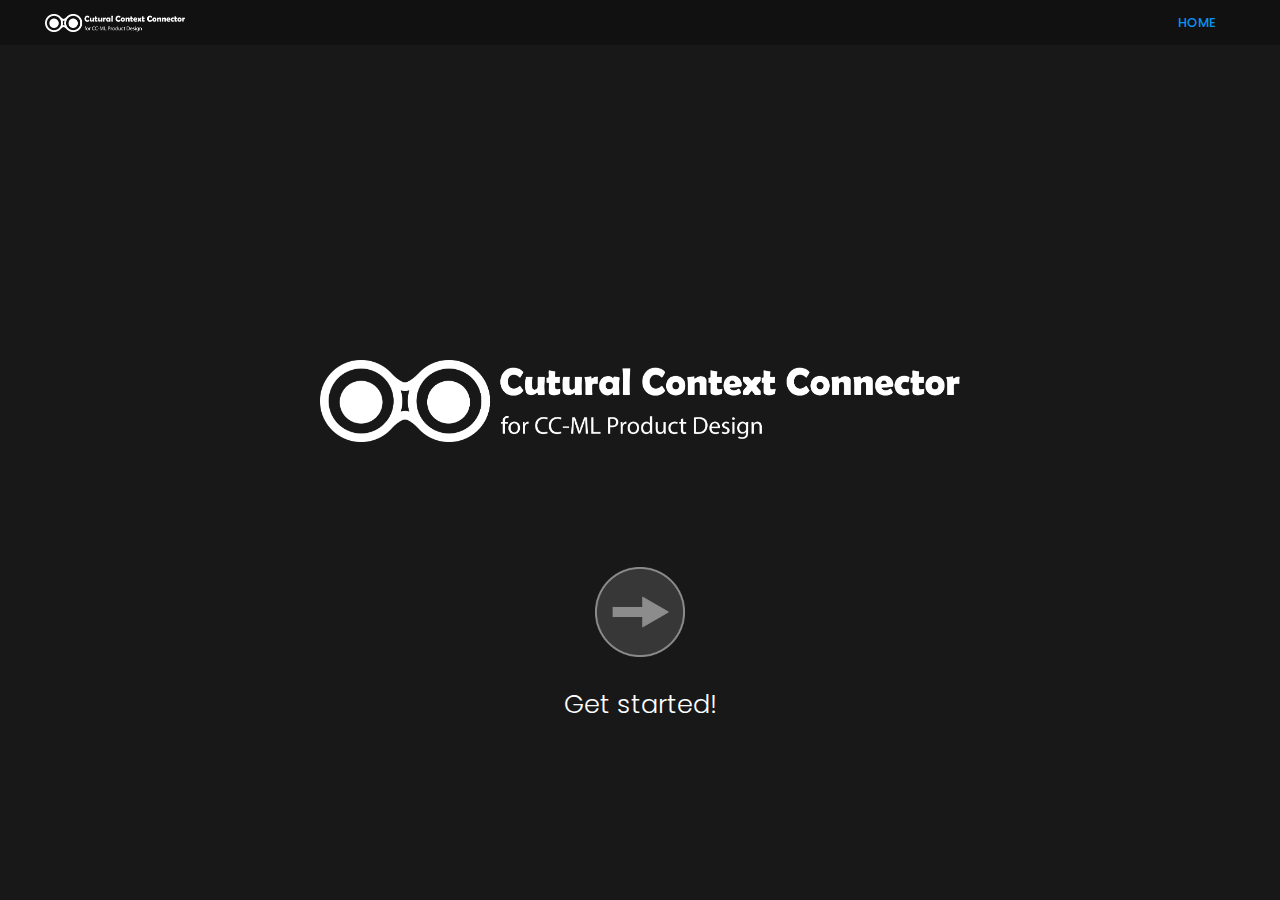
<file: index.html>
<!DOCTYPE html>
	<html lang="zxx" class="no-js">
	<head>
		<!-- Mobile Specific Meta -->
		<meta name="viewport" content="width=device-width, initial-scale=1, shrink-to-fit=no">
		<!-- Favicon-->
		<link rel="shortcut icon" href="img/logo_chrome.png">
		<link rel="apple-touch-icon" href="img/icon.png">
		<!-- Author Meta -->
		<meta name="author" content="colorlib">
		<!-- Meta Description -->
		<meta name="description" content="">
		<!-- Meta Keyword -->
		<meta name="keywords" content="">
		<!-- meta character set -->
		<meta charset="UTF-8">
		<!-- Site Title -->
		<title>CuturalContextConnector</title>

		<link href="https://fonts.googleapis.com/css?family=Poppins:100,200,400,300,500,600,700" rel="stylesheet">
			<!--
			CSS
			============================================= -->
			<link rel="stylesheet" href="css/bootstrap.css">
			<link rel="stylesheet" href="css/main.css">
		</head>
		<body>
		  <header id="header">
		    <div class="nav-menu-container">

			      <div class = "logo" id="logo">
			        <a href="index.html"><img src="img/logo.png" alt="" title="" /></a>
			      </div>

				  <div  class="nav-menu-text">
			      <nav id="nav-menu-container">
			        <ul class="nav-menu">
			          <li><a href="index.html">Home</a></li>
					  <!-- <li class="menu-has-children"><a href="step1.html">step1</a> -->
						<!-- <ul>
									 <li><a href="blog-contents-sikao.html">模块1-1</a></li>
									 <li><a href="blog-contents-gongqing.html">模块1-2</a></li>

								 </ul> -->
								 </li>
                      <!-- <li><a href="step2.html">step2</a></li>
			          <li><a href="step3.html">step3</a></li> -->

			        </ul>
			      </nav><!-- #nav-menu-container -->
				</div>

		    </div>
		  </header><!-- #header -->

			<!-- start banner Area -->
			<section class="banner-area">

				<div class = "log-info">
					<p>
						<!-- 提示：<br><br>
						加载过慢的问题已经得到初步优化！现在基本流畅了！<br><br>
						/GQ 2021-07-18 -->

						<!-- Update log：<br>
						/0702/ Website framwork & 2 buttons of step1<br>
						/0703/ Homepage and step1 page finished<br>
						/0704/ The first level of all pages finished <br>
						/0705-0706/Step2-P page finished <br>
						/0707/ All pages finished & Call for testing. <br>
						/0718/ All pages for "C" is finished. Loading speed problem is solved.-->
					</p>
					<!-- <a href="https://www.yuque.com/ogongqingo/qnls/zso0dg" target="_blank"><p>点击跳转极速图文版</p></a> -->
				</div>

				<div class = "startpage-img">
					<img src="img/logo.png" alt="" title="">
				</div>

				<div class = "start-button">
					<div class = "startpage-info">
						<div class = "button-start">
							<a href="step1.html">
								Get started!
							</a>
						</div>
						<div class = "button-start-eng">
							<!-- <a href="step1.html">
							Get started！
						</a> -->
						</div>
					</div>

					<div class = "startpage-button">
						<a href="step1.html">
							<img src="img/start-button.png" alt="" title="">
						</a>
					</div>
				</div>



			</section>
			<!-- End banner Area -->



			<script src="js/vendor/jquery-2.2.4.min.js"></script>
			<script src="js/popper.min.js"></script>
			<script src="js/vendor/bootstrap.min.js"></script>
			<!-- <script src="https://maps.googleapis.com/maps/api/js?key=AIzaSyBhOdIF3Y9382fqJYt5I_sswSrEw5eihAA"></script> -->
  			<script src="js/easing.min.js"></script>
			<script src="js/hoverIntent.js"></script>
			<script src="js/superfish.min.js"></script>
			<script src="js/jquery.ajaxchimp.min.js"></script>
			<script src="js/jquery.magnific-popup.min.js"></script>
    		<script src="js/jquery.tabs.min.js"></script>
			<script src="js/jquery.nice-select.min.js"></script>
            <script src="js/isotope.pkgd.min.js"></script>
			<script src="js/waypoints.min.js"></script>
			<script src="js/jquery.counterup.min.js"></script>
			<script src="js/simple-skillbar.js"></script>
			<script src="js/owl.carousel.min.js"></script>
			<script src="js/mail-script.js"></script>

			<script src="js/main.js"></script>
		</body>
	</html>
</file>
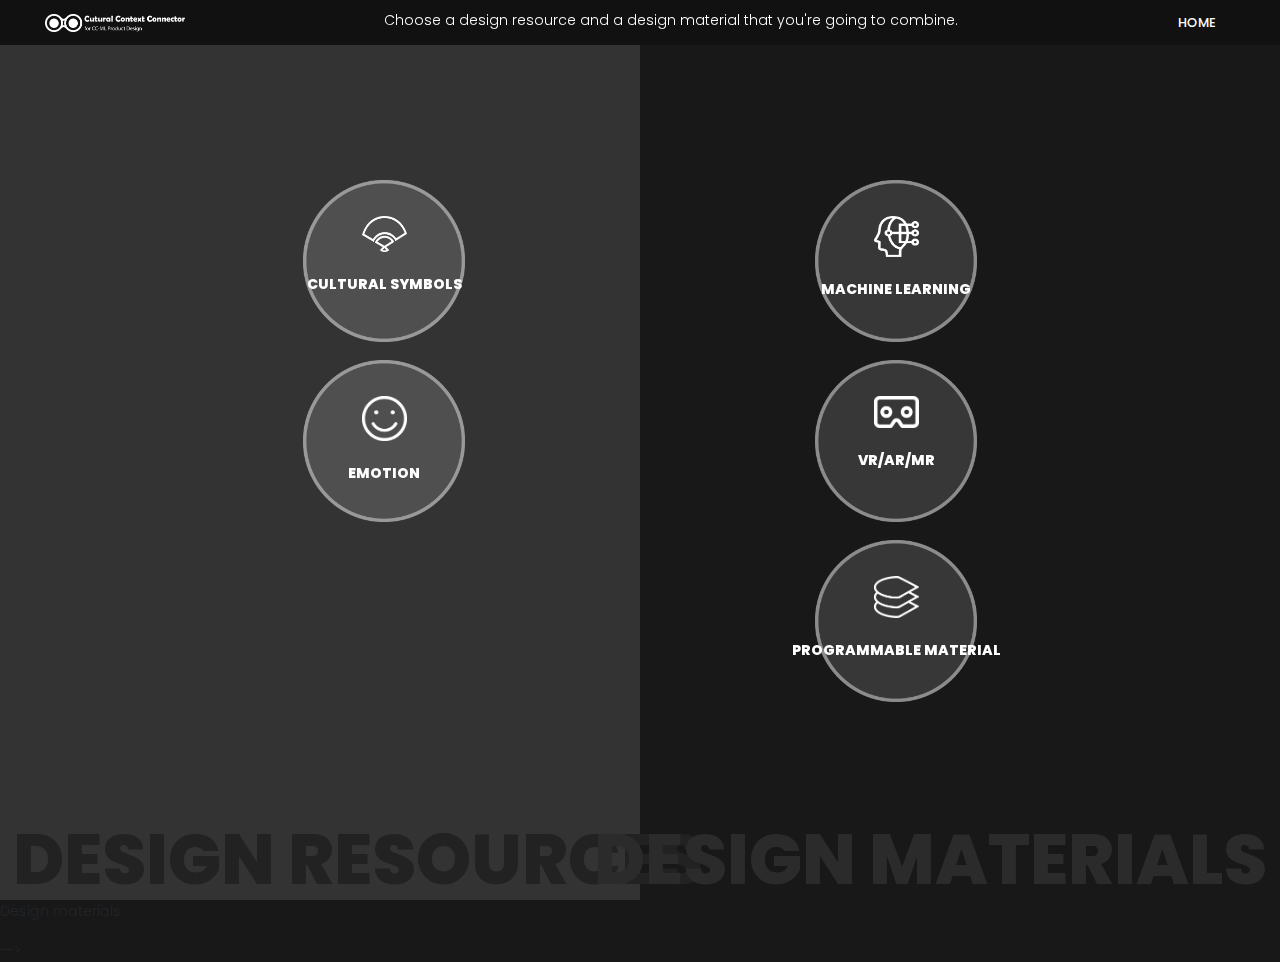
<file: step1.html>
<!DOCTYPE html>
	<html lang="zxx" class="no-js">
	<head>
		<!-- Mobile Specific Meta -->
		<meta name="viewport" content="width=device-width, initial-scale=1, shrink-to-fit=no">
		<!-- Favicon-->
		<link rel="shortcut icon" href="img/logo_chrome.png">
		<link rel="apple-touch-icon" href="img/icon.png">
		<!-- Author Meta -->
		<meta name="author" content="colorlib">
		<!-- Meta Description -->
		<meta name="description" content="">
		<!-- Meta Keyword -->
		<meta name="keywords" content="">
		<!-- meta character set -->
		<meta charset="UTF-8">
		<!-- Site Title -->
		<title>CuturalContextConnector</title>

		<link href="https://fonts.googleapis.com/css?family=Poppins:100,200,400,300,500,600,700" rel="stylesheet">
			<!--
			CSS
			============================================= -->
			<!-- <link rel="stylesheet" href="css/linearicons.css">
			<link rel="stylesheet" href="css/font-awesome.min.css"> -->
			<link rel="stylesheet" href="css/bootstrap.css">
			<!-- <link rel="stylesheet" href="css/magnific-popup.css">
			<link rel="stylesheet" href="css/jquery-ui.css">
			<link rel="stylesheet" href="css/nice-select.css">
			<link rel="stylesheet" href="css/animate.min.css">
			<link rel="stylesheet" href="css/owl.carousel.css"> -->
			<link rel="stylesheet" href="css/main.css">
		</head>
		<body>
		  <header id="header">
				<div class = "design-resources">

				</div>
		    <div class="nav-menu-container">

			      <div class = "logo" id="logo">
			        <a href="index.html"><img src="img/logo.png" alt="" title="" /></a>
			      </div>

				  <div  class="nav-menu-text">
			      <nav id="nav-menu-container">
			        <ul class="nav-menu">
						<li><a href="index.html">Home</a></li>
						<!-- <li class="menu-has-children"><a href="step1.html">step1</a> -->
						  <!-- <ul>
									   <li><a href="blog-contents-sikao.html">模块1-1</a></li>
									   <li><a href="blog-contents-gongqing.html">模块1-2</a></li>

								   </ul> -->
								   </li>
						<!-- <li><a href="step2.html">step2</a></li>
						<li><a href="step3.html">step3</a></li> -->

					  </ul>
			      </nav><!-- #nav-menu-container -->
				</div>

		    </div>
		  </header><!-- #header -->

			<!-- start banner Area -->
			<section class="banner-area">
				<div class= "line1">
					<img src = "img/line1.png" id="line1">
				</div>
				<div class="banner-area-homepage">
					<div class = "button-bro">
						<div class = "button-left">
							<div class = "button-bg">
								<a href="#">	<img src = "img/button-bg.png" alt="" title="" id="cultural-symbol"
									onClick="change_pic_left(this)"></a>
							</div>
							<div class="icon-c">
								<img src = "img/icon-c.png">
							</div>
							<div class = "button-text">
								<a href="#">Cultural symbols</a>
							</div>
							<!-- <div class = "button-text-eng">
								<a href="#">	Start from the culture symbol</a>
							</div> -->
						</div>

						<div class = "button-right">
							<div class = "button-bg">
								<a href="#"><img src = "img/button-bg.png" alt="" title="" id="ML product"
									onClick="change_pic_right(this)"></a>
							</div>
							<div class="icon-p">
								<img src = "img/icon-p.png">
							</div>
							<div class = "button-text">
								<a href="#">Machine learning</a>
							</div>
							<!-- <div class = "button-text-eng">
								<a href="#">Start from the ML product</a>

							</div> -->

						</div>
					</div>
					<div class = "button-bro-1">
						<div class = "button-left">
							<div class = "button-bg">
								<a href="#">	<img src = "img/button-bg.png" alt="" title="" id="active_pic3"
									onClick="change_pic_left(this)"></a>
							</div>
							<div class="icon-c">
								<img src = "img/icon-emo.png">
							</div>
							<div class = "button-text">
								<a href="#">Emotion</a>
							</div>
							<!-- <div class = "button-text-eng">
								<a href="#">	Start from the culture symbol</a>
							</div> -->
						</div>

						<div class = "button-right">
							<div class = "button-bg">
								<a href="#"><img src = "img/button-bg.png" alt="" title="" id="active_pic4"
									onClick="change_pic_right(this)"></a>
							</div>
							<div class="icon-p">
								<img src = "img/icon-xr.png">
							</div>
							<div class = "button-text">
								<a href="#">VR/AR/MR</a>
							</div>
							<!-- <div class = "button-text-eng">
								<a href="#">Start from the ML product</a>

							</div> -->

						</div>
					</div>
					<div class = "button-bro-2">
						<!-- <div class = "button-left">
							<div class = "button-bg">
								<a href="#">	<img src = "img/button-bg.png" alt="" title="" id="active_pic5"
									onClick="change_pic_left(this)"></a>
							</div>
							<div class="icon-c">
								<img src = "img/icon-c.png">
							</div>
							<div class = "button-text">
								<a href="#">Cultural symbols</a>
							</div> -->
							<!-- <div class = "button-text-eng">
								<a href="#">	Start from the culture symbol</a>
							</div> -->
						<!-- </div> -->

						<div class = "button-right">
							<div class = "button-bg">
								<a href="#"><img src = "img/button-bg.png" alt="" title="" id="active_pic6"
									onClick="change_pic_right(this)"></a>
							</div>
							<div class="icon-p">
								<img src = "img/icon-pm.png">
							</div>
							<div class = "button-text">
								<a href="#">Programmable material</a>
							</div>
							<!-- <div class = "button-text-eng">
								<a href="#">Start from the ML product</a>

							</div> -->

						</div>
					</div>
				</div>

					<div class = "homepage-info">
						<div class = "info-sum">
							<div class="info-stepnum">
								design resources
							</div>
							<div class="info-stepnum-r">
								design materials
							</div>
							<p>
								Choose a design resource and a design material that you're going to combine.

							</p>
							<!-- <div class = "info-sum-eng">
								Please choose a button below according to your design needs:
							</div> -->

						</div>
						<!-- <div class = "info-left">
							<p>
								Design resources<br>
							</p>
							<! <div class = "info-left-eng">
								Design a matching ML product for a cultural symbol
							</div> -->
						</div>
						<div class = "info-right">
							<p>
								Design materials<br>
							</p>
							<!-- <div class = "info-right-eng">
								Find the matching cultural symbol for a ML product
							</div> -->
						</div> -->

					</div>
					<div class = "start-button" id="startbtn">
						<div class = "startpage-info">
							<div class = "button-start">
								<a href="step2-P.html">
									Connect!
								</a>
							</div>
							<div class = "button-start-eng">
								<!-- <a href="step1.html">
								Get started！
							</a> -->
							</div>
						</div>

						<div class = "startpage-button">
							<a href="step2-P.html">
								<img src="img/start-button.png" alt="" title="">
							</a>
						</div>
					</div>
			</section>
			<!-- End banner Area -->
		<script>
			flag_left=0;
			flag_right=0;
			flag=0;

			function change_pic_left(element) {
				var imgObj = document.getElementById(element.id);
				if (imgObj.getAttribute("src", 2) == "img/button-bg.png") {
				imgObj.src = "img/button-bg-act.png";
				flag += 1;
				} else {
				imgObj.src = "img/button-bg.png";
				flag -= 1;
				}
				// if (flag == 2){
				// 	window.location.href="step2-P.html";
				// }
				if (flag == 2){
					// window.location.href="step2-P.html";
						document.getElementById("line1").style.display = "block";
						document.getElementById("startbtn").style.display = "block";
				}
				else{
						document.getElementById("line1").style.display = "none";
						document.getElementById("startbtn").style.display = "none";
				}
		}
		function change_pic_right(element) {
				var imgObj = document.getElementById(element.id);
				if (imgObj.getAttribute("src", 2) == "img/button-bg.png") {
				imgObj.src = "img/button-bg-act.png";
				flag += 1;
				} else {
				imgObj.src = "img/button-bg.png";
				flag -= 1;
				}
				if (flag == 2){
					// window.location.href="step2-P.html";
						document.getElementById("line1").style.display = "block";
						document.getElementById("startbtn").style.display = "block";
				}
				else{
						document.getElementById("line1").style.display = "none";
						document.getElementById("startbtn").style.display = "none";
				}
		}

		</script>


			<script src="js/vendor/jquery-2.2.4.min.js"></script>
			<script src="js/popper.min.js"></script>
			<script src="js/vendor/bootstrap.min.js"></script>
			<!-- <script src="https://maps.googleapis.com/maps/api/js?key=AIzaSyBhOdIF3Y9382fqJYt5I_sswSrEw5eihAA"></script> -->
  			<script src="js/easing.min.js"></script>
			<script src="js/hoverIntent.js"></script>
			<script src="js/superfish.min.js"></script>
			<script src="js/jquery.ajaxchimp.min.js"></script>
			<script src="js/jquery.magnific-popup.min.js"></script>
    		<script src="js/jquery.tabs.min.js"></script>
			<script src="js/jquery.nice-select.min.js"></script>
            <script src="js/isotope.pkgd.min.js"></script>
			<script src="js/waypoints.min.js"></script>
			<script src="js/jquery.counterup.min.js"></script>
			<script src="js/simple-skillbar.js"></script>
			<script src="js/owl.carousel.min.js"></script>
			<script src="js/mail-script.js"></script>
			<script src="js/main.js"></script>
		</body>
	</html>
</file>
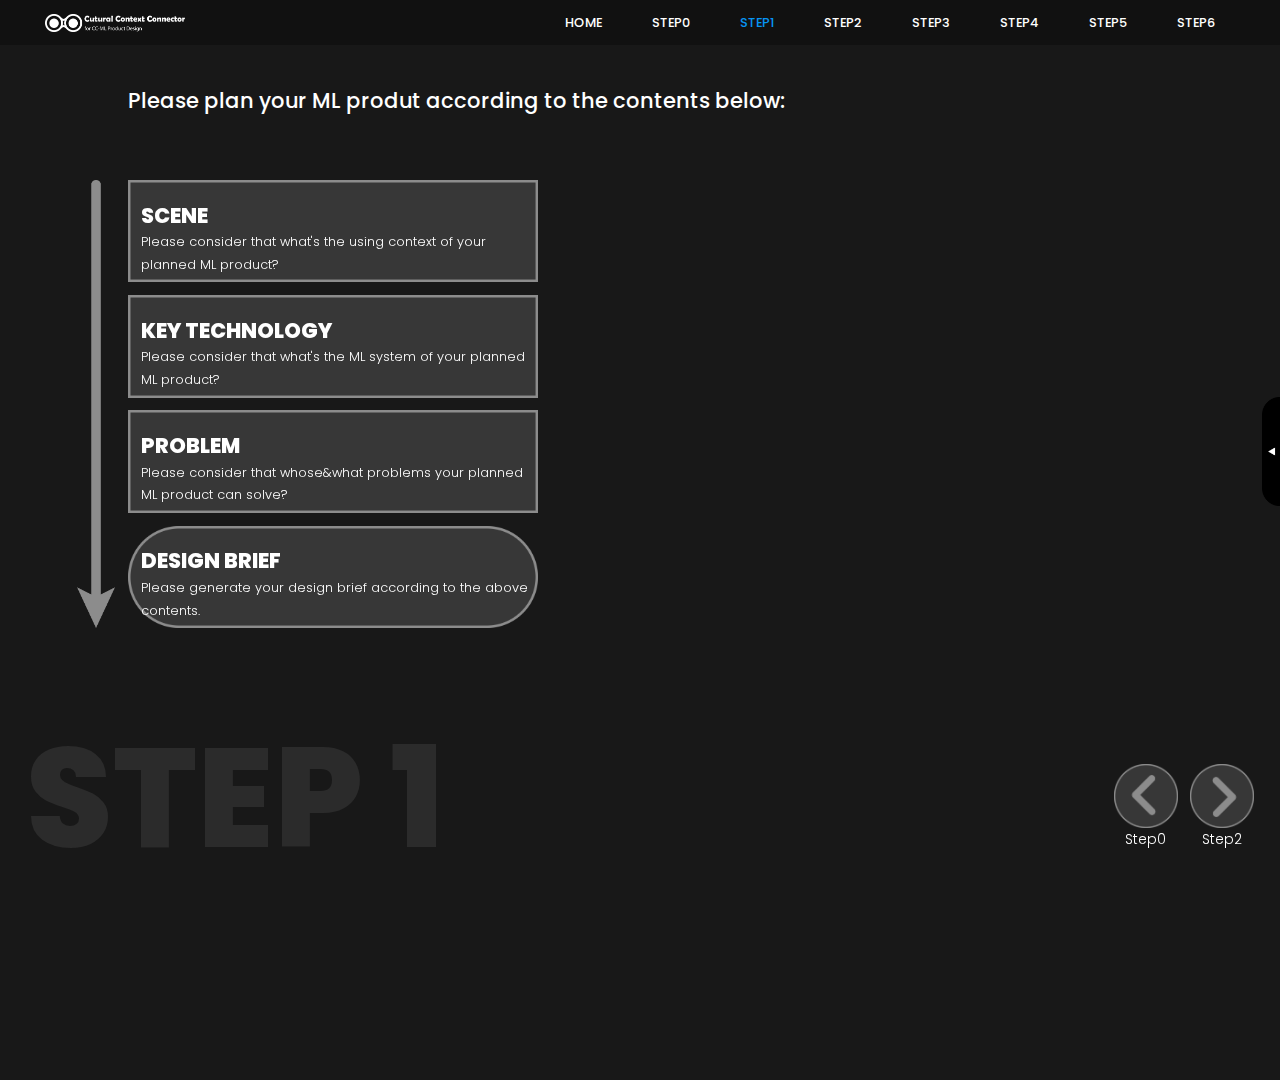
<file: step2-P.html>
<!DOCTYPE html>
	<html lang="zxx" class="no-js">
	<head>
		<!-- Mobile Specific Meta -->
		<meta name="viewport" content="width=device-width, initial-scale=1, shrink-to-fit=no">
		<!-- Favicon-->
		<link rel="shortcut icon" href="img/logo_chrome.png">
		<link rel="apple-touch-icon" href="img/icon.png">
		<!-- Author Meta -->
		<meta name="author" content="colorlib">
		<!-- Meta Description -->
		<meta name="description" content="">
		<!-- Meta Keyword -->
		<meta name="keywords" content="">
		<!-- meta character set -->
		<meta charset="UTF-8">
		<!-- Site Title -->
		<title>CuturalContextConnector</title>

		<link href="https://fonts.googleapis.com/css?family=Poppins:100,200,400,300,500,600,700" rel="stylesheet">
			<!--
			CSS
			============================================= -->
			<link rel="stylesheet" href="css/bootstrap.css">
			<link rel="stylesheet" href="css/main.css">
		</head>
		<body>
		  <header id="header">
		    <div class="nav-menu-container">

			      <div class = "logo" id="logo">
			        <a href="index.html"><img src="img/logo.png" alt="" title="" /></a>
			      </div>

				  <div  class="nav-menu-text">
			      <nav id="nav-menu-container">
			        <ul class="nav-menu">
						<li><a href="index.html">Home</a></li>
						<li><a href="step1.html">step0</a></li>
						<li><a href="step2-P.html">step1</a></li>
						<li><a href="step3-P.html">step2</a></li>
						<li><a href="step4-P.html">step3</a></li>
						<li><a href="step5-P.html">step4</a></li>
						<li><a href="step6-P.html">step5</a></li>
						<li><a href="step7-P.html">step6</a></li>
					  </ul>
			      </nav><!-- #nav-menu-container -->
				</div>

		    </div>
		  </header><!-- #header -->

			<!-- start banner Area -->
			<section class="banner-area">
				<div class = "step-info">
					<div class = "info-sum">
						<div class="info-stepnum">
							step 1
						</div>
						<p>
							Please plan your ML produt according to the contents below:

						</p>
						<!-- <div class = "info-sum-eng">
							Please plan your ML produt according to the contents below:
						</div> -->

					</div>


				</div>
				<div class="banner-area-homepage">
					<div class="arrow">
						<img src="img/arrow.png"/>
					</div>

					<div class = "button-bro-s2p">

						<div class = "button-2">

							<div class = "button-bg">
								<a href="#"><img src = "img/button-s.png" alt="" title=""></a>
							</div>

							<div class = "info-2">
								<p>
									Please consider that what's the ML system of your planned ML product?
								</p>
								<!-- <div class = "info-2-eng">
									What's the ML system of your planned ML product?
								</div> -->
							</div>
							<a href="#">
								<input class = "show-hide-2" type="button" id="show-2" value = "Key technology"/>
							</a>
						</div>

						<div class = "button-1">
							<div class = "button-bg">
								<a href="#"><img src = "img/button-s.png" alt="" title=""></a>
							</div>

							<div class = "info-1">
								<p>
										Please consider that what's the using context of your planned ML product?
								</p>
								<!-- <div class = "info-1-eng">
									What's the using context of your planned ML product?
								</div> -->
							</div>
							<a href="#">
								<input class = "show-hide-1" type="button" id="show-1" value = "Scene"/>
							</a>
						</div>

						<div class = "button-3">
							<div class = "button-bg">
								<a href="#"><img src = "img/button-s.png" alt="" title=""></a>
							</div>

							<div class = "info-3">
								<p>
							Please consider that whose&what problems your planned ML product can solve?
								</p>
								<!-- <div class = "info-3-eng">
									Whose&What problems your planned ML product can solve?
								</div> -->
							</div>
							<a href="#">
								<input class = "show-hide-3" type="button" id="show-3" value = "Problem"/>
							</a>
						</div>
						<div class = "button-4">
							<div class = "button-bg">
								<a href="#"><img src = "img/button-ds.png" alt="" title=""></a>
							</div>

							<div class = "info-4">
								<p>
								Please generate your design brief according to the above contents.
								</p>
								<!-- <div class = "info-4-eng">
									Generate your design brief according to the above contents.
								</div> -->
							</div>
							<a href="#">
								<input class = "show-hide-4" type="button" id="show-4" value = "Design brief"/>
							</a>
						</div>

					</div>

				</div>
				<!-- detail area -->
				<div class = "detail-1" id = "hide-1">
					<div class = "detail-2-info"><h2>Context</h2></div>
					<div class = "focus-1-position focus-icon">
						<img src="img/focuspoint.gif">
					</div>
					<div class="step2-p-1-btn-row1">
						<div class="step2-p-1-btn">
							<div class = "step2-p-1-btnbg">
								<a href="https://baike.baidu.com/item/%E6%99%BA%E8%83%BD%E5%AE%B6%E5%B1%85/686345?fr=aladdin" target="_blank">
									<img src="img/stepDetail/step2-p-1-btnbg.png"/>
								</a>
							</div>
							<div class = "step2-p-1-btnicon">
								<img src="img/stepDetail/step2-p-1-btnicon-1.png"/>
							</div>
							<div class="step2-p-1-btninfo">
								Home
							</div>
						</div>
						<div class="step2-p-1-btn">
							<div class = "step2-p-1-btnbg">
								<a href="https://baike.baidu.com/item/%E6%99%BA%E6%85%A7%E4%BA%A4%E9%80%9A/16382912?fr=aladdin" target="_blank">
								<img src="img/stepDetail/step2-p-1-btnbg.png"/>
								</a>
							</div>
							<div class = "step2-p-1-btnicon">
								<img src="img/stepDetail/step2-p-1-btnicon-2.png"/>
							</div>
							<div class="step2-p-1-btninfo">
								Transportation
							</div>
						</div>
						<div class="step2-p-1-btn">
							<div class = "step2-p-1-btnbg">
								<a href="https://baike.baidu.com/item/%E6%99%BA%E6%85%A7%E5%8C%BB%E7%96%97" target="_blank">
								<img src="img/stepDetail/step2-p-1-btnbg.png"/>
								</a>
							</div>
							<div class = "step2-p-1-btnicon">
								<img src="img/stepDetail/step2-p-1-btnicon-3.png"/>
							</div>
							<div class="step2-p-1-btninfo">
								Medical care
							</div>
						</div>
						<div class="step2-p-1-btn">
							<div class = "step2-p-1-btnbg">
								<a href="https://baike.baidu.com/item/%E6%99%BA%E6%85%A7%E6%95%99%E8%82%B2/17858827?fr=aladdin" target="_blank">
								<img src="img/stepDetail/step2-p-1-btnbg.png"/>
								</a>
							</div>
							<div class = "step2-p-1-btnicon">
								<img src="img/stepDetail/step2-p-1-btnicon-4.png"/>
							</div>
							<div class="step2-p-1-btninfo">
							Education
							</div>
						</div>
					</div>
					<div class="step2-p-1-btn-row2">
						<div class="step2-p-1-btn">
							<div class = "step2-p-1-btnbg">
								<a href="https://baike.baidu.com/item/%E6%99%BA%E6%85%A7%E5%8A%9E%E5%85%AC" target="_blank">
								<img src="img/stepDetail/step2-p-1-btnbg.png"/>
								</a>
							</div>
							<div class = "step2-p-1-btnicon">
								<img src="img/stepDetail/step2-p-1-btnicon-5.png"/>
							</div>
							<div class="step2-p-1-btninfo">
								Office
							</div>
						</div>
						<div class="step2-p-1-btn">
							<div class = "step2-p-1-btnbg">
								<a href="https://baike.baidu.com/item/%E6%99%BA%E6%85%A7%E9%9B%B6%E5%94%AE" target="_blank">
								<img src="img/stepDetail/step2-p-1-btnbg.png"/>
								</a>
							</div>
							<div class = "step2-p-1-btnicon">
								<img src="img/stepDetail/step2-p-1-btnicon-6.png"/>
							</div>
							<div class="step2-p-1-btninfo">
								Retail
							</div>
						</div>
						<div class="step2-p-1-btn">
							<div class = "step2-p-1-btnbg">
								<a href="https://baike.baidu.com/item/%E6%99%BA%E6%85%A7%E6%9C%8D%E5%8A%A1" target="_blank">
								<img src="img/stepDetail/step2-p-1-btnbg.png"/>
								</a>
							</div>
							<div class = "step2-p-1-btnicon">
								<img src="img/stepDetail/step2-p-1-btnicon-7.png"/>
							</div>
							<div class="step2-p-1-btninfo">
							Public service
							</div>
						</div>
						<div class="step2-p-1-btn">
							<div class = "step2-p-1-btnbg">
								<a href="https://www.baidu.com/s?wd=%E6%99%BA%E8%83%BD%E4%BA%A7%E5%93%81%E4%BD%BF%E7%94%A8%E5%9C%BA%E6%99%AF&rsv_spt=1&rsv_iqid=0xbb29af130004df7d&issp=1&f=8&rsv_bp=1&rsv_idx=2&ie=utf-8&rqlang=cn&tn=baiduhome_pg&rsv_enter=1&rsv_dl=tb&rsv_btype=t&inputT=2289&rsv_t=695930gSwxYNNfN89l7zX%2FsvNDUI16p1q5niuy6orT1UoPjBuUYVOSG0EdsNk%2F8qmlkR&oq=%25E6%2599%25BA%25E8%2583%25BD%25E4%25BA%25A7%25E5%2593%2581%25E5%25BA%2594%25E7%2594%25A8&rsv_pq=a84ef57d00070534&rsv_sug3=238&rsv_sug1=164&rsv_sug7=100&rsv_sug2=0&rsv_sug4=9474" target="_blank">
									<img src="img/stepDetail/step2-p-1-btnbg.png"/>
								</a>
							</div>
							<div class = "special-icon">
								<img src="img/stepDetail/step2-p-1-btnicon-8.png"/>
							</div>

						</div>
					</div>
					<div class = "detail-1-info">
						You can refer to the above contexts for further refinement, and you can also explore other contexts<br>
						<!-- You can refer to the above contexts for further refinement, and you can also explore other contexts -->
					</div>
				</div>

				<div class = "detail-2" id = "hide-2">
					<div class = "detail-2-info"><h2>Technology</h2></div>
					<div class = "focus-2-position focus-icon">
						<img src="img/focuspoint.gif">
					</div>
					<div class = "detail-2-info">
						<!-- 在人工智能产品的技术中，机器学习技术的应用最为广泛。完整的机器学习技术可以分为6个阶段。<br> -->
						In the technology of AI products, machine learning(ML) is the most widely used. Complete ML system can be divided into the following stages.<br>
					</div>

					<div class = "detail-2-info">
						<!-- 点击可查看针对六个阶段提出的问题，请通过技术调研，结合用户体验设计的思维尽力回答以下问题，也可自行进行补充：<br> -->
						The following questions are proposed for the 6 stages of ML system. Please try your best to answer the following questions through technical research and in combination with the thinking of UX design, or you can supplement them yourself:
					</div>
					<div class="step2-p-1-btn-row1">
						<div class="step2-p-1-btn">
							<div class = "step2-p-1-btnbg">
								<a href="#">
								<img src="img/stepDetail/step2-p-1-btnbg.png"/>
								</a>
							</div>
							<div class = "step2-p-1-btnicon">
								<img src="img/stepDetail/step2-p-3-btnicon-1.png"/>
							</div>
							<input class = "show-hide-btn" type="button" id="show-2-1" value = ""/>
							<div class="step2-p-1-btninfo">
							Data collection
							</div>
							<div class="focuspoint-detail" id="hide-2-1-f">
								<img src="img/stepDetail/focuspoint-detail.png">
							</div>
						</div>
						<div class="step2-p-1-btn">
							<div class = "step2-p-1-btnbg">
								<a href="#">
								<img src="img/stepDetail/step2-p-1-btnbg.png"/>
								</a>
							</div>
							<div class = "step2-p-1-btnicon">
								<img src="img/stepDetail/step2-p-3-btnicon-2.png"/>
							</div>
							<input class = "show-hide-btn" type="button" id="show-2-2" value = ""/>
							<div class="step2-p-1-btninfo">
								Construction
							</div>
							<div class="focuspoint-detail" id="hide-2-2-f">
								<img src="img/stepDetail/focuspoint-detail.png">
							</div>
						</div>
						<div class="step2-p-1-btn">
							<div class = "step2-p-1-btnbg">
								<a href="#">
								<img src="img/stepDetail/step2-p-1-btnbg.png"/>
								</a>
							</div>
							<div class = "step2-p-1-btnicon">
								<img src="img/stepDetail/step2-p-3-btnicon-3.png"/>
							</div>
							<input class = "show-hide-btn" type="button" id="show-2-3" value = ""/>
							<div class="step2-p-1-btninfo">
								Training
							</div>
							<div class="focuspoint-detail" id="hide-2-3-f">
								<img src="img/stepDetail/focuspoint-detail.png">
							</div>
						</div>
						<div class="step2-p-1-btn">
							<div class = "step2-p-1-btnbg">
								<a href="#">
								<img src="img/stepDetail/step2-p-1-btnbg.png"/>
								</a>
							</div>
							<div class = "step2-p-1-btnicon">
								<img src="img/stepDetail/step2-p-3-btnicon-4.png"/>
							</div>
							<input class = "show-hide-btn" type="button" id="show-2-4" value = ""/>
							<div class="step2-p-1-btninfo">
								Prediction
							</div>
							<div class="focuspoint-detail" id="hide-2-4-f">
								<img src="img/stepDetail/focuspoint-detail.png">
							</div>
						</div>
						<div class="step2-p-1-btn">
							<div class = "step2-p-1-btnbg">
								<a href="#">
								<img src="img/stepDetail/step2-p-1-btnbg.png"/>
								</a>
							</div>
							<div class = "step2-p-1-btnicon">
								<img src="img/stepDetail/step2-p-3-btnicon-5.png"/>
							</div>
							<input class = "show-hide-btn" type="button" id="show-2-5" value = ""/>
							<div class="step2-p-1-btninfo">
								Performance
							</div>
							<div class="focuspoint-detail" id="hide-2-5-f">
								<img src="img/stepDetail/focuspoint-detail.png">
							</div>
						</div>
						<div class="step2-p-1-btn">
							<div class = "step2-p-1-btnbg">
								<a href="#">
								<img src="img/stepDetail/step2-p-1-btnbg.png"/>
								</a>
							</div>
							<div class = "step2-p-1-btnicon">
								<img src="img/stepDetail/step2-p-3-btnicon-6.png"/>
							</div>
							<input class = "show-hide-btn" type="button" id="show-2-6" value = ""/>
							<div class="step2-p-1-btninfo">
							Update
							</div>
							<div class="focuspoint-detail" id="hide-2-6-f">
								<img src="img/stepDetail/focuspoint-detail.png">
							</div>
						</div>
						<div class = "detail-2-info-hide" id="hide-2-1">
							<!-- 1. 该项目需要何种数据用作模型训练？（可以与模型构建的第一个问题一起考虑）<br> -->
							1. What kind of data do we need for training(Consider this with the first question in Construction)<br>
							<!-- 2. 是否有现成的数据集可以用作模型训练？<br> -->
							2. Is there any existing dataset available for training?<br>
							<!-- 3. 如果没有现成的数据集，我们如何驱动用户去为数据打标？如何将打标过程设计得更容易？<br> -->
							3. How can we drive users to annotate data if there is no existing dataset? How can we make it easy to annotate?<br>
							<!-- 4. 在该项目的场景中，数据收集是否存在隐私、法律或社会伦理规则等问题？<br> -->
							4. Can the scenario be used for collecting data because of privacy, laws and social rules?
						</div>

						<div class = "detail-2-info-hide" id="hide-2-2">
						<!-- 1. 该项目希望机器学习系统完成何种任务？是否有现成的机器学习模型能够完成所需任务？<br> -->
						1. What kind of task do we expect the ML to complete? Is there any ML model feasible for completing the required tasks?<br>
						<!-- 2. 现成的机器学习模型是否适合运行在产品应用的平台上？该模型是否需要和诸如互联网、GPU等外部资源合作？<br> -->
						2. Is there any ML model suitable for the platform on which the applicaiton will run? Does the model need to work with external resource like the internet,GPU,etc.?<br>
						<!-- 3. 现成的机器学习模型是否适合现成的数据集？如果不适合，是否需要寻找新的机器学习模型或新的数据集？<br> -->
						3. Is there any ML model suitable for the available dataset? If not, should we seek for new ML models or new datasets?
						</div>
						<div class = "detail-2-info-hide" id="hide-2-3">
							<!-- 我们如何获得足够的计算资源和模型训练的时间？（例如在线训练机器学习模型）<br> -->
							How can we get sufficient computing resource and time for training?E.g., train the model in another server that has powerful computing ability through the Internet, etc.
						</div>
						<div class = "detail-2-info-hide" id="hide-2-4">
							<!-- 1. 我们的计算资源能否支持实时反馈？如果不行，我们如何获得额外的计算资源？（例如网络）<br> -->
							1. Does the available computing resource support real-time feedback? If not, how can we get extra computing resource?<br>
							<!-- 2. 我们如何确保当我们模型的正确率和用户体验不佳时用户会继续使用我们的产品？（容错问题）<br> -->
							2. How can we ensure that user will continue using the product even when the model is not specially trained for current scenario(correct rate and UX will be not suitable enough)?<br>
							<!-- 3. 在该项目的场景中我们如何获得用于模型推断的稳定数据输入？如何处理噪声？<br> -->
							3. How can we get stable input for prediction in current scenario? How can we deal with noise, etc.?
						</div>
						<div class = "detail-2-info-hide" id="hide-2-5">
							<!-- 我们的机器学习系统在给予反馈时是否需要表现得像一个人类？这与产品外观、社会影响和任务种类等是否有关？<br> -->
							Does the ML system need to act like a human? Is it related to appearance, social impact and task types, etc.?
						</div>
						<div class = "detail-2-info-hide" id="hide-2-6">
							<!-- 1. 我们的机器学习模型、数据集和计算资源是否能支持迭代训练？如果不行，我们如何进行模型的重训练？（例如借助其他服务器）<br> -->
							1. Do the current ML model, dataset, computing resource support the iterative training? If not, how can we conduct the retraining? E.g., in another server.<br>
							<!-- 2. 重训练模型时我们应该遵循何种策略？（在用户使用过程中的何时开始训练？何时结束训练？由谁设置？由谁选择训练的数据？）<br> -->
							2. What kind of strategy should we follow to retrain the model? (When to start training? When to quit the training?)
						</div>
					</div>
				</div>

				<div class = "detail-3" id = "hide-3">
					<div class = "detail-2-info"><h2>Problems</h2></div>
					<div class = "focus-3-position focus-icon">
						<img src="img/focuspoint.gif">
					</div>
					<div class="step2-p-1-btn">
						<div class = "step2-p-1-btnbg">
							<a href="#">
							<img src="img/stepDetail/step2-p-1-btnbg.png"/>
							</a>
						</div>
						<div class = "step2-p-1-btnicon">
							<img src="img/stepDetail/step2-p-2-btnicon-1.png"/>
						</div>
						<div class="step2-p-1-btninfo">
							User
						</div>
					</div>
					<div class="step2-p-1-btn">
						<div class = "step2-p-1-btnbg">
							<a href="#">
							<img src="img/stepDetail/step2-p-1-btnbg.png"/>
							</a>
						</div>
						<div class = "step2-p-1-btnicon">
							<img src="img/stepDetail/step2-p-2-btnicon-2.png"/>
						</div>
						<div class="step2-p-1-btninfo">
							Pain point
						</div>
					</div>
					<div class="step2-p-1-btn">
						<div class = "step2-p-1-btnbg">
							<a href="#">
							<img src="img/stepDetail/step2-p-1-btnbg.png"/>
							</a>
						</div>
						<div class = "step2-p-1-btnicon">
							<img src="img/stepDetail/step2-p-2-btnicon-3.png"/>
						</div>
						<div class="step2-p-1-btninfo">
							Competitive Analysis
						</div>
					</div>
					<div class = "detail-2-info-hide">
						<!-- 根据您的构想细化上述内容。详细内容待更新。	<br> -->
						<!-- To be continued. -->
					</div>
				</div>

				<div class = "detail-4" id = "hide-4">
					<div class="generate">
						<a href="inProgress.html" target="_blank"><img src="img/stepDetail/icon-generate.png"></a>
					</div>
					<div class = "focus-4-position focus-icon">
						<img src="img/focuspoint.gif">
					</div>
					<div class = "detail-2-info">
						<h2>Design Brief</h2>
						<h6>-</h6>
						<h4>A description of the target user</h4>
						<!-- <h6>A description of the target user</h6> -->
						<div class="step2-p-4-input-box">
							<textarea  cols="20" rows="2" placeholder="Info"></textarea>
						</div>
						<h4>A definition of the problem to be solved [who] need(s) [what] because [why]</h4>
						<!-- <h6>A definition of the problem to be solved [who] need(s) [what] because [why]</h6> -->
						<div class="step2-p-4-input-box">
							<textarea  cols="20" rows="2" placeholder="Info"></textarea>
						</div>
						<h4>A description of how existing products are used and why they fail to address the problem</h4>
						<!-- <h6>A description of how existing products are used and why they fail to address the problem</h6> -->
						<div class="step2-p-4-input-box">
							<textarea  cols="20" rows="2" placeholder="Info"></textarea>
						</div>
						<h4>A list of all the requirements for the proposed design</h4>
						<!-- <h6>A list of all the requirements for the proposed design</h6> -->
					</div>
					<div class="step2-p-1-btn">
						<div class = "step2-p-1-btnbg">
							<a href="#">
							<img src="img/stepDetail/step2-p-1-btnbg.png"/>
							</a>
						</div>
						<div class = "step2-p-1-btnicon">
							<img src="img/stepDetail/step2-p-4-btnicon-1.png"/>
						</div>
						<div class="step2-p-1-btninfo">
						Cost
						</div>
					</div>
					<div class="step2-p-1-btn">
						<div class = "step2-p-1-btnbg">
							<a href="#">
							<img src="img/stepDetail/step2-p-1-btnbg.png"/>
							</a>
						</div>
						<div class = "step2-p-1-btnicon">
							<img src="img/stepDetail/step2-p-4-btnicon-2.png"/>
						</div>
						<div class="step2-p-1-btninfo">
						Product Form
						</div>
					</div>
					<div class="step2-p-1-btn">
						<div class = "step2-p-1-btnbg">
							<a href="#">
							<img src="img/stepDetail/step2-p-1-btnbg.png"/>
							</a>
						</div>
						<div class = "step2-p-1-btnicon">
							<img src="img/stepDetail/step2-p-4-btnicon-3.png"/>
						</div>
						<div class="step2-p-1-btninfo">
							Aesthetics Style
						</div>
					</div>
					<div class="step2-p-1-btn">
						<div class = "step2-p-1-btnbg">
							<a href="#">
							<img src="img/stepDetail/step2-p-1-btnbg.png"/>
							</a>
						</div>
						<div class = "step2-p-1-btnicon">
							<img src="img/stepDetail/step2-p-4-btnicon-4.png"/>
						</div>
						<div class="step2-p-1-btninfo">
							Technology
						</div>
					</div>
					<div class="step2-p-1-btn">
						<div class = "step2-p-1-btnbg">
							<a href="#">
							<img src="img/stepDetail/step2-p-1-btnbg.png"/>
							</a>
						</div>
						<div class = "step2-p-1-btnicon">
							<img src="img/stepDetail/step2-p-4-btnicon-5.png"/>
						</div>
						<div class="step2-p-1-btninfo">
							Environment
						</div>
					</div>
					<!-- <div class = "detail-4-info-hide">
						根据您的构想选择并细化上述设计资源，也可自行补充。
					</div> -->

				</div>
				<div class="draw-box">
					<div class="draw-btndiv" >
						<div class="draw-btn" id="btn-show">
							<img src="img/draw-btn.png">
						</div>
							<input class = "draw-btn-input" type="button" id="show-123" value = "" />
					</div>

					<div class="draw-box-outdiv" id="panel">
						<div class="draw-box-panel">
							<div class="check-list">
								<h4>Design outcoms list<br></h4>
								<h6>-</h6>
								Step1 / Design brief<br>
							</div>
						</div>
					</div>
					<div class="draw-btndiv" id="btn-hide">
						<div class="draw-btn-2">
							<img src="img/draw-btn-2.png">
						</div>
							<input class = "draw-btn-input-2" type="button" id="hide-box" value = "" />
					</div>
				</div>
			<!-- front-back icon area -->
				<div class = "front-back">
					<div class="front">
						<a href="step3-P.html">
							<img src="img/front.png">
						</a>
						<div class = "front-info">
							Step2
						</div>
					</div>
					<div class="back">
						<a href="step1.html">
							<img src="img/back.png">
						</a>
						<div class = "front-info">
							Step0
						</div>
					</div>
				</div>

			</section>
			<!-- End banner Area -->

			<script type = "text/javascript">


				window.onload = function(){
					document.getElementById("show-1").onclick = function(){

						document.getElementById("hide-1").style.display = "block";
						document.getElementById("hide-2").style.display = "none";
						document.getElementById("hide-3").style.display = "none";
						document.getElementById("hide-4").style.display = "none";
					}
					document.getElementById("show-2").onclick = function(){
						document.getElementById("hide-2").style.display = "block";
						document.getElementById("hide-1").style.display = "none";
						document.getElementById("hide-3").style.display = "none";
						document.getElementById("hide-4").style.display = "none";
					}
					document.getElementById("show-3").onclick = function(){
						document.getElementById("hide-3").style.display = "block";
						document.getElementById("hide-2").style.display = "none";
						document.getElementById("hide-1").style.display = "none";
						document.getElementById("hide-4").style.display = "none";
					}
					document.getElementById("show-4").onclick = function(){
						document.getElementById("hide-4").style.display = "block";
						document.getElementById("hide-2").style.display = "none";
						document.getElementById("hide-1").style.display = "none";
						document.getElementById("hide-3").style.display = "none";
					}
					document.getElementById("show-2-1").onclick = function(){
						document.getElementById("hide-2-1").style.display = "block";
						document.getElementById("hide-2-1-f").style.display = "block";
						document.getElementById("hide-2-2-f").style.display = "none";
						document.getElementById("hide-2-3-f").style.display = "none";
						document.getElementById("hide-2-4-f").style.display = "none";
						document.getElementById("hide-2-5-f").style.display = "none";
						document.getElementById("hide-2-6-f").style.display = "none";
						document.getElementById("hide-2-2").style.display = "none";
						document.getElementById("hide-2-3").style.display = "none";
						document.getElementById("hide-2-4").style.display = "none";
						document.getElementById("hide-2-5").style.display = "none";
						document.getElementById("hide-2-6").style.display = "none";
					}
					document.getElementById("show-2-2").onclick = function(){
						document.getElementById("hide-2-2").style.display = "block";
						document.getElementById("hide-2-2-f").style.display = "block";
						document.getElementById("hide-2-1-f").style.display = "none";
						document.getElementById("hide-2-3-f").style.display = "none";
						document.getElementById("hide-2-4-f").style.display = "none";
						document.getElementById("hide-2-5-f").style.display = "none";
						document.getElementById("hide-2-6-f").style.display = "none";
						document.getElementById("hide-2-1").style.display = "none";
						document.getElementById("hide-2-3").style.display = "none";
						document.getElementById("hide-2-4").style.display = "none";
						document.getElementById("hide-2-5").style.display = "none";
						document.getElementById("hide-2-6").style.display = "none";
					}
					document.getElementById("show-2-3").onclick = function(){
						document.getElementById("hide-2-3").style.display = "block";
						document.getElementById("hide-2-3-f").style.display = "block";
						document.getElementById("hide-2-2-f").style.display = "none";
						document.getElementById("hide-2-1-f").style.display = "none";
						document.getElementById("hide-2-4-f").style.display = "none";
						document.getElementById("hide-2-5-f").style.display = "none";
						document.getElementById("hide-2-6-f").style.display = "none";
						document.getElementById("hide-2-2").style.display = "none";
						document.getElementById("hide-2-1").style.display = "none";
						document.getElementById("hide-2-4").style.display = "none";
						document.getElementById("hide-2-5").style.display = "none";
						document.getElementById("hide-2-6").style.display = "none";
					}
					document.getElementById("show-2-4").onclick = function(){
						document.getElementById("hide-2-4").style.display = "block";
						document.getElementById("hide-2-4-f").style.display = "block";
						document.getElementById("hide-2-2-f").style.display = "none";
						document.getElementById("hide-2-3-f").style.display = "none";
						document.getElementById("hide-2-1-f").style.display = "none";
						document.getElementById("hide-2-5-f").style.display = "none";
						document.getElementById("hide-2-6-f").style.display = "none";
						document.getElementById("hide-2-2").style.display = "none";
						document.getElementById("hide-2-3").style.display = "none";
						document.getElementById("hide-2-1").style.display = "none";
						document.getElementById("hide-2-5").style.display = "none";
						document.getElementById("hide-2-6").style.display = "none";
					}
					document.getElementById("show-2-5").onclick = function(){
						document.getElementById("hide-2-5").style.display = "block";
						document.getElementById("hide-2-5-f").style.display = "block";
						document.getElementById("hide-2-2-f").style.display = "none";
						document.getElementById("hide-2-3-f").style.display = "none";
						document.getElementById("hide-2-4-f").style.display = "none";
						document.getElementById("hide-2-1-f").style.display = "none";
						document.getElementById("hide-2-6-f").style.display = "none";
						document.getElementById("hide-2-2").style.display = "none";
						document.getElementById("hide-2-3").style.display = "none";
						document.getElementById("hide-2-4").style.display = "none";
						document.getElementById("hide-2-1").style.display = "none";
						document.getElementById("hide-2-6").style.display = "none";
					}
					document.getElementById("show-2-6").onclick = function(){
						document.getElementById("hide-2-6").style.display = "block";
						document.getElementById("hide-2-6-f").style.display = "block";
						document.getElementById("hide-2-2-f").style.display = "none";
						document.getElementById("hide-2-3-f").style.display = "none";
						document.getElementById("hide-2-4-f").style.display = "none";
						document.getElementById("hide-2-5-f").style.display = "none";
						document.getElementById("hide-2-1-f").style.display = "none";
						document.getElementById("hide-2-2").style.display = "none";
						document.getElementById("hide-2-3").style.display = "none";
						document.getElementById("hide-2-4").style.display = "none";
						document.getElementById("hide-2-5").style.display = "none";
						document.getElementById("hide-2-1").style.display = "none";
					}
					document.getElementById("show-123").onclick = function(){
						document.getElementById("panel").style.display = "block";
						document.getElementById("btn-hide").style.display = "block";
						document.getElementById("btn-show").style.display = "none";
					}
					document.getElementById("hide-box").onclick = function(){
						document.getElementById("panel").style.display = "none";
						document.getElementById("btn-hide").style.display = "none";
						document.getElementById("btn-show").style.display = "block";
					}
				}
			</script>

			<script src="js/vendor/jquery-2.2.4.min.js"></script>
			<script src="js/popper.min.js"></script>
			<script src="js/vendor/bootstrap.min.js"></script>
			<!-- <script src="https://maps.googleapis.com/maps/api/js?key=AIzaSyBhOdIF3Y9382fqJYt5I_sswSrEw5eihAA"></script> -->
  			<script src="js/easing.min.js"></script>
			<script src="js/hoverIntent.js"></script>
			<script src="js/superfish.min.js"></script>
			<script src="js/jquery.ajaxchimp.min.js"></script>
			<script src="js/jquery.magnific-popup.min.js"></script>
    		<script src="js/jquery.tabs.min.js"></script>
			<script src="js/jquery.nice-select.min.js"></script>
            <script src="js/isotope.pkgd.min.js"></script>
			<script src="js/waypoints.min.js"></script>
			<script src="js/jquery.counterup.min.js"></script>
			<script src="js/simple-skillbar.js"></script>
			<script src="js/owl.carousel.min.js"></script>
			<script src="js/mail-script.js"></script>
			<script src="js/main.js"></script>
		</body>
	</html>
</file>
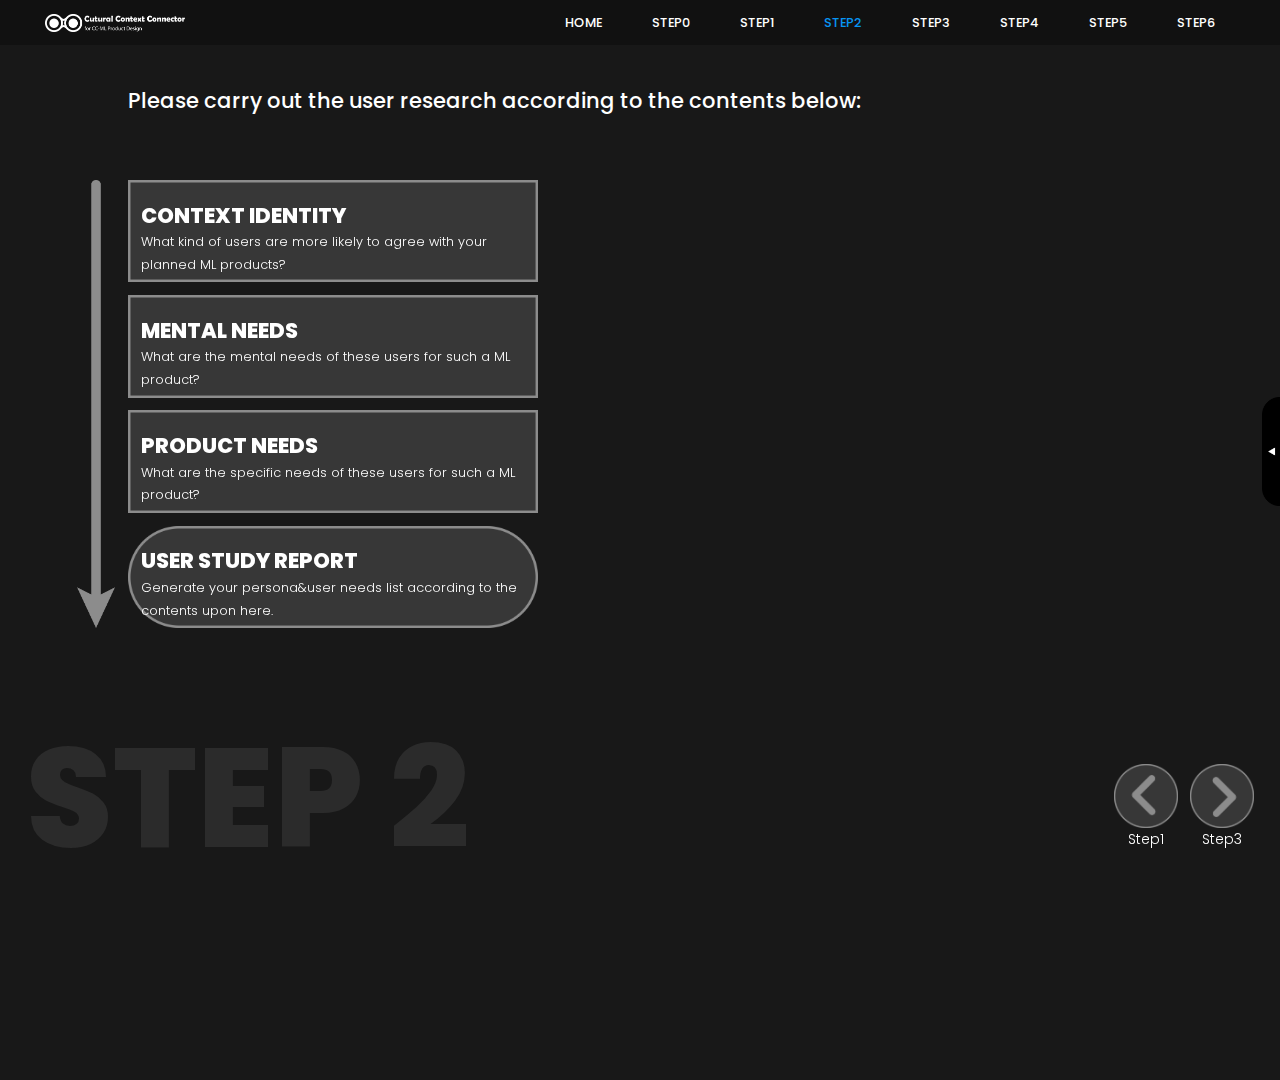
<file: step3-P.html>
<!DOCTYPE html>
	<html lang="zxx" class="no-js">
	<head>
		<!-- Mobile Specific Meta -->
		<meta name="viewport" content="width=device-width, initial-scale=1, shrink-to-fit=no">
		<!-- Favicon-->
		<link rel="shortcut icon" href="img/logo_chrome.png">
		<link rel="apple-touch-icon" href="img/icon.png">
		<!-- Author Meta -->
		<meta name="author" content="colorlib">
		<!-- Meta Description -->
		<meta name="description" content="">
		<!-- Meta Keyword -->
		<meta name="keywords" content="">
		<!-- meta character set -->
		<meta charset="UTF-8">
		<!-- Site Title -->
		<title>CuturalContextConnector</title>

		<link href="https://fonts.googleapis.com/css?family=Poppins:100,200,400,300,500,600,700" rel="stylesheet">
			<!--
			CSS
			============================================= -->
			<link rel="stylesheet" href="css/bootstrap.css">
			<link rel="stylesheet" href="css/main.css">
		</head>
		<body>
		  <header id="header">
		    <div class="nav-menu-container">

			      <div class = "logo" id="logo">
			        <a href="index.html"><img src="img/logo.png" alt="" title="" /></a>
			      </div>

				  <div  class="nav-menu-text">
			      <nav id="nav-menu-container">
			        <ul class="nav-menu">
						<li><a href="index.html">Home</a></li>
						<li><a href="step1.html">step0</a></li>
						<li><a href="step2-P.html">step1</a></li>
						<li><a href="step3-P.html">step2</a></li>
						<li><a href="step4-P.html">step3</a></li>
						<li><a href="step5-P.html">step4</a></li>
						<li><a href="step6-P.html">step5</a></li>
						<li><a href="step7-P.html">step6</a></li>

					  </ul>
			      </nav><!-- #nav-menu-container -->
				</div>

		    </div>
		  </header><!-- #header -->

			<!-- start banner Area -->
			<section class="banner-area">
				<div class = "step-info">
					<div class = "info-sum">
						<div class="info-stepnum">
							step 2
						</div>
						<p>
							Please carry out the user research according to the contents below:

						</p>
						<!-- <div class = "info-sum-eng">
							Please carry out the user research according to the contents below:
						</div> -->

					</div>


				</div>
				<div class="banner-area-homepage">
					<div class="arrow">
						<img src="img/arrow.png"/>
					</div>

					<div class = "button-bro-s2p">

						<div class = "button-1">

							<div class = "button-bg">
								<a href="#"><img src = "img/button-s.png" alt="" title=""></a>
							</div>

							<div class = "info-1">
								<p>
										What kind of users are more likely to agree with your planned ML products?
								</p>
								<!-- <div class = "info-1-eng">
									What kind of users are more likely to agree with your planned ML products?
								</div> -->
							</div>
							<a href="#">
								<input class = "show-hide-1" type="button" id="show-1" value = "context identity"/>
							</a>
						</div>

						<div class = "button-2">
							<div class = "button-bg">
								<a href="#"><img src = "img/button-s.png" alt="" title=""></a>
							</div>

							<div class = "info-2">
								<p>
										What are the mental needs of these users for such a ML product?
								</p>
								<!-- <div class = "info-2-eng">
									What are the mental needs of these users for such a ML product?
								</div> -->
							</div>
							<a href="#">
								<input class = "show-hide-2" type="button" id="show-2" value = "Mental needs"/>
							</a>
						</div>

						<div class = "button-3">
							<div class = "button-bg">
								<a href="#"><img src = "img/button-s.png" alt="" title=""></a>
							</div>

							<div class = "info-3">
								<p>
						What are the specific needs of these users for such a ML product?
								</p>
								<!-- <div class = "info-3-eng">
									What are the specific needs of these users for such a ML product?
								</div> -->
							</div>
							<a href="#">
								<input class = "show-hide-3" type="button" id="show-3" value = "Product needs"/>
							</a>
						</div>
						<div class = "button-4">
							<div class = "button-bg">
								<a href="#"><img src = "img/button-ds.png" alt="" title=""></a>
							</div>

							<div class = "info-4">
								<p>
									Generate your persona&user needs list according to the contents upon here.
								</p>
								<!-- <div class = "info-4-eng">
									Generate your persona&user needs list according to the contents upon here.
								</div> -->
							</div>
							<a href="#">
								<input class = "show-hide-4" type="button" id="show-4" value = "User study report"/>
							</a>
						</div>

					</div>

				</div>

				<div class = "detail-1 step2-p-1-btn-row1" id = "hide-1">
					<div class = "detail-2-info"><h2>Context identity</h2></div>
					<div class = "focus-1-position focus-icon">
						<img src="img/focuspoint.gif">
					</div>
					<div class = "detail-2-info">
						Investigate the following questions through user study (questionnaires, interviews, empathy maps, etc.), and you can also supplement on this basis:
					</div>
					<div class="step2-p-1-btn">
						<div class = "step2-p-1-btnbg">
							<a href="#">
							<img src="img/stepDetail/step2-p-1-btnbg.png"/>
							</a>
						</div>
						<div class = "step2-p-1-btnicon">
							<img src="img/stepDetail/step2-p-3-btnicon-1.png"/>
						</div>
						<input class = "show-hide-btn" type="button" id="show-3-1" value = ""/>
						<div class="step2-p-1-btninfo">
							Cognitive
						</div>
						<div class="focuspoint-detail" id="hide-3-1-f">
							<img src="img/stepDetail/focuspoint-detail.png">
						</div>
					</div>
					<div class="step2-p-1-btn">
						<div class = "step2-p-1-btnbg">
							<a href="#">
							<img src="img/stepDetail/step2-p-1-btnbg.png"/>
							</a>
						</div>
						<div class = "step2-p-1-btnicon">
							<img src="img/stepDetail/step2-p-3-btnicon-2.png"/>
						</div>
						<input class = "show-hide-btn" type="button" id="show-3-2" value = ""/>
						<div class="step2-p-1-btninfo">
							Affective
						</div>
						<div class="focuspoint-detail" id="hide-3-2-f">
							<img src="img/stepDetail/focuspoint-detail.png">
						</div>
					</div>
					<div class="step2-p-1-btn">
						<div class = "step2-p-1-btnbg">
							<a href="#">
							<img src="img/stepDetail/step2-p-1-btnbg.png"/>
							</a>
						</div>
						<div class = "step2-p-1-btnicon">
							<img src="img/stepDetail/step2-p-3-btnicon-3.png"/>
						</div>
						<input class = "show-hide-btn" type="button" id="show-3-3" value = ""/>
						<div class="step2-p-1-btninfo">
							Perceptual
						</div>
						<div class="focuspoint-detail" id="hide-3-3-f">
							<img src="img/stepDetail/focuspoint-detail.png">
						</div>
					</div>
					<div class="step2-p-1-btn">
						<div class = "step2-p-1-btnbg">
							<a href="#">
							<img src="img/stepDetail/step2-p-1-btnbg.png"/>
							</a>
						</div>
						<div class = "step2-p-1-btnicon">
							<img src="img/stepDetail/step2-p-3-btnicon-4.png"/>
						</div>
						<input class = "show-hide-btn" type="button" id="show-3-4" value = ""/>
						<div class="step2-p-1-btninfo">
							Affective
						</div>
						<div class="focuspoint-detail" id="hide-3-4-f">
							<img src="img/stepDetail/focuspoint-detail.png">
						</div>
					</div>
					<div class = "detail-2-info-hide" id="hide-3-1">
						1. Have the users ever used such ML products? <br><br>
						2. Have the users ever used such ML products? <br><br>
						3. What are the performance of such products do users pay more attention to?<br><br>
						4. How often do users see or hear others talking about such ML products in the media?
					</div>
					<div class = "detail-2-info-hide" id="hide-3-2">
						How often do users see or hear others talking about such ML products in the media?
					</div>
					<div class = "detail-2-info-hide" id="hide-3-3">
						1.How often do users see or hear others talking about such ML products in the media?<br><br>
						2. Do users want to join online communities related to such ML products or participate in the topic discussions?
					</div>
					<div class = "detail-2-info-hide" id="hide-3-4">
						1. Do users want to join online communities related to such ML products or participate in the topic discussions?<br><br>
						2. Do users want to join online communities related to such ML products or participate in the topic discussions?
					</div>
				</div>
				<div class = "detail-2" id = "hide-2">
					<div class = "detail-2-info"><h2>Mental needs</h2></div>
					<div class = "focus-2-position focus-icon">
						<img src="img/focuspoint.gif">
					</div>
					<div class = "detail-2-info">
						Investigate users through user study (questionnaires, interviews, empathy maps, etc.), and find three of the following eight mental needs that the users need most:
					</div>
					<div class="step2-p-1-btn-row1">
					<div class="step2-p-1-btn">
						<div class = "step2-p-1-btnbg">
							<a href="#">
							<img src="img/stepDetail/step2-p-1-btnbg.png"/>
							</a>
						</div>
						<div class = "step2-p-1-btnicon">
							<img src="img/stepDetail/step2-p-3-btnicon-1.png"/>
						</div>
						<input class = "show-hide-btn" type="button" id="show-3-2-1" value = ""/>
						<div class="step2-p-1-btninfo">
							Emotion
						</div>
						<div class="focuspoint-detail" id="hide-3-2-1-f">
							<img src="img/stepDetail/focuspoint-detail.png">
						</div>
					</div>
					<div class="step2-p-1-btn">
						<div class = "step2-p-1-btnbg">
							<a href="#">
							<img src="img/stepDetail/step2-p-1-btnbg.png"/>
							</a>
						</div>
						<div class = "step2-p-1-btnicon">
							<img src="img/stepDetail/step2-p-3-btnicon-2.png"/>
						</div>
						<input class = "show-hide-btn" type="button" id="show-3-2-2" value = ""/>
						<div class="step2-p-1-btninfo">
							Belonging
						</div>
						<div class="focuspoint-detail" id="hide-3-2-2-f">
							<img src="img/stepDetail/focuspoint-detail.png">
						</div>
					</div>
					<div class="step2-p-1-btn">
						<div class = "step2-p-1-btnbg">
							<a href="#">
							<img src="img/stepDetail/step2-p-1-btnbg.png"/>
							</a>
						</div>
						<div class = "step2-p-1-btnicon">
							<img src="img/stepDetail/step2-p-3-btnicon-3.png"/>
						</div>
						<input class = "show-hide-btn" type="button" id="show-3-2-2" value = ""/>
						<div class="step2-p-1-btninfo">
							Friendship
						</div>
						<div class="focuspoint-detail" id="hide-3-2-2-f">
							<img src="img/stepDetail/focuspoint-detail.png">
						</div>
					</div>
					<div class="step2-p-1-btn">
						<div class = "step2-p-1-btnbg">
							<a href="#">
							<img src="img/stepDetail/step2-p-1-btnbg.png"/>
							</a>
						</div>
						<div class = "step2-p-1-btnicon">
							<img src="img/stepDetail/step2-p-3-btnicon-4.png"/>
						</div>
						<input class = "show-hide-btn" type="button" id="show-3-2-2" value = ""/>
						<div class="step2-p-1-btninfo">
							Family
						</div>
						<div class="focuspoint-detail" id="hide-3-2-2-f">
							<img src="img/stepDetail/focuspoint-detail.png">
						</div>
					</div>
					</div>
					<div class="step2-p-1-btn-row2">
					<div class="step2-p-1-btn">
						<div class = "step2-p-1-btnbg">
							<a href="#">
							<img src="img/stepDetail/step2-p-1-btnbg.png"/>
							</a>
						</div>
						<div class = "step2-p-1-btnicon">
							<img src="img/stepDetail/step2-p-3-btnicon-5.png"/>
						</div>
						<input class = "show-hide-btn" type="button" id="show-3-2-2" value = ""/>
						<div class="step2-p-1-btninfo">
							Self-esteem
						</div>
						<div class="focuspoint-detail" id="hide-3-2-2-f">
							<img src="img/stepDetail/focuspoint-detail.png">
						</div>
					</div>
					<div class="step2-p-1-btn">
						<div class = "step2-p-1-btnbg">
							<a href="#">
							<img src="img/stepDetail/step2-p-1-btnbg.png"/>
							</a>
						</div>
						<div class = "step2-p-1-btnicon">
							<img src="img/stepDetail/step2-p-3-btnicon-6.png"/>
						</div>
						<input class = "show-hide-btn" type="button" id="show-3-2-2" value = ""/>
						<div class="step2-p-1-btninfo">
							Confidence
						</div>
						<div class="focuspoint-detail" id="hide-3-2-2-f">
							<img src="img/stepDetail/focuspoint-detail.png">
						</div>
					</div>
					<div class="step2-p-1-btn">
						<div class = "step2-p-1-btnbg">
							<a href="#">
							<img src="img/stepDetail/step2-p-1-btnbg.png"/>
							</a>
						</div>
						<div class = "step2-p-1-btnicon">
							<img src="img/stepDetail/step2-p-3-btnicon-7.png"/>
						</div>
						<input class = "show-hide-btn" type="button" id="show-3-2-2" value = ""/>
						<div class="step2-p-1-btninfo">
							Achievement
						</div>
						<div class="focuspoint-detail" id="hide-3-2-2-f">
							<img src="img/stepDetail/focuspoint-detail.png">
						</div>
					</div>
					<div class="step2-p-1-btn">
						<div class = "step2-p-1-btnbg">
							<a href="#">
							<img src="img/stepDetail/step2-p-1-btnbg.png"/>
							</a>
						</div>
						<div class = "step2-p-1-btnicon">
							<img src="img/stepDetail/step2-p-3-btnicon-8.png"/>
						</div>
						<input class = "show-hide-btn" type="button" id="show-3-2-2" value = ""/>
						<div class="step2-p-1-btninfo">
							Respect
						</div>
						<div class="focuspoint-detail" id="hide-3-2-2-f">
							<img src="img/stepDetail/focuspoint-detail.png">
						</div>
					</div>
					</div>
					<!-- <div class = "detail-2-info-hide" id="hide-3-2-1">
						1. 用户是否存在情感方面的需求？<br><br>
						2. 用户是否存在归属方面的需求？<br><br>
						3. 用户是否存在友谊方面的需求？<br><br>
						4. 用户是否存在家庭方面的需求？
					</div>
					<div class = "detail-2-info-hide" id="hide-3-2-2">
						1. 用户是否存在自尊方面的需求？<br><br>
						2. 用户是否存在自信方面的需求？<br><br>
						3. 用户是否存在成就方面的需求？<br><br>
						4. 用户是否存在他人尊重方面的需求？
					</div> -->
				</div>
				</div>
				<div class = "detail-3" id = "hide-3">
					<div class = "detail-2-info"><h2>Product needs</h2></div>
					<div class = "focus-3-position focus-icon">
						<img src="img/focuspoint.gif">
					</div>
					<div class = "detail-2-info">
					Use user study (questionnaires, interviews, empathy maps, etc.) to investigate the needs of users for this ML product at the artefact level, behavior level, and spiritual levels:
					</div>
					<div class="step2-p-1-btn">
						<div class = "step2-p-1-btnbg">
							<a href="#">
							<img src="img/stepDetail/step2-p-1-btnbg.png"/>
							</a>
						</div>
						<div class = "step2-p-1-btnicon">
							<img src="img/stepDetail/step2-p-3-btnicon-1.png"/>
						</div>
						<input class = "show-hide-btn" type="button" id="show-3-3-1" value = ""/>
						<div class="step2-p-1-btninfo">
							Artifact level
						</div>
						<div class="focuspoint-detail" id="hide-3-3-1-f">
							<img src="img/stepDetail/focuspoint-detail.png">
						</div>
					</div>
					<div class="step2-p-1-btn">
						<div class = "step2-p-1-btnbg">
							<a href="#">
							<img src="img/stepDetail/step2-p-1-btnbg.png"/>
							</a>
						</div>
						<div class = "step2-p-1-btnicon">
							<img src="img/stepDetail/step2-p-3-btnicon-2.png"/>
						</div>
						<input class = "show-hide-btn" type="button" id="show-3-3-2" value = ""/>
						<div class="step2-p-1-btninfo">
							Behavior level
						</div>
						<div class="focuspoint-detail" id="hide-3-3-2-f">
							<img src="img/stepDetail/focuspoint-detail.png">
						</div>
					</div>
					<div class="step2-p-1-btn">
						<div class = "step2-p-1-btnbg">
							<a href="#">
							<img src="img/stepDetail/step2-p-1-btnbg.png"/>
							</a>
						</div>
						<div class = "step2-p-1-btnicon">
							<img src="img/stepDetail/step2-p-3-btnicon-3.png"/>
						</div>
						<input class = "show-hide-btn" type="button" id="show-3-3-3" value = ""/>
						<div class="step2-p-1-btninfo">
							Spiritual level
						</div>
						<div class="focuspoint-detail" id="hide-3-3-3-f">
							<img src="img/stepDetail/focuspoint-detail.png">
						</div>
					</div>
					<div class = "detail-2-info-hide" id="hide-3-3-1">
						1. What is the user's demand for the appearance of the product? <br><br>
						2. What is the user's demand for product materials? <br><br>
						3. What is the user's demand for product anthropomorphization?
					</div>
					<div class = "detail-2-info-hide" id="hide-3-3-2">
						1. What is the users' demand for the instructions of the product?<br><br>
						2. What is the users' demand for the instructions of the product?<br><br>
						3. What is the users' demand for the learning ability of the ML system? <br><br>
						4. What is the users' demand for the interactive capabilities of the ML system?
					</div>
					<div class = "detail-2-info-hide" id="hide-3-3-3">
						1. What is the users' demand for the interactive capabilities of the ML system? 	<br><br>
						2. What is the users' demand for the degree of anthropomorphization that ML system performed?<br><br>
						3. What is the users' demand for the degree of anthropomorphization that ML system performed?
					</div>
				</div>
				<div class = "detail-4" id = "hide-4">
					<div class="generate">
						<a href="inProgress.html" target="_blank"><img src="img/stepDetail/icon-generate.png"></a>
					</div>
					<div class = "focus-4-position focus-icon">
						<img src="img/focuspoint.gif">
					</div>
					<div class = "detail-2-info">
						<h2>User study report</h2>
						<h6>-</h6>
						<h4>Study process</h4>
						<div class="step2-p-4-input-box">
							<textarea  cols="20" rows="2" placeholder="Info"></textarea>
						</div>
						<h4>Persona</h4>
						<!-- <h6>Persona</h6> -->
						<div class="step2-p-4-input-box">
							<textarea  cols="20" rows="2" placeholder="Info"></textarea>
						</div>
						<h4>User needs</h4>
						<!-- <h6>User needs</h6> -->
						<h5>-Mental needs</h5>
						<!-- <h6>Key mental needs</h6> -->
						<div class="step2-p-4-input-box-s">
							<input  type="text" value="" placeholder="Mental needs 1">
						</div>
						<div class="step2-p-4-input-box-s">
							<input  type="text" placeholder="Mental needs 2">
						</div>
						<div class="step2-p-4-input-box">
							<input  type="text" placeholder="Mental needs 3">
						</div>
						<h5>-Artefact level</h5>
						<!-- <h6>Intuition level needs</h6> -->
						<div class="step2-p-4-input-box">
							<textarea  cols="20" rows="2" placeholder="Info"></textarea>
						</div>
						<h5>-Behavior level</h5>
						<!-- <h6>Behavioral level needs</h6> -->
						<div class="step2-p-4-input-box">
							<textarea  cols="20" rows="2" placeholder="Info"></textarea>
						</div>
						<h5>-Spiritual level</h5>
						<!-- <h6>Reflection level needs</h6> -->
						<div class="step2-p-4-input-box">
							<textarea  cols="20" rows="2" placeholder="Info"></textarea>
						</div>
					</div>
				</div>

				<div class="draw-box">
					<div class="draw-btndiv" >
						<div class="draw-btn" id="btn-show">
							<img src="img/draw-btn.png">
						</div>
							<input class = "draw-btn-input" type="button" id="show-123" value = "" />
					</div>

					<div class="draw-box-outdiv" id="panel">
						<div class="draw-box-panel">
							<div class="check-list">
								<h3>Design outcomes list<br></h3>
								<h6>-</h6>
								Step1 / Design brief<br>
								Step2 / User study report<br>
							</div>
						</div>
					</div>
					<div class="draw-btndiv" id="btn-hide">
						<div class="draw-btn-2">
							<img src="img/draw-btn-2.png">
						</div>
							<input class = "draw-btn-input-2" type="button" id="hide-box" value = "" />
					</div>
				</div>

				<div class = "front-back">
					<div class="front">
						<a href="step4-P.html">
							<img src="img/front.png">
						</a>
						<div class = "front-info">
							Step3
						</div>
					</div>
					<div class="back">
						<a href="step2-P.html">
							<img src="img/back.png">
						</a>
						<div class = "front-info">
							Step1
						</div>
					</div>
				</div>

			</section>
			<!-- End banner Area -->

			<script type = "text/javascript">
				window.onload = function(){
					document.getElementById("show-1").onclick = function(){
						document.getElementById("hide-1").style.display = "block";
						document.getElementById("hide-2").style.display = "none";
						document.getElementById("hide-3").style.display = "none";
						document.getElementById("hide-4").style.display = "none";
					}
					document.getElementById("show-2").onclick = function(){
						document.getElementById("hide-2").style.display = "block";
						document.getElementById("hide-1").style.display = "none";
						document.getElementById("hide-3").style.display = "none";
						document.getElementById("hide-4").style.display = "none";
					}
					document.getElementById("show-3").onclick = function(){
						document.getElementById("hide-3").style.display = "block";
						document.getElementById("hide-2").style.display = "none";
						document.getElementById("hide-1").style.display = "none";
						document.getElementById("hide-4").style.display = "none";
					}
					document.getElementById("show-4").onclick = function(){
						document.getElementById("hide-4").style.display = "block";
						document.getElementById("hide-2").style.display = "none";
						document.getElementById("hide-1").style.display = "none";
						document.getElementById("hide-3").style.display = "none";
					}
					document.getElementById("show-3-1").onclick = function(){
						document.getElementById("hide-3-1").style.display = "block";
						document.getElementById("hide-3-1-f").style.display = "block";
						document.getElementById("hide-3-2-f").style.display = "none";
						document.getElementById("hide-3-3-f").style.display = "none";
						document.getElementById("hide-3-4-f").style.display = "none";
						document.getElementById("hide-3-2").style.display = "none";
						document.getElementById("hide-3-3").style.display = "none";
						document.getElementById("hide-3-4").style.display = "none";

					}
					document.getElementById("show-3-2").onclick = function(){
						document.getElementById("hide-3-2").style.display = "block";
						document.getElementById("hide-3-2-f").style.display = "block";
						document.getElementById("hide-3-1-f").style.display = "none";
						document.getElementById("hide-3-3-f").style.display = "none";
						document.getElementById("hide-3-4-f").style.display = "none";
						document.getElementById("hide-3-1").style.display = "none";
						document.getElementById("hide-3-3").style.display = "none";
						document.getElementById("hide-3-4").style.display = "none";

					}
					document.getElementById("show-3-3").onclick = function(){
						document.getElementById("hide-3-3").style.display = "block";
						document.getElementById("hide-3-3-f").style.display = "block";
						document.getElementById("hide-3-2-f").style.display = "none";
						document.getElementById("hide-3-1-f").style.display = "none";
						document.getElementById("hide-3-4-f").style.display = "none";
						document.getElementById("hide-3-2").style.display = "none";
						document.getElementById("hide-3-1").style.display = "none";
						document.getElementById("hide-3-4").style.display = "none";

					}
					document.getElementById("show-3-4").onclick = function(){
						document.getElementById("hide-3-4").style.display = "block";
						document.getElementById("hide-3-4-f").style.display = "block";
						document.getElementById("hide-3-2-f").style.display = "none";
						document.getElementById("hide-3-3-f").style.display = "none";
						document.getElementById("hide-3-1-f").style.display = "none";
						document.getElementById("hide-3-2").style.display = "none";
						document.getElementById("hide-3-3").style.display = "none";
						document.getElementById("hide-3-1").style.display = "none";

					}
					document.getElementById("show-3-2-1").onclick = function(){
						document.getElementById("hide-3-2-1").style.display = "block";
						document.getElementById("hide-3-2-1-f").style.display = "block";
						document.getElementById("hide-3-2-2-f").style.display = "none";
						document.getElementById("hide-3-2-2").style.display = "none";
					}
					document.getElementById("show-3-2-2").onclick = function(){
						document.getElementById("hide-3-2-2").style.display = "block";
						document.getElementById("hide-3-2-2-f").style.display = "block";
						document.getElementById("hide-3-2-1-f").style.display = "none";
						document.getElementById("hide-3-2-1").style.display = "none";
					}
					document.getElementById("show-3-3-1").onclick = function(){
						document.getElementById("hide-3-3-1").style.display = "block";
						document.getElementById("hide-3-3-1-f").style.display = "block";
						document.getElementById("hide-3-3-2-f").style.display = "none";
						document.getElementById("hide-3-3-3-f").style.display = "none";
						document.getElementById("hide-3-3-2").style.display = "none";
						document.getElementById("hide-3-3-3").style.display = "none";
					}
					document.getElementById("show-3-3-2").onclick = function(){
						document.getElementById("hide-3-3-2").style.display = "block";
						document.getElementById("hide-3-3-2-f").style.display = "block";
						document.getElementById("hide-3-3-1-f").style.display = "none";
						document.getElementById("hide-3-3-3-f").style.display = "none";
						document.getElementById("hide-3-3-1").style.display = "none";
						document.getElementById("hide-3-3-3").style.display = "none";
					}
					document.getElementById("show-3-3-3").onclick = function(){
						document.getElementById("hide-3-3-3").style.display = "block";
						document.getElementById("hide-3-3-3-f").style.display = "block";
						document.getElementById("hide-3-3-1-f").style.display = "none";
						document.getElementById("hide-3-3-2-f").style.display = "none";
						document.getElementById("hide-3-3-1").style.display = "none";
						document.getElementById("hide-3-3-2").style.display = "none";
					}
					document.getElementById("show-123").onclick = function(){
						document.getElementById("panel").style.display = "block";
						document.getElementById("btn-hide").style.display = "block";
						document.getElementById("btn-show").style.display = "none";
					}
					document.getElementById("hide-box").onclick = function(){
						document.getElementById("panel").style.display = "none";
						document.getElementById("btn-hide").style.display = "none";
						document.getElementById("btn-show").style.display = "block";
					}
				}
			</script>

			<script src="js/vendor/jquery-2.2.4.min.js"></script>
			<script src="js/popper.min.js"></script>
			<script src="js/vendor/bootstrap.min.js"></script>
			<!-- <script src="https://maps.googleapis.com/maps/api/js?key=AIzaSyBhOdIF3Y9382fqJYt5I_sswSrEw5eihAA"></script> -->
  			<script src="js/easing.min.js"></script>
			<script src="js/hoverIntent.js"></script>
			<script src="js/superfish.min.js"></script>
			<script src="js/jquery.ajaxchimp.min.js"></script>
			<script src="js/jquery.magnific-popup.min.js"></script>
    		<script src="js/jquery.tabs.min.js"></script>
			<script src="js/jquery.nice-select.min.js"></script>
            <script src="js/isotope.pkgd.min.js"></script>
			<script src="js/waypoints.min.js"></script>
			<script src="js/jquery.counterup.min.js"></script>
			<script src="js/simple-skillbar.js"></script>
			<script src="js/owl.carousel.min.js"></script>
			<script src="js/mail-script.js"></script>
			<script src="js/main.js"></script>
		</body>
	</html>
</file>
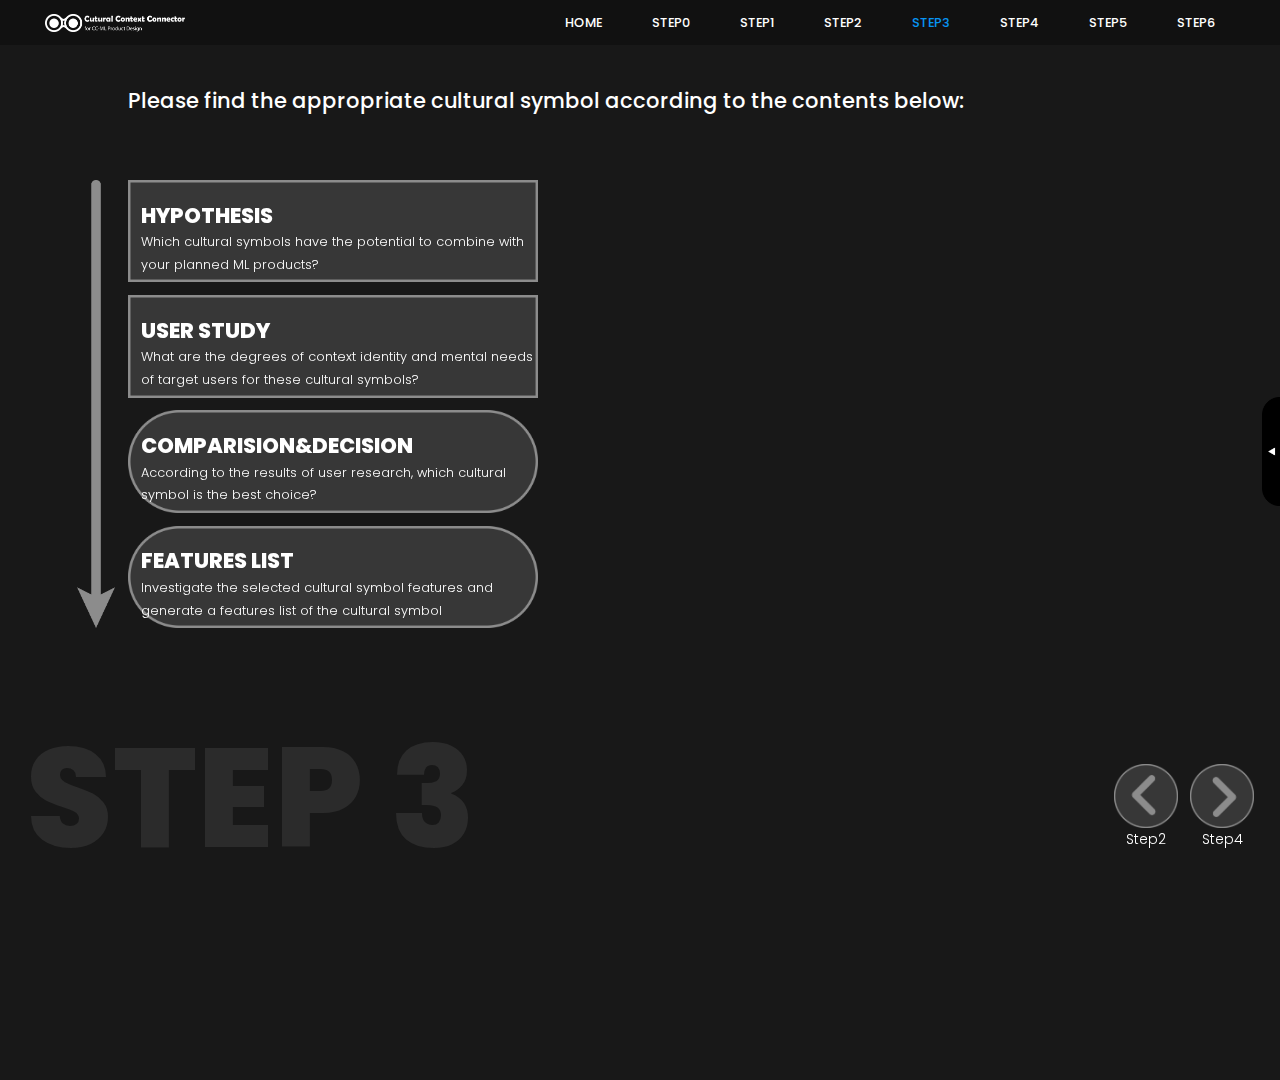
<file: step4-P.html>
<!DOCTYPE html>
	<html lang="zxx" class="no-js">
	<head>
		<!-- Mobile Specific Meta -->
		<meta name="viewport" content="width=device-width, initial-scale=1, shrink-to-fit=no">
		<!-- Favicon-->
		<link rel="shortcut icon" href="img/logo_chrome.png">
		<link rel="apple-touch-icon" href="img/icon.png">
		<!-- Author Meta -->
		<meta name="author" content="colorlib">
		<!-- Meta Description -->
		<meta name="description" content="">
		<!-- Meta Keyword -->
		<meta name="keywords" content="">
		<!-- meta character set -->
		<meta charset="UTF-8">
		<!-- Site Title -->
		<title>CuturalContextConnector</title>

		<link href="https://fonts.googleapis.com/css?family=Poppins:100,200,400,300,500,600,700" rel="stylesheet">
			<!--
			CSS
			============================================= -->
			<link rel="stylesheet" href="css/bootstrap.css">
			<link rel="stylesheet" href="css/main.css">
		</head>
		<body>
		  <header id="header">
		    <div class="nav-menu-container">

			      <div class = "logo" id="logo">
			        <a href="index.html"><img src="img/logo.png" alt="" title="" /></a>
			      </div>

				  <div  class="nav-menu-text">
			      <nav id="nav-menu-container">
			        <ul class="nav-menu">
						<li><a href="index.html">Home</a></li>
						<li><a href="step1.html">step0</a></li>
						<li><a href="step2-P.html">step1</a></li>
						<li><a href="step3-P.html">step2</a></li>
						<li><a href="step4-P.html">step3</a></li>
						<li><a href="step5-P.html">step4</a></li>
						<li><a href="step6-P.html">step5</a></li>
						<li><a href="step7-P.html">step6</a></li>

					  </ul>
			      </nav><!-- #nav-menu-container -->
				</div>

		    </div>
		  </header><!-- #header -->

			<!-- start banner Area -->
			<section class="banner-area">
				<div class = "step-info">
					<div class = "info-sum">
						<div class="info-stepnum">
							step 3
						</div>
						<p>
							Please find the appropriate cultural symbol according to the contents below:

						</p>
						<!-- <div class = "info-sum-eng">
							Please find the appropriate cultural symbol according to the contents below:
						</div> -->

					</div>


				</div>
				<div class="banner-area-homepage">
					<div class="arrow">
						<img src="img/arrow.png"/>
					</div>

					<div class = "button-bro-s2p">

						<div class = "button-1">

							<div class = "button-bg">
								<a href="#"><img src = "img/button-s.png" alt="" title=""></a>
							</div>

							<div class = "info-1">
								<p>
										Which cultural symbols have the potential to combine with your planned ML products?
								</p>
								<!-- <div class = "info-1-eng">
									Which cultural symbols have the potential to combine with your planned ML products?
								</div> -->
							</div>
							<a href="#">
								<input class = "show-hide-1" type="button" id="show-1" value = "Hypothesis"/>
							</a>
						</div>

						<div class = "button-2">
							<div class = "button-bg">
								<a href="#"><img src = "img/button-s.png" alt="" title=""></a>
							</div>

							<div class = "info-2">
								<p>
								What are the degrees of context identity and mental needs of target users for these cultural symbols?
								</p>
								<!-- <div class = "info-2-eng">
									What are the degrees of context identity and mental needs of target users for these cultural symbols?
								</div> -->
							</div>
							<a href="#">
								<input class = "show-hide-2" type="button" id="show-2" value = "User study"/>
							</a>
						</div>

						<div class = "button-3">
							<div class = "button-bg">
								<a href="#"><img src = "img/button-ds.png" alt="" title=""></a>
							</div>

							<div class = "info-3">
								<p>
										According to the results of user research, which cultural symbol is the best choice?
								</p>
								<!-- <div class = "info-3-eng">
									According to the results of user research, which cultural symbol is the best choice?
								</div> -->
							</div>
							<a href="#">
								<input class = "show-hide-3" type="button" id="show-3" value = "Comparision&Decision"/>
							</a>
						</div>
						<div class = "button-4">
							<div class = "button-bg">
								<a href="#"><img src = "img/button-ds.png" alt="" title=""></a>
							</div>

							<div class = "info-4">
								<p>
									Investigate the selected cultural symbol features and generate a features list of the cultural symbol
								</p>
								<!-- <div class = "info-4-eng">
									Investigate the selected cultural symbol features and generate a features list of the cultural symbol
								</div> -->
							</div>
							<a href="#">
								<input class = "show-hide-4" type="button" id="show-4" value = "Features list"/>
							</a>
						</div>

					</div>

				</div>

				<div class = "detail-1" id = "hide-1">
					<div class = "detail-2-info"><h2>Hypothesis</h2></div>
					<div class = "focus-1-position focus-icon">
						<img src="img/focuspoint.gif">
					</div>
					<div class = "detail-2-info">
						Select several (2-3 suggested) cultural symbols that you think have the potential to combine with your ML products from the following categories:
					</div>
					<div class = "detail-2-info">
						<h4>Material cutural symbol</h4>
						<!-- <h6>For this course</h6> -->
					</div>
					<div class="step2-p-1-btn-row1">
					<div class="step2-p-1-btn">
						<div class = "step2-p-1-btnbg">
							<a href="#">
							<img src="img/stepDetail/step2-p-1-btnbg.png"/>
							</a>
						</div>
						<div class = "step2-p-1-btnicon">
							<img src="img/stepDetail/step2-p-3-btnicon-1.png"/>
						</div>
						<div class="step2-p-1-btninfo">
							cultural relic<br>
						</div>
					</div>
					<!-- <div class="step2-p-1-btn">
						<div class = "step2-p-1-btnbg">
							<a href="#">
							<img src="img/stepDetail/step2-p-1-btnbg.png"/>
							</a>
						</div>
						<div class = "step2-p-1-btnicon">
							<img src="img/stepDetail/step2-p-3-btnicon-2.png"/>
						</div>
						<div class="step2-p-1-btninfo">
							浙江省博物馆<br>
						</div>
					</div> -->
					<!-- <div class="step2-p-1-btn">
						<div class = "step2-p-1-btnbg">
							<a href="#">
							<img src="img/stepDetail/step2-p-1-btnbg.png"/>
							</a>
						</div>
						<div class = "step2-p-1-btnicon">
							<img src="img/stepDetail/step2-p-3-btnicon-3.png"/>
						</div>
						<div class="step2-p-1-btninfo">
							百山祖国家公园<br>
						</div>
					</div> -->
				</div>
				<div class="step2-p-1-btn-row2">
					<div class = "detail-2-info">
						<h4>Intangible cultural symbols</h4>
						<!-- <h6>Intangible culture</h6> -->
					</div>
					<div class="step2-p-1-btn">
						<div class = "step2-p-1-btnbg">
							<a href="#">
								<img src="img/stepDetail/step2-p-1-btnbg.png"/>
							</a>
						</div>
						<div class = "special-icon">
							<img src="img/stepDetail/step2-p-1-btnicon-8.png"/>
						</div>
					</div>
				</div>
				<!-- <div class="step2-p-1-btn-row3">
					<div class = "detail-2-info">
						<h4>物质文化</h4>
						<h6>Material culture</h6>
					</div>
					<div class="step2-p-1-btn">
						<div class = "step2-p-1-btnbg">
							<a href="#">
								<img src="img/stepDetail/step2-p-1-btnbg.png"/>
							</a>
						</div>
						<div class = "special-icon">
							<img src="img/stepDetail/step2-p-1-btnicon-8.png"/>
						</div>
					</div>
				</div> -->
				</div>
				<div class = "detail-2" id = "hide-2">
					<div class = "detail-2-info"><h2>User study</h2></div>
					<div class = "focus-2-position focus-icon">
						<img src="img/focuspoint.gif">
					</div>
					<div class = "detail-2-info">
						Ask the following questions through user study to investigate the cultural context identity and mental needs of your target users for the three cultural symbols you have selected.
					</div>
					<div class="step2-p-1-btn-row1">
					<div class = "detail-2-info">
						<h4>Context identity</h4>
						<!-- <h6>Context identity</h6> -->
					</div>
					<div class="step2-p-1-btn">
						<div class = "step2-p-1-btnbg">
							<a href="#">
							<img src="img/stepDetail/step2-p-1-btnbg.png"/>
							</a>
						</div>
						<div class = "step2-p-1-btnicon">
							<img src="img/stepDetail/step2-p-3-btnicon-1.png"/>

						</div>

						<input class = "show-hide-btn" type="button" id="show-4-1" value = ""/>
						<div class="step2-p-1-btninfo">
							Cognitive
						</div>
						<div class="focuspoint-detail" id="hide-4-1-f">
							<img src="img/stepDetail/focuspoint-detail.png">
						</div>
					</div>
					<div class="step2-p-1-btn">
						<div class = "step2-p-1-btnbg">
							<a href="#">
							<img src="img/stepDetail/step2-p-1-btnbg.png"/>
							</a>
						</div>
						<div class = "step2-p-1-btnicon">
							<img src="img/stepDetail/step2-p-3-btnicon-2.png"/>
						</div>
						<input class = "show-hide-btn" type="button" id="show-4-2" value = ""/>
						<div class="step2-p-1-btninfo">
							Affective
						</div>
						<div class="focuspoint-detail" id="hide-4-2-f">
							<img src="img/stepDetail/focuspoint-detail.png">
						</div>
					</div>
					<div class="step2-p-1-btn">
						<div class = "step2-p-1-btnbg">
							<a href="#">
							<img src="img/stepDetail/step2-p-1-btnbg.png"/>
							</a>
						</div>
						<div class = "step2-p-1-btnicon">
							<img src="img/stepDetail/step2-p-3-btnicon-3.png"/>
						</div>
						<input class = "show-hide-btn" type="button" id="show-4-3" value = ""/>
						<div class="step2-p-1-btninfo">
							Perceptual
						</div>
						<div class="focuspoint-detail" id="hide-4-3-f">
							<img src="img/stepDetail/focuspoint-detail.png">
						</div>
					</div>
					<div class="step2-p-1-btn">
						<div class = "step2-p-1-btnbg">
							<a href="#">
							<img src="img/stepDetail/step2-p-1-btnbg.png"/>
							</a>
						</div>
						<div class = "step2-p-1-btnicon">
							<img src="img/stepDetail/step2-p-3-btnicon-4.png"/>
						</div>
						<input class = "show-hide-btn" type="button" id="show-4-4" value = ""/>
						<div class="step2-p-1-btninfo">
							Affective
						</div>
						<div class="focuspoint-detail" id="hide-4-4-f">
							<img src="img/stepDetail/focuspoint-detail.png">
						</div>
					</div>
					<div class="detail-2-info-hide-1">
						<div class = "detail-2-info-hide" id="hide-4-1">
							1. How well do users know about traditional activities? <br><br>
							2. How well do users know about cultural characteristics?  <br><br>
							3. How often users see or hear others talk about this cultural symbol in the media？
						</div>
						<div class = "detail-2-info-hide" id="hide-4-2">
					Can the culture represented by this cultural symbol bring a pleasant emotional experience to users?
						</div>
						<div class = "detail-2-info-hide" id="hide-4-3">
							1. How much do users like this cultural symbol?  <br><br>
							2. Do users want to join the online community related to this cultural symbol and participate in topic discussions?
						</div>
						<div class = "detail-2-info-hide" id="hide-4-4">
							1. Do users want to introduce this cultural symbol to people who don't know it?<br><br>
							2. Do users want to buy the cultural and creative products related to this cultural symbol? And how many times have they purchased?
						</div>
					</div>
				</div>
					<div class="step2-p-1-btn-row4">
						<div class = "detail-2-info">
							<h4>Mental needs</h4>
							<!-- <h6>Mental needs</h6> -->
						</div>
						<div class="step2-p-1-btn-row1">
							<div class="step2-p-1-btn">
								<div class = "step2-p-1-btnbg">
									<a href="#">
									<img src="img/stepDetail/step2-p-1-btnbg.png"/>
									</a>
								</div>
								<div class = "step2-p-1-btnicon">
									<img src="img/stepDetail/step2-p-3-btnicon-1.png"/>
								</div>
								<input class = "show-hide-btn" type="button" id="show-3-2-1" value = ""/>
								<div class="step2-p-1-btninfo">
									Emotion
								</div>
								<div class="focuspoint-detail" id="hide-3-2-1-f">
									<img src="img/stepDetail/focuspoint-detail.png">
								</div>
							</div>
							<div class="step2-p-1-btn">
								<div class = "step2-p-1-btnbg">
									<a href="#">
									<img src="img/stepDetail/step2-p-1-btnbg.png"/>
									</a>
								</div>
								<div class = "step2-p-1-btnicon">
									<img src="img/stepDetail/step2-p-3-btnicon-2.png"/>
								</div>
								<input class = "show-hide-btn" type="button" id="show-3-2-2" value = ""/>
								<div class="step2-p-1-btninfo">
									Belonging
								</div>
								<div class="focuspoint-detail" id="hide-3-2-2-f">
									<img src="img/stepDetail/focuspoint-detail.png">
								</div>
							</div>
							<div class="step2-p-1-btn">
								<div class = "step2-p-1-btnbg">
									<a href="#">
									<img src="img/stepDetail/step2-p-1-btnbg.png"/>
									</a>
								</div>
								<div class = "step2-p-1-btnicon">
									<img src="img/stepDetail/step2-p-3-btnicon-3.png"/>
								</div>
								<input class = "show-hide-btn" type="button" id="show-3-2-2" value = ""/>
								<div class="step2-p-1-btninfo">
									Friendship
								</div>
								<div class="focuspoint-detail" id="hide-3-2-2-f">
									<img src="img/stepDetail/focuspoint-detail.png">
								</div>
							</div>
							<div class="step2-p-1-btn">
								<div class = "step2-p-1-btnbg">
									<a href="#">
									<img src="img/stepDetail/step2-p-1-btnbg.png"/>
									</a>
								</div>
								<div class = "step2-p-1-btnicon">
									<img src="img/stepDetail/step2-p-3-btnicon-4.png"/>
								</div>
								<input class = "show-hide-btn" type="button" id="show-3-2-2" value = ""/>
								<div class="step2-p-1-btninfo">
									Family
								</div>
								<div class="focuspoint-detail" id="hide-3-2-2-f">
									<img src="img/stepDetail/focuspoint-detail.png">
								</div>
							</div>
							</div>
							<div class="step2-p-1-btn-row2">
							<div class="step2-p-1-btn">
								<div class = "step2-p-1-btnbg">
									<a href="#">
									<img src="img/stepDetail/step2-p-1-btnbg.png"/>
									</a>
								</div>
								<div class = "step2-p-1-btnicon">
									<img src="img/stepDetail/step2-p-3-btnicon-5.png"/>
								</div>
								<input class = "show-hide-btn" type="button" id="show-3-2-2" value = ""/>
								<div class="step2-p-1-btninfo">
								Self-esteem
								</div>
								<div class="focuspoint-detail" id="hide-3-2-2-f">
									<img src="img/stepDetail/focuspoint-detail.png">
								</div>
							</div>
							<div class="step2-p-1-btn">
								<div class = "step2-p-1-btnbg">
									<a href="#">
									<img src="img/stepDetail/step2-p-1-btnbg.png"/>
									</a>
								</div>
								<div class = "step2-p-1-btnicon">
									<img src="img/stepDetail/step2-p-3-btnicon-6.png"/>
								</div>
								<input class = "show-hide-btn" type="button" id="show-3-2-2" value = ""/>
								<div class="step2-p-1-btninfo">
								Confidence
								</div>
								<div class="focuspoint-detail" id="hide-3-2-2-f">
									<img src="img/stepDetail/focuspoint-detail.png">
								</div>
							</div>
							<div class="step2-p-1-btn">
								<div class = "step2-p-1-btnbg">
									<a href="#">
									<img src="img/stepDetail/step2-p-1-btnbg.png"/>
									</a>
								</div>
								<div class = "step2-p-1-btnicon">
									<img src="img/stepDetail/step2-p-3-btnicon-7.png"/>
								</div>
								<input class = "show-hide-btn" type="button" id="show-3-2-2" value = ""/>
								<div class="step2-p-1-btninfo">
									Achievement
								</div>
								<div class="focuspoint-detail" id="hide-3-2-2-f">
									<img src="img/stepDetail/focuspoint-detail.png">
								</div>
							</div>
							<div class="step2-p-1-btn">
								<div class = "step2-p-1-btnbg">
									<a href="#">
									<img src="img/stepDetail/step2-p-1-btnbg.png"/>
									</a>
								</div>
								<div class = "step2-p-1-btnicon">
									<img src="img/stepDetail/step2-p-3-btnicon-8.png"/>
								</div>
								<input class = "show-hide-btn" type="button" id="show-3-2-2" value = ""/>
								<div class="step2-p-1-btninfo">
									Respect
								</div>
								<div class="focuspoint-detail" id="hide-3-2-2-f">
									<img src="img/stepDetail/focuspoint-detail.png">
								</div>
							</div>
							</div>
					</div>

				</div>

				<div class = "detail-3" id = "hide-3">
					<div class="generate">
						<a href="inProgress.html" target="_blank"><img src="img/stepDetail/icon-generate.png"></a>
					</div>
					<div class = "detail-2-info"><h2>Comparision&Decision</h2></div>
					<div class = "focus-3-position focus-icon">
						<img src="img/focuspoint.gif">
					</div>
					<div class = "detail-2-info">
Compare the user study results of the three cultural symbols you have selected. And choose a cultural symbol with a higher identity or a cultural symbol whose mental needs are closer to the user study results of your ML product. Then explain the reason for your decision.
					</div>
					<h4>Culture symbol 1</h4>
					<!-- <h6>Culture symbol1</h6> -->
					<div class="step2-p-4-input-box-s">
						<input  type="text" placeholder="Mental needs 1">
					</div>
					<div class="step2-p-4-input-box-s">
						<input  type="text" placeholder="Mental needs 2">
					</div>
					<div class="step2-p-4-input-box">
						<input  type="text" placeholder="Mental needs 3">
					</div>
					<div class="step2-p-4-input-box">
						<textarea  cols="20" rows="2" placeholder="Info"></textarea>
					</div>
					<h4>Culture symbol 2</h4>
					<!-- <h6>Culture symbol2</h6> -->
					<div class="step2-p-4-input-box-s">
						<input  type="text" placeholder="Mental needs 1">
					</div>
					<div class="step2-p-4-input-box-s">
						<input  type="text" placeholder="Mental needs 2">
					</div>
					<div class="step2-p-4-input-box">
						<input  type="text" placeholder="Mental needs 3">
					</div>
					<div class="step2-p-4-input-box">
						<textarea  cols="20" rows="2"  placeholder="Info"></textarea>
					</div>
					<h4>—————————————————————————</h4>
					<h4>Your ML product mental needs</h4>
					<!-- <h6>Your ML product mental needs</h6> -->
					<div class="step2-p-4-input-box-s">
						<input  type="text" disabled="disabled" placeholder="Mental needs 1">
					</div>
					<div class="step2-p-4-input-box-s">
						<input  type="text" disabled="disabled" placeholder="Mental needs 2">
					</div>
					<div class="step2-p-4-input-box">
						<input  type="text" disabled="disabled" placeholder="Mental needs 3">
					</div>



				</div>

				<div class = "detail-4" id = "hide-4">
					<div class="generate">
						<a href="inProgress.html" target="_blank"><img src="img/stepDetail/icon-generate.png"></a>
					</div>
					<div class = "detail-2-info"><h2>Feature list</h2></div>
					<div class = "focus-4-position focus-icon">
						<img src="img/focuspoint.gif">
					</div>
					<div class = "detail-2-info">
						Through further desktop study on the cultural symbols selected in the previous step, complete the list of cultural symbols characteristics.
					</div>
					<div class = "detail-2-info">
						<h5>Common mental needs</h5>
						<!-- <h6>Key mental needs</h6> -->
						<div class="step2-p-4-input-box-s">
							<input  type="text" placeholder="Mental need A">
						</div>
						<div class="step2-p-4-input-box-s">
							<input  type="text" placeholder="Mental need B">
						</div>
						<div class="step2-p-4-input-box">
							<input  type="text" placeholder="Mental need C">
						</div>
						<h5>Artefact level</h5>
						<!-- <h6>Intuition level needs</h6> -->
						<div class = "detail-2-info">
							External characteristics of cultural symbols, such as appearance, material properties, etc.
						</div>
						<div class="step2-p-4-input-box">
							<textarea  cols="20" rows="2" placeholder="Info"></textarea>
						</div>
						<h5>Behavior level</h5>
						<!-- <h6>Behavioral level needs</h6> -->
						<div class = "detail-2-info">
							Manufacturing or practical potential of cultural symbols, use methods, etc.
						</div>
						<div class="step2-p-4-input-box">
							<textarea  cols="20" rows="2" placeholder="Info"></textarea>
						</div>
						<h5>Spiritual level</h5>
						<!-- <h6>Reflection level needs</h6> -->
						<div class = "detail-2-info">
						The connotation and spirit of cultural symbols.
						</div>
						<div class="step2-p-4-input-box">
							<textarea  cols="20" rows="2" placeholder="Info"></textarea>
						</div>
					</div>
				</div>
				<div class="draw-box">
					<div class="draw-btndiv" >
						<div class="draw-btn" id="btn-show">
							<img src="img/draw-btn.png">
						</div>
							<input class = "draw-btn-input" type="button" id="show-123" value = "" />
					</div>

					<div class="draw-box-outdiv" id="panel">
						<div class="draw-box-panel">
							<div class="check-list">
								<h3>Design outcomes list<br></h3>
								<h6>-</h6>
								Step1 / Design brief<br>
								Step2 / User study report<br>
								Step3 / Cutural symbol study report<br>

							</div>
						</div>
					</div>
					<div class="draw-btndiv" id="btn-hide">
						<div class="draw-btn-2">
							<img src="img/draw-btn-2.png">
						</div>
							<input class = "draw-btn-input-2" type="button" id="hide-box" value = "" />
					</div>
				</div>
				<div class = "front-back">
					<div class="front">
						<a href="step5-P.html">
							<img src="img/front.png">
						</a>
						<div class = "front-info">
							Step4
						</div>
					</div>
					<div class="back">
						<a href="step3-P.html">
							<img src="img/back.png">
						</a>
						<div class = "front-info">
							Step2
						</div>
					</div>
				</div>

			</section>
			<!-- End banner Area -->

			<script type = "text/javascript">
				window.onload = function(){
					document.getElementById("show-1").onclick = function(){
						document.getElementById("hide-1").style.display = "block";
						document.getElementById("hide-2").style.display = "none";
						document.getElementById("hide-3").style.display = "none";
						document.getElementById("hide-4").style.display = "none";
					}
					document.getElementById("show-2").onclick = function(){
						document.getElementById("hide-2").style.display = "block";
						document.getElementById("hide-1").style.display = "none";
						document.getElementById("hide-3").style.display = "none";
						document.getElementById("hide-4").style.display = "none";
					}
					document.getElementById("show-3").onclick = function(){
						document.getElementById("hide-3").style.display = "block";
						document.getElementById("hide-2").style.display = "none";
						document.getElementById("hide-1").style.display = "none";
						document.getElementById("hide-4").style.display = "none";
					}
					document.getElementById("show-4").onclick = function(){
						document.getElementById("hide-4").style.display = "block";
						document.getElementById("hide-2").style.display = "none";
						document.getElementById("hide-1").style.display = "none";
						document.getElementById("hide-3").style.display = "none";
					}
					document.getElementById("show-4-1").onclick = function(){
						document.getElementById("hide-4-1").style.display = "block";
						document.getElementById("hide-4-1-f").style.display = "block";
						document.getElementById("hide-4-2-f").style.display = "none";
						document.getElementById("hide-4-3-f").style.display = "none";
						document.getElementById("hide-4-4-f").style.display = "none";
						document.getElementById("hide-4-2").style.display = "none";
						document.getElementById("hide-4-3").style.display = "none";
						document.getElementById("hide-4-4").style.display = "none";
					}
					document.getElementById("show-4-2").onclick = function(){
						document.getElementById("hide-4-2").style.display = "block";
						document.getElementById("hide-4-2-f").style.display = "block";
						document.getElementById("hide-4-1-f").style.display = "none";
						document.getElementById("hide-4-3-f").style.display = "none";
						document.getElementById("hide-4-4-f").style.display = "none";
						document.getElementById("hide-4-1").style.display = "none";
						document.getElementById("hide-4-3").style.display = "none";
						document.getElementById("hide-4-4").style.display = "none";
					}
					document.getElementById("show-4-3").onclick = function(){
						document.getElementById("hide-4-3").style.display = "block";
						document.getElementById("hide-4-3-f").style.display = "block";
						document.getElementById("hide-4-2-f").style.display = "none";
						document.getElementById("hide-4-1-f").style.display = "none";
						document.getElementById("hide-4-4-f").style.display = "none";
						document.getElementById("hide-4-2").style.display = "none";
						document.getElementById("hide-4-1").style.display = "none";
						document.getElementById("hide-4-4").style.display = "none";
					}
					document.getElementById("show-4-4").onclick = function(){
						document.getElementById("hide-4-4").style.display = "block";
						document.getElementById("hide-4-4-f").style.display = "block";
						document.getElementById("hide-4-2-f").style.display = "none";
						document.getElementById("hide-4-3-f").style.display = "none";
						document.getElementById("hide-4-1-f").style.display = "none";
						document.getElementById("hide-4-2").style.display = "none";
						document.getElementById("hide-4-3").style.display = "none";
						document.getElementById("hide-4-1").style.display = "none";
					}
					document.getElementById("show-123").onclick = function(){
						document.getElementById("panel").style.display = "block";
						document.getElementById("btn-hide").style.display = "block";
						document.getElementById("btn-show").style.display = "none";
					}
					document.getElementById("hide-box").onclick = function(){
						document.getElementById("panel").style.display = "none";
						document.getElementById("btn-hide").style.display = "none";
						document.getElementById("btn-show").style.display = "block";
					}
				}
			</script>

			<script src="js/vendor/jquery-2.2.4.min.js"></script>
			<script src="js/popper.min.js"></script>
			<script src="js/vendor/bootstrap.min.js"></script>
			<!-- <script src="https://maps.googleapis.com/maps/api/js?key=AIzaSyBhOdIF3Y9382fqJYt5I_sswSrEw5eihAA"></script> -->
  			<script src="js/easing.min.js"></script>
			<script src="js/hoverIntent.js"></script>
			<script src="js/superfish.min.js"></script>
			<script src="js/jquery.ajaxchimp.min.js"></script>
			<script src="js/jquery.magnific-popup.min.js"></script>
    		<script src="js/jquery.tabs.min.js"></script>
			<script src="js/jquery.nice-select.min.js"></script>
            <script src="js/isotope.pkgd.min.js"></script>
			<script src="js/waypoints.min.js"></script>
			<script src="js/jquery.counterup.min.js"></script>
			<script src="js/simple-skillbar.js"></script>
			<script src="js/owl.carousel.min.js"></script>
			<script src="js/mail-script.js"></script>
			<script src="js/main.js"></script>
		</body>
	</html>
</file>
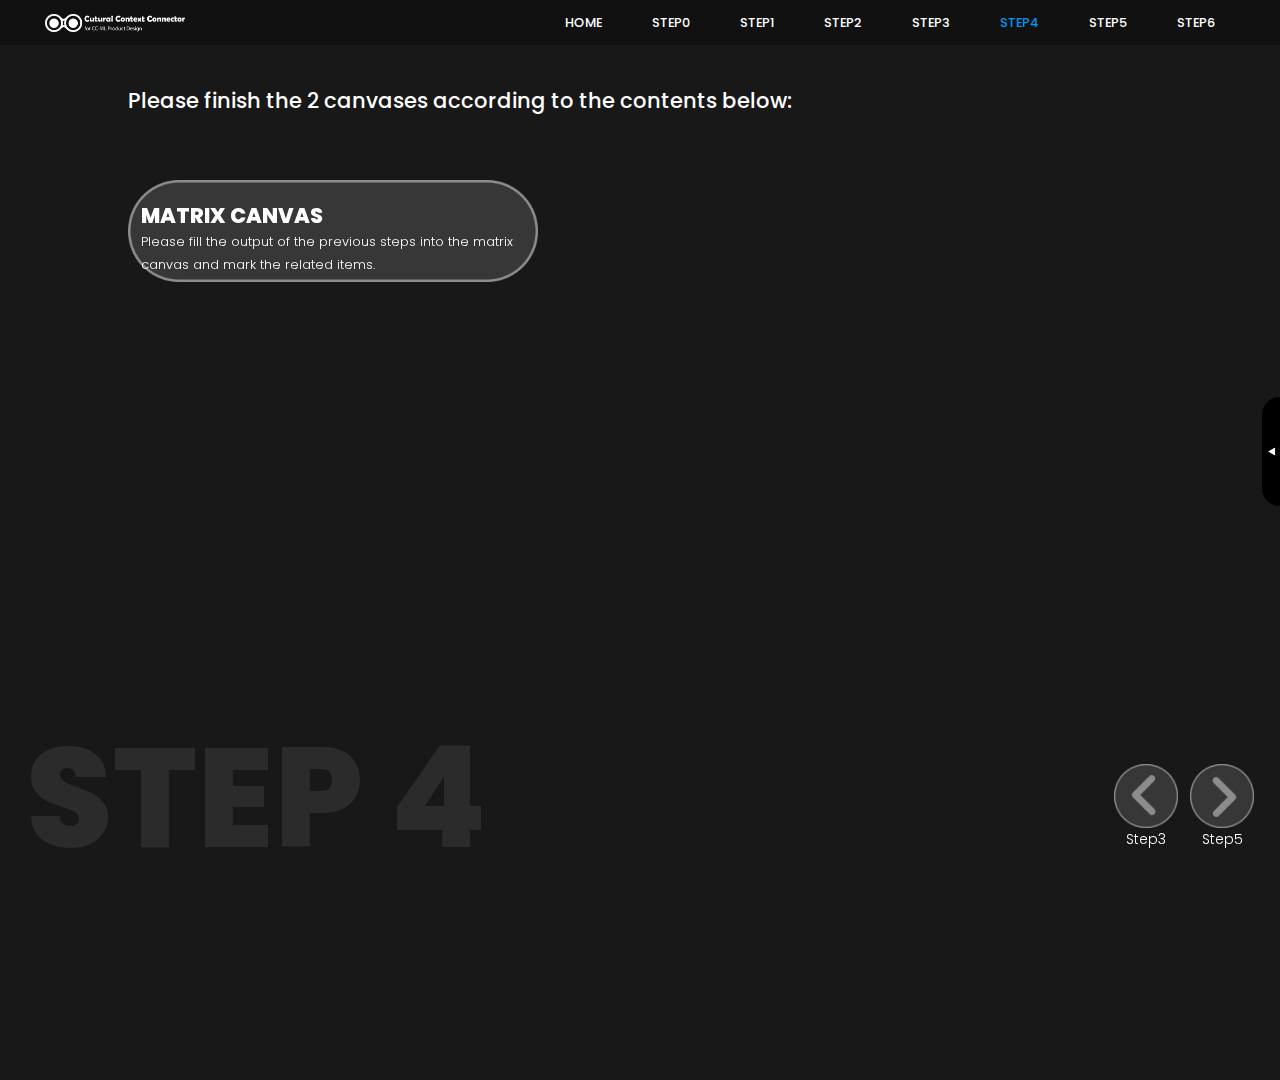
<file: step5-P.html>
<!DOCTYPE html>
	<html lang="zxx" class="no-js">
	<head>
		<!-- Mobile Specific Meta -->
		<meta name="viewport" content="width=device-width, initial-scale=1, shrink-to-fit=no">
		<!-- Favicon-->
		<link rel="shortcut icon" href="img/logo_chrome.png">
		<link rel="apple-touch-icon" href="img/icon.png">
		<!-- Author Meta -->
		<meta name="author" content="colorlib">
		<!-- Meta Description -->
		<meta name="description" content="">
		<!-- Meta Keyword -->
		<meta name="keywords" content="">
		<!-- meta character set -->
		<meta charset="UTF-8">
		<!-- Site Title -->
		<title>CuturalContextConnector</title>

		<link href="https://fonts.googleapis.com/css?family=Poppins:100,200,400,300,500,600,700" rel="stylesheet">
			<!--
			CSS
			============================================= -->
			<link rel="stylesheet" href="css/bootstrap.css">
			<link rel="stylesheet" href="css/main.css">
		</head>
		<body>
		  <header id="header">
		    <div class="nav-menu-container">

			      <div class = "logo" id="logo">
			        <a href="index.html"><img src="img/logo.png" alt="" title="" /></a>
			      </div>

				  <div  class="nav-menu-text">
			      <nav id="nav-menu-container">
			        <ul class="nav-menu">
						<li><a href="index.html">Home</a></li>
						<li><a href="step1.html">step0</a></li>
						<li><a href="step2-P.html">step1</a></li>
						<li><a href="step3-P.html">step2</a></li>
						<li><a href="step4-P.html">step3</a></li>
						<li><a href="step5-P.html">step4</a></li>
						<li><a href="step6-P.html">step5</a></li>
						<li><a href="step7-P.html">step6</a></li>
					  </ul>
			      </nav><!-- #nav-menu-container -->
				</div>

		    </div>
		  </header><!-- #header -->

			<!-- start banner Area -->
			<section class="banner-area">
				<div class = "step-info">
					<div class = "info-sum">
						<div class="info-stepnum">
							step 4
						</div>
						<p>
							Please finish the 2 canvases according to the contents below:

						</p>
						<!-- <div class = "info-sum-eng">
							Please finish the 2 canvases according to the contents below:
						</div> -->

					</div>


				</div>
				<div class="banner-area-homepage">
<!--					<div class="arrow-5">-->
<!--						<img src="img/arrow.png"/>-->
<!--					</div>-->

					<div class = "button-bro-s2p">

						<div class = "button-1">

							<div class = "button-bg">
								<a href="#"><img src = "img/button-ds.png" alt="" title=""></a>
							</div>

							<div class = "info-1">
								<p>
										Please fill the output of the previous steps into the matrix canvas and mark the related items.
								</p>
								<!-- <div class = "info-1-eng">
									Please fill the output of the previous steps into the concept matching canvas and connect them								</div> -->
							</div>
							<a href="#">
								<input class = "show-hide-1" type="button" id="show-1" value = "Matrix canvas"/>
							</a>
						</div>

<!--						<div class = "button-2">-->
<!--							<div class = "button-bg">-->
<!--								<a href="#"><img src = "img/button-ds.png" alt="" title=""></a>-->
<!--							</div>-->

<!--							<div class = "info-2">-->
<!--								<p>-->
<!--								Please sort the features of cultural symbols and fill them in the design potential canvas-->
<!--								</p>-->
<!--								&lt;!&ndash; <div class = "info-2-eng">-->
<!--									Please sort the features of cultural symbols and fill them in the matching design canvas								</div> &ndash;&gt;-->
<!--							</div>-->
<!--							<a href="#">-->
<!--								<input class = "show-hide-2" type="button" id="show-2" value = "design potential canvas"/>-->
<!--							</a>-->
<!--						</div>-->
					</div>

				</div>

				<div class = "detail-1" id = "hide-1">
					<div class="generate">
						<a href="inProgress.html" target="_blank"><img src="img/stepDetail/icon-generate.png"></a>
					</div>
					<div class = "detail-2-info"><h2>Matrix canvas</h2></div>
					<div class = "focus-1-position focus-icon">
						<img src="img/focuspoint.gif">
					</div>
					<div class = "detail-2-info">
						Please fill the corresponding position of the matrix canvas with your previous steps. And through carefully thinking, mark the related cultural symbol features and the needs of ML products.
						<h6>-</h6>
						<!-- <h4>填写说明</h4> -->
					</div>
					<!-- <div class="canvas1">
						<img src="img/stepDetail/canvas1-info.jpg">
					</div> -->
					<div class="detail-2-info">
						<h4>Example</h4>
					</div>
					<div class="canvas1">
						<img src="img/stepDetail/fig10_1.png">
					</div>
				</div>

				<div class = "detail-2" id = "hide-2">
					<div class="generate">
						<a href="inProgress.html" target="_blank"><img src="img/stepDetail/icon-generate.png"></a>
					</div>
					<div class = "detail-2-info"><h2>Design potential canvas</h2></div>
					<div class = "focus-2-position focus-icon">
						<img src="img/focuspoint.gif">
					</div>
					<div class = "detail-2-info">

					Fill in the corresponding content according to the prompt in the canvas. The cultural characteristics of the final ranking (the number of connections is biggest) and its corresponding product needs should be emphatically considered in the subsequent conceptual design.
						<h6>-</h6>
						<!-- <h4>填写说明</h4> -->
					</div>
					<!-- <div class="canvas1">
						<img src="img/stepDetail/canvas2-info.jpg">
					</div> -->
					<div class="detail-2-info">
						<h4>Example</h4>
					</div>
					<div class="canvas1">
						<img src="img/stepDetail/canvas2-eg.jpg">
					</div>
				</div>
				<div class="draw-box">
					<div class="draw-btndiv" >
						<div class="draw-btn" id="btn-show">
							<img src="img/draw-btn.png">
						</div>
							<input class = "draw-btn-input" type="button" id="show-123" value = "" />
					</div>

					<div class="draw-box-outdiv" id="panel">
						<div class="draw-box-panel">
							<div class="check-list">
								<h3>Design outcomes list<br></h3>
								<h6>-</h6>
								Step1 / Design brief<br>
								Step2 / User study report<br>
								Step3 / Cutural symbol study report<br>
								Step4 / Cultural context connecting canvas<br>
								Step4 / Design potential canvas<br>
							</div>
						</div>
					</div>
					<div class="draw-btndiv" id="btn-hide">
						<div class="draw-btn-2">
							<img src="img/draw-btn-2.png">
						</div>
							<input class = "draw-btn-input-2" type="button" id="hide-box" value = "" />
					</div>
				</div>


				<div class = "front-back">
					<div class="front">
						<a href="step6-P.html">
							<img src="img/front.png">
						</a>
						<div class = "front-info">
							Step5
						</div>
					</div>
					<div class="back">
						<a href="step4-P.html">
							<img src="img/back.png">
						</a>
						<div class = "front-info">
							Step3
						</div>
					</div>
				</div>

			</section>
			<!-- End banner Area -->

			<script type = "text/javascript">
				window.onload = function(){
					document.getElementById("show-1").onclick = function(){
						document.getElementById("hide-1").style.display = "block";
						document.getElementById("hide-2").style.display = "none";
						document.getElementById("hide-3").style.display = "none";
						document.getElementById("hide-4").style.display = "none";
					}
					document.getElementById("show-2").onclick = function(){
						document.getElementById("hide-2").style.display = "block";
						document.getElementById("hide-1").style.display = "none";
						document.getElementById("hide-3").style.display = "none";
						document.getElementById("hide-4").style.display = "none";
					}
					document.getElementById("show-123").onclick = function(){
						document.getElementById("panel").style.display = "block";
						document.getElementById("btn-hide").style.display = "block";
						document.getElementById("btn-show").style.display = "none";
					}
					document.getElementById("hide-box").onclick = function(){
						document.getElementById("panel").style.display = "none";
						document.getElementById("btn-hide").style.display = "none";
						document.getElementById("btn-show").style.display = "block";
					}
				}
			</script>

			<script src="js/vendor/jquery-2.2.4.min.js"></script>
			<script src="js/popper.min.js"></script>
			<script src="js/vendor/bootstrap.min.js"></script>
			<!-- <script src="https://maps.googleapis.com/maps/api/js?key=AIzaSyBhOdIF3Y9382fqJYt5I_sswSrEw5eihAA"></script> -->
  			<script src="js/easing.min.js"></script>
			<script src="js/hoverIntent.js"></script>
			<script src="js/superfish.min.js"></script>
			<script src="js/jquery.ajaxchimp.min.js"></script>
			<script src="js/jquery.magnific-popup.min.js"></script>
    		<script src="js/jquery.tabs.min.js"></script>
			<script src="js/jquery.nice-select.min.js"></script>
            <script src="js/isotope.pkgd.min.js"></script>
			<script src="js/waypoints.min.js"></script>
			<script src="js/jquery.counterup.min.js"></script>
			<script src="js/simple-skillbar.js"></script>
			<script src="js/owl.carousel.min.js"></script>
			<script src="js/mail-script.js"></script>
			<script src="js/main.js"></script>
		</body>
	</html>
</file>
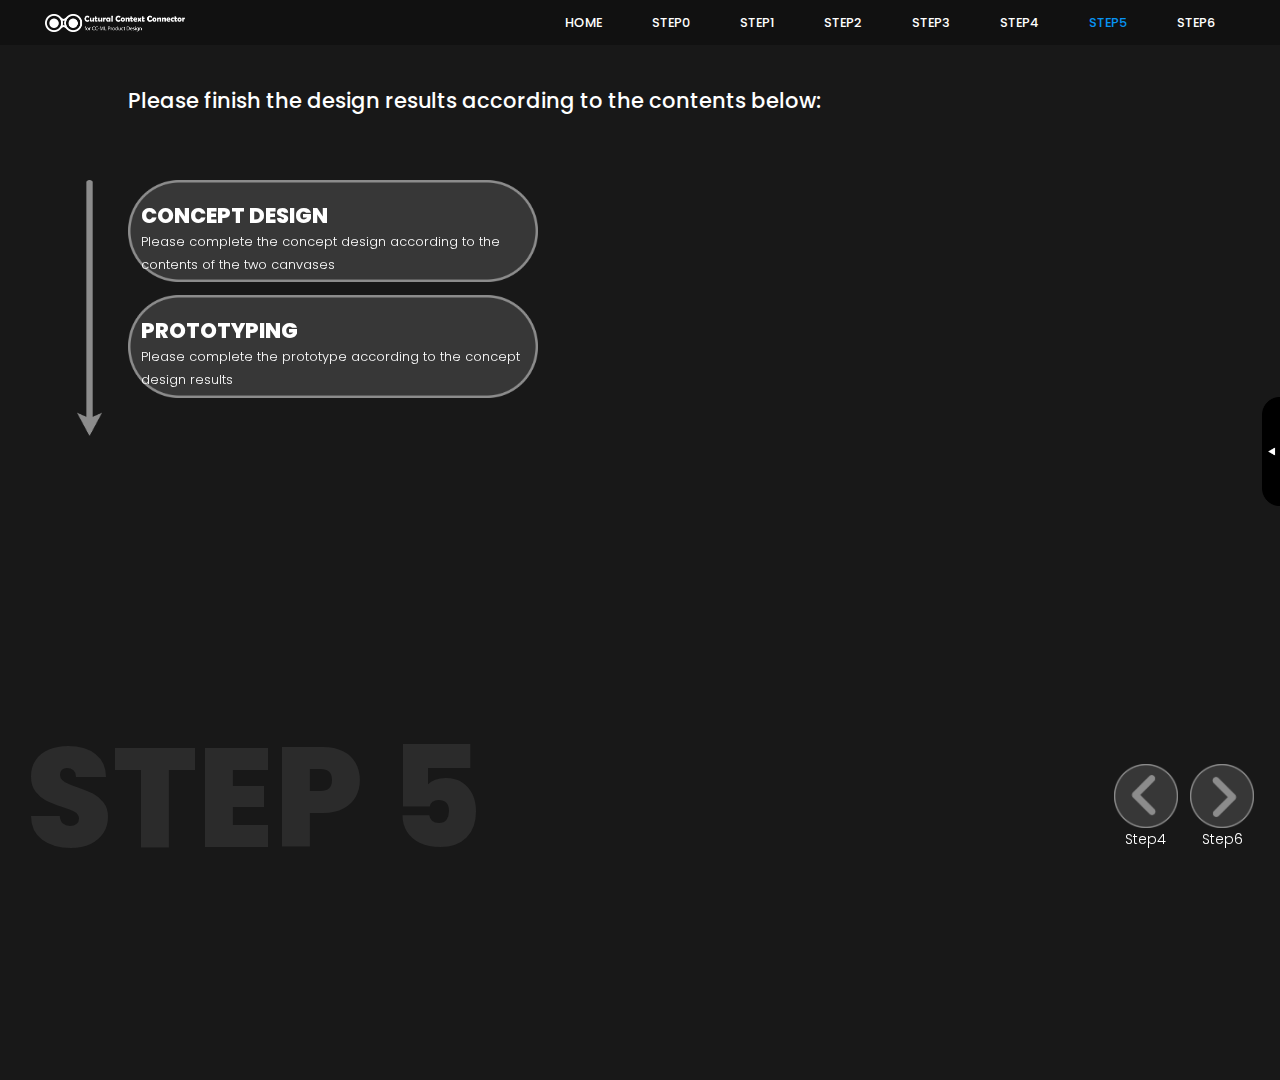
<file: step6-P.html>
<!DOCTYPE html>
	<html lang="zxx" class="no-js">
	<head>
		<!-- Mobile Specific Meta -->
		<meta name="viewport" content="width=device-width, initial-scale=1, shrink-to-fit=no">
		<!-- Favicon-->
		<link rel="shortcut icon" href="img/logo_chrome.png">
		<link rel="apple-touch-icon" href="img/icon.png">
		<!-- Author Meta -->
		<meta name="author" content="colorlib">
		<!-- Meta Description -->
		<meta name="description" content="">
		<!-- Meta Keyword -->
		<meta name="keywords" content="">
		<!-- meta character set -->
		<meta charset="UTF-8">
		<!-- Site Title -->
		<title>CuturalContextConnector</title>

		<link href="https://fonts.googleapis.com/css?family=Poppins:100,200,400,300,500,600,700" rel="stylesheet">
			<!--
			CSS
			============================================= -->
			<link rel="stylesheet" href="css/bootstrap.css">
			<link rel="stylesheet" href="css/main.css">
		</head>
		<body>
		  <header id="header">
		    <div class="nav-menu-container">

			      <div class = "logo" id="logo">
			        <a href="index.html"><img src="img/logo.png" alt="" title="" /></a>
			      </div>

				  <div  class="nav-menu-text">
			      <nav id="nav-menu-container">
			        <ul class="nav-menu">
						<li><a href="index.html">Home</a></li>
						<li><a href="step1.html">step0</a></li>
						<li><a href="step2-P.html">step1</a></li>
						<li><a href="step3-P.html">step2</a></li>
						<li><a href="step4-P.html">step3</a></li>
						<li><a href="step5-P.html">step4</a></li>
						<li><a href="step6-P.html">step5</a></li>
						<li><a href="step7-P.html">step6</a></li>
					  </ul>
			      </nav><!-- #nav-menu-container -->
				</div>

		    </div>
		  </header><!-- #header -->

			<!-- start banner Area -->
			<section class="banner-area">
				<div class = "step-info">
					<div class = "info-sum">
						<div class="info-stepnum">
							step 5
						</div>
						<p>
							Please finish the design results according to the contents below:

						</p>
						<!-- <div class = "info-sum-eng">
							Please finish the design results according to the contents below:
						</div> -->

					</div>


				</div>
				<div class="banner-area-homepage">
					<div class="arrow-5">
						<img src="img/arrow.png"/>
					</div>

					<div class = "button-bro-s2p">

						<div class = "button-1">

							<div class = "button-bg">
								<a href="#"><img src = "img/button-ds.png" alt="" title=""></a>
							</div>

							<div class = "info-1">
								<p>
										Please complete the concept design according to the contents of the two canvases
								</p>
								<!-- <div class = "info-1-eng">
									Please complete the concept design according to the contents of the two canvases								</div> -->
							</div>
							<a href="#">
								<input class = "show-hide-1" type="button" id="show-1" value = "Concept design"/>
							</a>
						</div>

						<div class = "button-2">
							<div class = "button-bg">
								<a href="#"><img src = "img/button-ds.png" alt="" title=""></a>
							</div>

							<div class = "info-2">
								<p>
									Please complete the prototype according to the concept design results
								</p>
								<!-- <div class = "info-2-eng">
									Please complete the prototype according to the concept design results								</div> -->
							</div>
							<a href="#">
								<input class = "show-hide-2" type="button" id="show-2" value = "Prototyping"/>
							</a>
						</div>



					</div>

				</div>

				<div class = "detail-1" id = "hide-1">
					<div class = "detail-2-info"><h2>Concept design</h2></div>
					<div class = "focus-1-position focus-icon">
						<img src="img/focuspoint.gif">
					</div>
					<div class = "detail-2-info">
							Please complete the concept design according to the contents of the two canvases and illustrate your ideas using two canvases。
					</div>
				</div>
				<div class = "detail-2" id = "hide-2">
					<div class = "detail-2-info"><h2>Prototyping</h2></div>
					<div class = "focus-2-position focus-icon">
						<img src="img/focuspoint.gif">
					</div>
					<div class = "detail-2-info">
						Please complete the prototype according to the concept design results
					</div>
				</div>

				<div class="draw-box">
					<div class="draw-btndiv" >
						<div class="draw-btn" id="btn-show">
							<img src="img/draw-btn.png">
						</div>
							<input class = "draw-btn-input" type="button" id="show-123" value = "" />
					</div>

					<div class="draw-box-outdiv" id="panel">
						<div class="draw-box-panel">
							<div class="check-list">
								<h3>Design outcomes list<br></h3>
								<h6>-</h6>
								Step1 / Design brief<br>
								Step2 / User study report<br>
								Step3 / Cutural symbol study report<br>
								Step4 / Cultural context connecting canvas<br>
								Step4 / Design potential canvas<br>
								Step5 / Concept design<br>
								Step5 / Prototype<br>
							</div>
						</div>
					</div>
					<div class="draw-btndiv" id="btn-hide">
						<div class="draw-btn-2">
							<img src="img/draw-btn-2.png">
						</div>
							<input class = "draw-btn-input-2" type="button" id="hide-box" value = "" />
					</div>
				</div>


				<div class = "front-back">
					<div class="front">
						<a href="step7-P.html">
							<img src="img/front.png">
						</a>
						<div class = "front-info">
							Step6
						</div>
					</div>
					<div class="back">
						<a href="step5-P.html">
							<img src="img/back.png">
						</a>
						<div class = "front-info">
							Step4
						</div>
					</div>
				</div>

			</section>
			<!-- End banner Area -->

			<script type = "text/javascript">
				window.onload = function(){
					document.getElementById("show-1").onclick = function(){
						document.getElementById("hide-1").style.display = "block";
						document.getElementById("hide-2").style.display = "none";
						document.getElementById("hide-3").style.display = "none";
						document.getElementById("hide-4").style.display = "none";
					}
					document.getElementById("show-2").onclick = function(){
						document.getElementById("hide-2").style.display = "block";
						document.getElementById("hide-1").style.display = "none";
						document.getElementById("hide-3").style.display = "none";
						document.getElementById("hide-4").style.display = "none";
					}
					document.getElementById("show-123").onclick = function(){
						document.getElementById("panel").style.display = "block";
						document.getElementById("btn-hide").style.display = "block";
						document.getElementById("btn-show").style.display = "none";
					}
					document.getElementById("hide-box").onclick = function(){
						document.getElementById("panel").style.display = "none";
						document.getElementById("btn-hide").style.display = "none";
						document.getElementById("btn-show").style.display = "block";
					}
				}
			</script>

			<script src="js/vendor/jquery-2.2.4.min.js"></script>
			<script src="js/popper.min.js"></script>
			<script src="js/vendor/bootstrap.min.js"></script>
			<!-- <script src="https://maps.googleapis.com/maps/api/js?key=AIzaSyBhOdIF3Y9382fqJYt5I_sswSrEw5eihAA"></script> -->
  			<script src="js/easing.min.js"></script>
			<script src="js/hoverIntent.js"></script>
			<script src="js/superfish.min.js"></script>
			<script src="js/jquery.ajaxchimp.min.js"></script>
			<script src="js/jquery.magnific-popup.min.js"></script>
    		<script src="js/jquery.tabs.min.js"></script>
			<script src="js/jquery.nice-select.min.js"></script>
            <script src="js/isotope.pkgd.min.js"></script>
			<script src="js/waypoints.min.js"></script>
			<script src="js/jquery.counterup.min.js"></script>
			<script src="js/simple-skillbar.js"></script>
			<script src="js/owl.carousel.min.js"></script>
			<script src="js/mail-script.js"></script>
			<script src="js/main.js"></script>
		</body>
	</html>
</file>
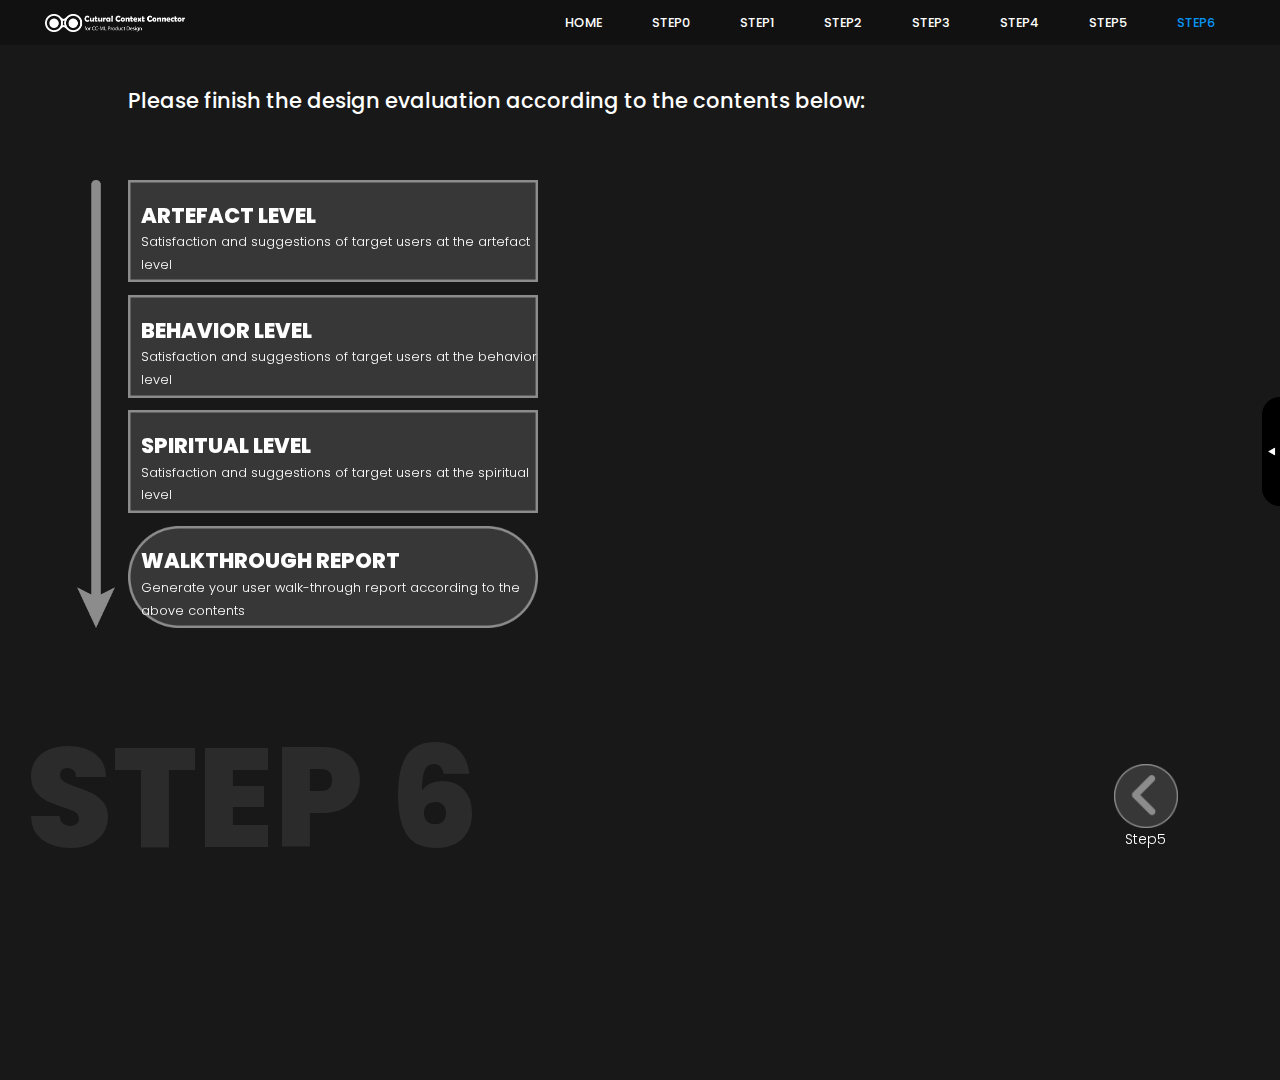
<file: step7-P.html>
<!DOCTYPE html>
	<html lang="zxx" class="no-js">
	<head>
		<!-- Mobile Specific Meta -->
		<meta name="viewport" content="width=device-width, initial-scale=1, shrink-to-fit=no">
		<!-- Favicon-->
		<link rel="shortcut icon" href="img/logo_chrome.png">
		<link rel="apple-touch-icon" href="img/icon.png">
		<!-- Author Meta -->
		<meta name="author" content="colorlib">
		<!-- Meta Description -->
		<meta name="description" content="">
		<!-- Meta Keyword -->
		<meta name="keywords" content="">
		<!-- meta character set -->
		<meta charset="UTF-8">
		<!-- Site Title -->
		<title>CuturalContextConnector</title>

		<link href="https://fonts.googleapis.com/css?family=Poppins:100,200,400,300,500,600,700" rel="stylesheet">
			<!--
			CSS
			============================================= -->
			<link rel="stylesheet" href="css/bootstrap.css">
			<link rel="stylesheet" href="css/main.css">
		</head>
		<body>
		  <header id="header">
		    <div class="nav-menu-container">

			      <div class = "logo" id="logo">
			        <a href="index.html"><img src="img/logo.png" alt="" title="" /></a>
			      </div>

				  <div  class="nav-menu-text">
			      <nav id="nav-menu-container">
			        <ul class="nav-menu">
						<li><a href="index.html">Home</a></li>
						<li><a href="step1.html">step0</a></li>
						<li><a href="step2-P.html">step1</a></li>
						<li><a href="step3-P.html">step2</a></li>
						<li><a href="step4-P.html">step3</a></li>
						<li><a href="step5-P.html">step4</a></li>
						<li><a href="step6-P.html">step5</a></li>
						<li><a href="step7-P.html">step6</a></li>
					  </ul>
			      </nav><!-- #nav-menu-container -->
				</div>

		    </div>
		  </header><!-- #header -->

			<!-- start banner Area -->
			<section class="banner-area">
				<div class = "step-info">
					<div class = "info-sum">
						<div class="info-stepnum">
							step 6
						</div>
						<p>
							Please finish the design evaluation according to the contents below:

						</p>
						<!-- <div class = "info-sum-eng">
							Please finish the design evaluation according to the contents below:
						</div> -->

					</div>


				</div>
				<div class="banner-area-homepage">
					<div class="arrow">
						<img src="img/arrow.png"/>
					</div>

					<div class = "button-bro-s2p">

						<div class = "button-1">

							<div class = "button-bg">
								<a href="#"><img src = "img/button-s.png" alt="" title=""></a>
							</div>

							<div class = "info-1">
								<p>
					Satisfaction and suggestions of target users at	the artefact level
								</p>
								<!-- <div class = "info-1-eng">
									Satisfaction and suggestions of target users at	intuition level
								</div> -->
							</div>
							<a href="#">
								<input class = "show-hide-1" type="button" id="show-1" value = "Artefact level"/>
							</a>
						</div>

						<div class = "button-2">
							<div class = "button-bg">
								<a href="#"><img src = "img/button-s.png" alt="" title=""></a>
							</div>

							<div class = "info-2">
								<p>
										Satisfaction and suggestions of target users at	the behavior level
								</p>
								<!-- <div class = "info-2-eng">
									Satisfaction and suggestions of target users at	behavioral level								</div> -->
							</div>
							<a href="#">
								<input class = "show-hide-2" type="button" id="show-2" value = "Behavior level"/>
							</a>
						</div>
						<div class = "button-3">
							<div class = "button-bg">
								<a href="#"><img src = "img/button-s.png" alt="" title=""></a>
							</div>

							<div class = "info-3">
								<p>
													Satisfaction and suggestions of target users at	the spiritual level
								</p>
								<!-- <div class = "info-3-eng">
									Satisfaction and suggestions of target users at	reflection level								</div> -->
							</div>
							<a href="#">
								<input class = "show-hide-3" type="button" id="show-3" value = "Spiritual level"/>
							</a>
						</div>
						<div class = "button-4">
							<div class = "button-bg">
								<a href="#"><img src = "img/button-ds.png" alt="" title=""></a>
							</div>

							<div class = "info-4">
								<p>
									Generate your user walk-through report according to the above contents
								</p>
								<!-- <div class = "info-4-eng">
									Generate your user walk-through report according to the above contents								</div> -->
							</div>
							<a href="#">
								<input class = "show-hide-4" type="button" id="show-4" value = "Walkthrough report"/>
							</a>
						</div>


					</div>

				</div>

				<div class = "detail-1" id = "hide-1">
					<div class = "detail-2-info"><h2>Artefact level</h2></div>
					<div class = "focus-1-position focus-icon">
						<img src="img/focuspoint.gif">
					</div>
					<div class = "detail-2-info">
						Refer to the following content for user walkthrough:
					</div>
					<div class = "detail-2-info">
						1. What are the feedbacks of the target user on the appearance of the product?<br><br>
						2. What are the feedbacks of the target user on the material of the product?<br>
					</div>
				</div>
				<div class = "detail-2" id = "hide-2">
					<div class = "detail-2-info"><h2>Behavior level</h2></div>
					<div class = "focus-2-position focus-icon">
						<img src="img/focuspoint.gif">
					</div>
					<div class = "detail-2-info">
						Refer to the following content for user walkthrough:
					</div>
					<div class = "detail-2-info">
						Design usability test according to the specific situation of the product.
					</div>
				</div>
				<div class = "detail-3" id = "hide-3">
					<div class = "detail-2-info"><h2>Spiritual level</h2></div>
					<div class = "focus-3-position focus-icon">
						<img src="img/focuspoint.gif">
					</div>
					<div class = "detail-2-info">
						Refer to the following content for user walkthrough:
					</div>
					<div class = "detail-2-info">
						1. What are the feedbacks of the target user on the cultural connotation of your product?<br><br>
						2. What are the feedbacks of the target user on the social evaluation of themselves?<br>
					</div>
				</div>
				<div class = "detail-4" id = "hide-4">
					<div class="generate">
						<a href="inProgress.html" target="_blank"><img src="img/stepDetail/icon-generate.png"></a>
					</div>
					<div class = "detail-2-info"><h2>Walkthrough report</h2></div>
					<div class = "focus-4-position focus-icon">
						<img src="img/focuspoint.gif">
					</div>
					<div class = "detail-2-info">
						<h4>Walkthrough process</h4>
						<div class="step2-p-4-input-box">
							<textarea  cols="20" rows="2" placeholder="Info"></textarea>
						</div>
						<h4>- Artefact level</h4>
						<div class="step2-p-4-input-box">
							<textarea  cols="20" rows="2" placeholder="Info"></textarea>
						</div>
						<h4>- Behavior level</h4>
						<div class="step2-p-4-input-box">
							<textarea  cols="20" rows="2" placeholder="Info"></textarea>
						</div>
						<h4>- Spiritual level</h4>
						<div class="step2-p-4-input-box">
							<textarea  cols="20" rows="2" placeholder="Info"></textarea>
						</div>
						<h4>Walkthrough results</h4>
						<div class="step2-p-4-input-box">
							<textarea  cols="20" rows="2" placeholder="Info"></textarea>
						</div>
					</div>
				</div>
				<div class="draw-box">
					<div class="draw-btndiv" >
						<div class="draw-btn" id="btn-show">
							<img src="img/draw-btn.png">
						</div>
							<input class = "draw-btn-input" type="button" id="show-123" value = "" />
					</div>

					<div class="draw-box-outdiv" id="panel">
						<div class="draw-box-panel">
							<div class="check-list">
								<h3>Design outcomes list<br></h3>
								<h6>-</h6>
								Step1 / Design brief<br>
								Step2 / User study report<br>
								Step3 / Cutural symbol study report<br>
								Step4 / Cultural context connecting canvas<br>
								Step4 / Design potential canvas<br>
								Step5 / Concept design<br>
								Step5 / Prototype<br>
								Step6 / Walkthrough report<br>
							</div>
						</div>
					</div>
					<div class="draw-btndiv" id="btn-hide">
						<div class="draw-btn-2">
							<img src="img/draw-btn-2.png">
						</div>
							<input class = "draw-btn-input-2" type="button" id="hide-box" value = "" />
					</div>
				</div>
				<div class = "front-back">

					<div class="back">
						<a href="step6-P.html">
							<img src="img/back.png">
						</a>
						<div class = "front-info">
							Step5
						</div>
					</div>
				</div>

			</section>
			<!-- End banner Area -->

			<script type = "text/javascript">
				window.onload = function(){
					document.getElementById("show-1").onclick = function(){
						document.getElementById("hide-1").style.display = "block";
						document.getElementById("hide-2").style.display = "none";
						document.getElementById("hide-3").style.display = "none";
						document.getElementById("hide-4").style.display = "none";
					}
					document.getElementById("show-2").onclick = function(){
						document.getElementById("hide-2").style.display = "block";
						document.getElementById("hide-1").style.display = "none";
						document.getElementById("hide-3").style.display = "none";
						document.getElementById("hide-4").style.display = "none";
					}
					document.getElementById("show-3").onclick = function(){
						document.getElementById("hide-3").style.display = "block";
						document.getElementById("hide-2").style.display = "none";
						document.getElementById("hide-1").style.display = "none";
						document.getElementById("hide-4").style.display = "none";
					}
					document.getElementById("show-4").onclick = function(){
						document.getElementById("hide-4").style.display = "block";
						document.getElementById("hide-2").style.display = "none";
						document.getElementById("hide-1").style.display = "none";
						document.getElementById("hide-3").style.display = "none";
					}
					document.getElementById("show-123").onclick = function(){
						document.getElementById("panel").style.display = "block";
						document.getElementById("btn-hide").style.display = "block";
						document.getElementById("btn-show").style.display = "none";
					}
					document.getElementById("hide-box").onclick = function(){
						document.getElementById("panel").style.display = "none";
						document.getElementById("btn-hide").style.display = "none";
						document.getElementById("btn-show").style.display = "block";
					}
				}
			</script>

			<script src="js/vendor/jquery-2.2.4.min.js"></script>
			<script src="js/popper.min.js"></script>
			<script src="js/vendor/bootstrap.min.js"></script>
			<!-- <script src="https://maps.googleapis.com/maps/api/js?key=AIzaSyBhOdIF3Y9382fqJYt5I_sswSrEw5eihAA"></script> -->
  			<script src="js/easing.min.js"></script>
			<script src="js/hoverIntent.js"></script>
			<script src="js/superfish.min.js"></script>
			<script src="js/jquery.ajaxchimp.min.js"></script>
			<script src="js/jquery.magnific-popup.min.js"></script>
    		<script src="js/jquery.tabs.min.js"></script>
			<script src="js/jquery.nice-select.min.js"></script>
            <script src="js/isotope.pkgd.min.js"></script>
			<script src="js/waypoints.min.js"></script>
			<script src="js/jquery.counterup.min.js"></script>
			<script src="js/simple-skillbar.js"></script>
			<script src="js/owl.carousel.min.js"></script>
			<script src="js/mail-script.js"></script>
			<script src="js/main.js"></script>
		</body>
	</html>
</file>
<file: css/main.css>
/******************************************************************
Theme Name: Personal
Description:
Author: Colorlib
Author URI:
Version: 1.0
Created:
******************************************************************/
/*------------------------------------------------------------------


-------------------------------------------------------------------*/
/*------------------------------------------------------------------
[Table of contents]

1.  Basic Styles
	1.1	Variables
	1.2	Mixins
	1.3	Flexbox
	1.4	Reset
2.  Elements
3.  Menu Style
4.  Home Page Style
5.  About Page Style
6.  Department Page Style
7.  Blog Page Style
8.  Contact Page Style
9.  Footer Style

-------------------------------------------------------------------*/
/* =================================== */
/*  Font Family and Colors Styles
/* =================================== */
/*

$primary-font	: 'Poppins', sans-serif;
---------------------------------------------

$primary-color	: rgb(7, 148, 243);
$title-color	: #222222;
$text-color		: #777777;

$white			: #fff;
$offwhite		: #f9f9ff;
$black			: #222;

*/
/* =================================== */
/*  Basic Style
/* =================================== */
::-moz-selection {
  /* Code for Firefox */
  background-color: rgb(7, 148, 243);
  color: #fff;
}

::selection {
  background-color: rgb(7, 148, 243);
  color: #fff;
}

::-webkit-input-placeholder {
  /* WebKit, Blink, Edge */
  color: #777777;
  font-weight: 300;
}

:-moz-placeholder {
  /* Mozilla Firefox 4 to 18 */
  color: #777777;
  opacity: 1;
  font-weight: 300;
}

::-moz-placeholder {
  /* Mozilla Firefox 19+ */
  color: #777777;
  opacity: 1;
  font-weight: 300;
}

:-ms-input-placeholder {
  /* Internet Explorer 10-11 */
  color: #777777;
  font-weight: 300;
}

::-ms-input-placeholder {
  /* Microsoft Edge */
  color: #777777;
  font-weight: 300;
}

body {
  background: rgb(24, 24, 24)!important;
  font-family: "Poppins", sans-serif;
  font-size: 14px;
  font-weight: 300;
  line-height: 1.625em;
  position: relative;
}

ol, ul {
  margin: 0;
  padding: 0;
  list-style: none;
}

select {
  display: block;
}

figure {
  margin: 0;
}

a {
  -webkit-transition: all 0.3s ease 0s;
  -moz-transition: all 0.3s ease 0s;
  -o-transition: all 0.3s ease 0s;
  transition: all 0.3s ease 0s;
}

iframe {
  border: 0;
}

a, a:focus, a:hover {
  text-decoration: none;
  outline: 0;
}

.btn.active.focus,
.btn.active:focus,
.btn.focus,
.btn.focus:active,
.btn:active:focus,
.btn:focus {
  text-decoration: none;
  outline: 0;
}

.card-panel {
  margin: 0;
  padding: 60px;
}

/**
 *  Typography
 *
 **/
.btn i, .btn-large i, .btn-floating i, .btn-large i, .btn-flat i {
  font-size: 1em;
  line-height: inherit;
}

.gray-bg {
  background: #f9f9ff;
}

h1, h2, h3,
h4, h5 {
  font-family: "Poppins", sans-serif;
  color: #ffffff;
  line-height: 1.2em !important;
  margin-bottom: 0;
  margin-top: 0;
  font-weight: 600;
}
h6{
  font-family: "Poppins", sans-serif;
  color: #464646;
  line-height: 1.2em !important;
  margin-bottom: 0;
  margin-top: 0;
  font-weight: 600;
}
.h1, .h2, .h3,
.h4, .h5{
  margin-bottom: 0;
  margin-top: 0;
  font-family: "Poppins", sans-serif;
  font-weight: 600;
  color: #ffffff;
}
.h6 {
  margin-bottom: 0;
  margin-top: 0;
  font-family: "Poppins", sans-serif;
  font-weight: 600;
  color: #464646;
}
h1, .h1 {
  font-size: 36px;
}

h2, .h2 {
  font-size: 30px;
}

h3, .h3 {
  font-size: 24px;
}

h4, .h4 {
  font-size: 18px;
}

h5, .h5 {
  font-size: 16px;
}

h6, .h6 {
  font-size: 14px;
}

td, th {
  border-radius: 0px;
}

/**
 * For modern browsers
 * 1. The space content is one way to avoid an Opera bug when the
 *    contenteditable attribute is included anywhere else in the document.
 *    Otherwise it causes space to appear at the top and bottom of elements
 *    that are clearfixed.
 * 2. The use of `table` rather than `block` is only necessary if using
 *    `:before` to contain the top-margins of child elements.
 */
.clear::before, .clear::after {
  content: " ";
  display: table;
}

.clear::after {
  clear: both;
}

.fz-11 {
  font-size: 11px;
}

.fz-12 {
  font-size: 12px;
}

.fz-13 {
  font-size: 13px;
}

.fz-14 {
  font-size: 14px;
}

.fz-15 {
  font-size: 15px;
}

.fz-16 {
  font-size: 16px;
}

.fz-18 {
  font-size: 18px;
}

.fz-30 {
  font-size: 30px;
}

.fz-48 {
  font-size: 48px !important;
}

.fw100 {
  font-weight: 100;
}

.fw300 {
  font-weight: 300;
}

.fw400 {
  font-weight: 400 !important;
}

.fw500 {
  font-weight: 500;
}

.f700 {
  font-weight: 700;
}

.fsi {
  font-style: italic;
}

.mt-10 {
  margin-top: 10px;
}

.mt-15 {
  margin-top: 15px;
}

.mt-20 {
  margin-top: 20px;
}

.mt-25 {
  margin-top: 25px;
}

.mt-30 {
  margin-top: 30px;
}

.mt-35 {
  margin-top: 35px;
}

.mt-40 {
  margin-top: 40px;
}

.mt-50 {
  margin-top: 50px;
}

.mt-60 {
  margin-top: 60px;
}

.mt-70 {
  margin-top: 70px;
}

.mt-80 {
  margin-top: 80px;
}

.mt-100 {
  margin-top: 100px;
}

.mt-120 {
  margin-top: 120px;
}

.mt-150 {
  margin-top: 150px;
}

.ml-0 {
  margin-left: 0 !important;
}

.ml-5 {
  margin-left: 5px !important;
}

.ml-10 {
  margin-left: 10px;
}

.ml-15 {
  margin-left: 15px;
}

.ml-20 {
  margin-left: 20px;
}

.ml-30 {
  margin-left: 30px;
}

.ml-50 {
  margin-left: 50px;
}

.mr-0 {
  margin-right: 0 !important;
}

.mr-5 {
  margin-right: 5px !important;
}

.mr-15 {
  margin-right: 15px;
}

.mr-10 {
  margin-right: 10px;
}

.mr-20 {
  margin-right: 20px;
}

.mr-30 {
  margin-right: 30px;
}

.mr-50 {
  margin-right: 50px;
}

.mb-0 {
  margin-bottom: 0px;
}

.mb-0-i {
  margin-bottom: 0px !important;
}

.mb-5 {
  margin-bottom: 5px;
}

.mb-10 {
  margin-bottom: 10px;
}

.mb-15 {
  margin-bottom: 15px;
}

.mb-20 {
  margin-bottom: 20px;
}

.mb-25 {
  margin-bottom: 25px;
}

.mb-30 {
  margin-bottom: 30px;
}

.mb-40 {
  margin-bottom: 40px;
}

.mb-50 {
  margin-bottom: 50px;
}

.mb-60 {
  margin-bottom: 60px;
}

.mb-70 {
  margin-bottom: 70px;
}

.mb-80 {
  margin-bottom: 80px;
}

.mb-90 {
  margin-bottom: 90px;
}

.mb-100 {
  margin-bottom: 100px;
}

.pt-0 {
  padding-top: 0px;
}

.pt-10 {
  padding-top: 10px;
}

.pt-15 {
  padding-top: 15px;
}

.pt-20 {
  padding-top: 20px;
}

.pt-25 {
  padding-top: 25px;
}

.pt-30 {
  padding-top: 30px;
}

.pt-40 {
  padding-top: 40px;
}

.pt-50 {
  padding-top: 50px;
}

.pt-60 {
  padding-top: 60px;
}

.pt-70 {
  padding-top: 70px;
}

.pt-80 {
  padding-top: 80px;
}

.pt-90 {
  padding-top: 90px;
}

.pt-100 {
  padding-top: 100px;
}

.pt-120 {
  padding-top: 120px;
}

.pt-150 {
  padding-top: 150px;
}

.pt-170 {
  padding-top: 170px;
}

.pb-0 {
  padding-bottom: 0px;
}

.pb-10 {
  padding-bottom: 10px;
}

.pb-15 {
  padding-bottom: 15px;
}

.pb-20 {
  padding-bottom: 20px;
}

.pb-25 {
  padding-bottom: 25px;
}

.pb-30 {
  padding-bottom: 30px;
}

.pb-40 {
  padding-bottom: 40px;
}

.pb-50 {
  padding-bottom: 50px;
}

.pb-60 {
  padding-bottom: 60px;
}

.pb-70 {
  padding-bottom: 70px;
}

.pb-80 {
  padding-bottom: 80px;
}

.pb-90 {
  padding-bottom: 90px;
}

.pb-100 {
  padding-bottom: 100px;
}

.pb-120 {
  padding-bottom: 120px;
}

.pb-150 {
  padding-bottom: 150px;
}

.pr-30 {
  padding-right: 30px;
}

.pl-30 {
  padding-left: 30px;
}

.pl-90 {
  padding-left: 90px;
}

.p-40 {
  padding: 40px;
}

.float-left {
  float: left;
}

.float-right {
  float: right;
}

.text-italic {
  font-style: italic;
}

.text-white {
  color: #fff;
}

.text-black {
  color: #000;
}

.transition {
  -webkit-transition: all 0.3s ease 0s;
  -moz-transition: all 0.3s ease 0s;
  -o-transition: all 0.3s ease 0s;
  transition: all 0.3s ease 0s;
}

.section-full {
  padding: 100px 0;
}

.section-half {
  padding: 75px 0;
}

.text-center {
  text-align: center;
}

.text-left {
  text-align: left;
}

.text-rigth {
  text-align: right;
}

.flex {
  display: -webkit-box;
  display: -webkit-flex;
  display: -moz-flex;
  display: -ms-flexbox;
  display: flex;
}

.inline-flex {
  display: -webkit-inline-box;
  display: -webkit-inline-flex;
  display: -moz-inline-flex;
  display: -ms-inline-flexbox;
  display: inline-flex;
}

.flex-grow {
  -webkit-box-flex: 1;
  -webkit-flex-grow: 1;
  -moz-flex-grow: 1;
  -ms-flex-positive: 1;
  flex-grow: 1;
}

.flex-wrap {
  -webkit-flex-wrap: wrap;
  -moz-flex-wrap: wrap;
  -ms-flex-wrap: wrap;
  flex-wrap: wrap;
}

.flex-left {
  -webkit-box-pack: start;
  -ms-flex-pack: start;
  -webkit-justify-content: flex-start;
  -moz-justify-content: flex-start;
  justify-content: flex-start;
}

.flex-middle {
  -webkit-box-align: center;
  -ms-flex-align: center;
  -webkit-align-items: center;
  -moz-align-items: center;
  align-items: center;
}

.flex-right {
  -webkit-box-pack: end;
  -ms-flex-pack: end;
  -webkit-justify-content: flex-end;
  -moz-justify-content: flex-end;
  justify-content: flex-end;
}

.flex-top {
  -webkit-align-self: flex-start;
  -moz-align-self: flex-start;
  -ms-flex-item-align: start;
  align-self: flex-start;
}

.flex-center {
  -webkit-box-pack: center;
  -ms-flex-pack: center;
  -webkit-justify-content: center;
  -moz-justify-content: center;
  justify-content: center;
}

.flex-bottom {
  -webkit-align-self: flex-end;
  -moz-align-self: flex-end;
  -ms-flex-item-align: end;
  align-self: flex-end;
}

.space-between {
  -webkit-box-pack: justify;
  -ms-flex-pack: justify;
  -webkit-justify-content: space-between;
  -moz-justify-content: space-between;
  justify-content: space-between;
}

.space-around {
  -ms-flex-pack: distribute;
  -webkit-justify-content: space-around;
  -moz-justify-content: space-around;
  justify-content: space-around;
}

.flex-column {
  -webkit-box-direction: normal;
  -webkit-box-orient: vertical;
  -webkit-flex-direction: column;
  -moz-flex-direction: column;
  -ms-flex-direction: column;
  flex-direction: column;
}

.flex-cell {
  display: -webkit-box;
  display: -webkit-flex;
  display: -moz-flex;
  display: -ms-flexbox;
  display: flex;
  -webkit-box-flex: 1;
  -webkit-flex-grow: 1;
  -moz-flex-grow: 1;
  -ms-flex-positive: 1;
  flex-grow: 1;
}

.display-table {
  display: table;
}

.light {
  color: #fff;
}

.dark {
  color: #222;
}

.relative {
  position: relative;
}

.overflow-hidden {
  overflow: hidden;
}

.overlay {
  position: absolute;
  left: 0;
  right: 0;
  top: 0;
  bottom: 0;
}

.container.fullwidth {
  width: 100%;
}

.container.no-padding {
  padding-left: 0;
  padding-right: 0;
}

.no-padding {
  padding: 0;
}

.section-bg {
  background: #f9fafc;
}

@media (max-width: 767px) {
  .no-flex-xs {
    display: block !important;
  }
}

.row.no-margin {
  margin-left: 0;
  margin-right: 0;
}

/* =================================== */
/*  Elements Page Styles
/* =================================== */
/*---------- Start Elements Page -------------*/
.whole-wrap {
  background-color: #f9f9ff;
}

.generic-banner {
  margin-top: 60px;
  background-color: rgb(7, 148, 243);
  text-align: center;
}

.generic-banner .height {
  height: 600px;
}

@media (max-width: 767.98px) {
  .generic-banner .height {
    height: 400px;
  }
}

.generic-banner .generic-banner-content h2 {
  line-height: 1.2em;
  margin-bottom: 20px;
}

@media (max-width: 991.98px) {
  .generic-banner .generic-banner-content h2 br {
    display: none;
  }
}

.generic-banner .generic-banner-content p {
  text-align: center;
  font-size: 16px;
}

@media (max-width: 991.98px) {
  .generic-banner .generic-banner-content p br {
    display: none;
  }
}

.generic-content h1 {
  font-weight: 600;
}

.about-generic-area {
  background: #fff;
}

.about-generic-area p {
  margin-bottom: 20px;
}

.white-bg {
  background: #fff;
}

.section-top-border {
  padding: 50px 0;
  border-top: 1px dotted #eee;
}

.switch-wrap {
  margin-bottom: 10px;
}

.switch-wrap p {
  margin: 0;
}

/*---------- End Elements Page -------------*/
.sample-text-area {
  background: #f9f9ff;
  padding: 100px 0 70px 0;
}

.sample-text {
  margin-bottom: 0;
}

.text-heading {
  margin-bottom: 30px;
  font-size: 24px;
}

.typo-list {
  margin-bottom: 10px;
}

@media (max-width: 767px) {
  .typo-sec {
    margin-bottom: 30px;
  }
}

@media (max-width: 767px) {
  .element-wrap {
    margin-top: 30px;
  }
}

b, sup, sub, u, del {
  color: rgb(7, 148, 243);
}

h1 {
  font-size: 36px;
}

h2 {
  font-size: 30px;
}

h3 {
  font-size: 24px;
}

h4 {
  font-size: 18px;
}

h5 {
  font-size: 16px;
}

h6 {
  font-size: 14px;
}

h1, h2, h3, h4, h5, h6 {
  line-height: 1.5em;
}

.typography h1, .typography h2, .typography h3, .typography h4, .typography h5, .typography h6 {
  color: #777777;
}

.button-area {
  background: #f9f9ff;
}

.button-area .border-top-generic {
  padding: 70px 15px;
  border-top: 1px dotted #eee;
}

.button-group-area .genric-btn {
  margin-right: 10px;
  margin-top: 10px;
}

.button-group-area .genric-btn:last-child {
  margin-right: 0;
}

.circle {
  border-radius: 20px;
}

.genric-btn {
  display: inline-block;
  outline: none;
  line-height: 40px;
  padding: 0 30px;
  font-size: .8em;
  text-align: center;
  text-decoration: none;
  font-weight: 500;
  cursor: pointer;
  -webkit-transition: all 0.3s ease 0s;
  -moz-transition: all 0.3s ease 0s;
  -o-transition: all 0.3s ease 0s;
  transition: all 0.3s ease 0s;
}

.genric-btn:focus {
  outline: none;
}

.genric-btn.e-large {
  padding: 0 40px;
  line-height: 50px;
}

.genric-btn.large {
  line-height: 45px;
}

.genric-btn.medium {
  line-height: 30px;
}

.genric-btn.small {
  line-height: 25px;
}

.genric-btn.radius {
  border-radius: 3px;
}

.genric-btn.circle {
  border-radius: 20px;
}

.genric-btn.arrow {
  display: -webkit-inline-box;
  display: -ms-inline-flexbox;
  display: inline-flex;
  -webkit-box-align: center;
  -ms-flex-align: center;
  align-items: center;
}

.genric-btn.arrow span {
  margin-left: 10px;
}

.genric-btn.default {
  color: #222222;
  background: #f9f9ff;
  border: 1px solid transparent;
}

.genric-btn.default:hover {
  border: 1px solid #f9f9ff;
  background: #fff;
}

.genric-btn.default-border {
  border: 1px solid #f9f9ff;
  background: #fff;
}

.genric-btn.default-border:hover {
  color: #222222;
  background: #f9f9ff;
  border: 1px solid transparent;
}

.genric-btn.primary {
  color: #fff;
  background: rgb(7, 148, 243);
  border: 1px solid transparent;
}

.genric-btn.primary:hover {
  color: rgb(7, 148, 243);
  border: 1px solid rgb(7, 148, 243);
  background: #fff;
}

.genric-btn.primary-border {
  color: rgb(7, 148, 243);
  border: 1px solid rgb(7, 148, 243);
  background: #fff;
}

.genric-btn.primary-border:hover {
  color: #fff;
  background: rgb(7, 148, 243);
  border: 1px solid transparent;
}

.genric-btn.success {
  color: #fff;
  background: #4cd3e3;
  border: 1px solid transparent;
}

.genric-btn.success:hover {
  color: #4cd3e3;
  border: 1px solid #4cd3e3;
  background: #fff;
}

.genric-btn.success-border {
  color: #4cd3e3;
  border: 1px solid #4cd3e3;
  background: #fff;
}

.genric-btn.success-border:hover {
  color: #fff;
  background: #4cd3e3;
  border: 1px solid transparent;
}

.genric-btn.info {
  color: #fff;
  background: #38a4ff;
  border: 1px solid transparent;
}

.genric-btn.info:hover {
  color: #38a4ff;
  border: 1px solid #38a4ff;
  background: #fff;
}

.genric-btn.info-border {
  color: #38a4ff;
  border: 1px solid #38a4ff;
  background: #fff;
}

.genric-btn.info-border:hover {
  color: #fff;
  background: #38a4ff;
  border: 1px solid transparent;
}

.genric-btn.warning {
  color: #fff;
  background: #f4e700;
  border: 1px solid transparent;
}

.genric-btn.warning:hover {
  color: #f4e700;
  border: 1px solid #f4e700;
  background: #fff;
}

.genric-btn.warning-border {
  color: #f4e700;
  border: 1px solid #f4e700;
  background: #fff;
}

.genric-btn.warning-border:hover {
  color: #fff;
  background: #f4e700;
  border: 1px solid transparent;
}

.genric-btn.danger {
  color: #fff;
  background: #f44a40;
  border: 1px solid transparent;
}

.genric-btn.danger:hover {
  color: #f44a40;
  border: 1px solid #f44a40;
  background: #fff;
}

.genric-btn.danger-border {
  color: #f44a40;
  border: 1px solid #f44a40;
  background: #fff;
}

.genric-btn.danger-border:hover {
  color: #fff;
  background: #f44a40;
  border: 1px solid transparent;
}

.genric-btn.link {
  color: #222222;
  background: #f9f9ff;
  text-decoration: underline;
  border: 1px solid transparent;
}

.genric-btn.link:hover {
  color: #222222;
  border: 1px solid #f9f9ff;
  background: #fff;
}

.genric-btn.link-border {
  color: #222222;
  border: 1px solid #f9f9ff;
  background: #fff;
  text-decoration: underline;
}

.genric-btn.link-border:hover {
  color: #222222;
  background: #f9f9ff;
  border: 1px solid transparent;
}

.genric-btn.disable {
  color: #222222, 0.3;
  background: #f9f9ff;
  border: 1px solid transparent;
  cursor: not-allowed;
}

.generic-blockquote {
  padding: 30px 50px 30px 30px;
  background: #fff;
  border-left: 2px solid rgb(7, 148, 243);
}

@media (max-width: 991px) {
  .progress-table-wrap {
    overflow-x: scroll;
  }
}

.progress-table {
  background: #fff;
  padding: 15px 0px 30px 0px;
  min-width: 800px;
}

.progress-table .serial {
  width: 11.83%;
  padding-left: 30px;
}

.progress-table .country {
  width: 28.07%;
}

.progress-table .visit {
  width: 19.74%;
}

.progress-table .percentage {
  width: 40.36%;
  padding-right: 50px;
}

.progress-table .table-head {
  display: flex;
}

.progress-table .table-head .serial, .progress-table .table-head .country, .progress-table .table-head .visit, .progress-table .table-head .percentage {
  color: #222222;
  line-height: 40px;
  text-transform: uppercase;
  font-weight: 500;
}

.progress-table .table-row {
  padding: 15px 0;
  border-top: 1px solid #edf3fd;
  display: flex;
}

.progress-table .table-row .serial, .progress-table .table-row .country, .progress-table .table-row .visit, .progress-table .table-row .percentage {
  display: flex;
  align-items: center;
}

.progress-table .table-row .country img {
  margin-right: 15px;
}

.progress-table .table-row .percentage .progress {
  width: 80%;
  border-radius: 0px;
  background: transparent;
}

.progress-table .table-row .percentage .progress .progress-bar {
  height: 5px;
  line-height: 5px;
}

.progress-table .table-row .percentage .progress .progress-bar.color-1 {
  background-color: #6382e6;
}

.progress-table .table-row .percentage .progress .progress-bar.color-2 {
  background-color: #e66686;
}

.progress-table .table-row .percentage .progress .progress-bar.color-3 {
  background-color: #f09359;
}

.progress-table .table-row .percentage .progress .progress-bar.color-4 {
  background-color: #73fbaf;
}

.progress-table .table-row .percentage .progress .progress-bar.color-5 {
  background-color: #73fbaf;
}

.progress-table .table-row .percentage .progress .progress-bar.color-6 {
  background-color: #6382e6;
}

.progress-table .table-row .percentage .progress .progress-bar.color-7 {
  background-color: #a367e7;
}

.progress-table .table-row .percentage .progress .progress-bar.color-8 {
  background-color: #e66686;
}

.single-gallery-image {
  margin-top: 30px;
  background-repeat: no-repeat !important;
  background-position: center center !important;
  background-size: cover !important;
  height: 200px;
  -webkit-transition: all 0.3s ease 0s;
  -moz-transition: all 0.3s ease 0s;
  -o-transition: all 0.3s ease 0s;
  transition: all 0.3s ease 0s;
}

.single-gallery-image:hover {
  opacity: .8;
}

.list-style {
  width: 14px;
  height: 14px;
}

.unordered-list li {
  position: relative;
  padding-left: 30px;
  line-height: 1.82em !important;
}

.unordered-list li:before {
  content: "";
  position: absolute;
  width: 14px;
  height: 14px;
  border: 3px solid rgb(7, 148, 243);
  background: #fff;
  top: 4px;
  left: 0;
  border-radius: 50%;
}

.ordered-list {
  margin-left: 30px;
}

.ordered-list li {
  list-style-type: decimal-leading-zero;
  color: rgb(7, 148, 243);
  font-weight: 500;
  line-height: 1.82em !important;
}

.ordered-list li span {
  font-weight: 300;
  color: #777777;
}

.ordered-list-alpha li {
  margin-left: 30px;
  list-style-type: lower-alpha;
  color: rgb(7, 148, 243);
  font-weight: 500;
  line-height: 1.82em !important;
}

.ordered-list-alpha li span {
  font-weight: 300;
  color: #777777;
}

.ordered-list-roman li {
  margin-left: 30px;
  list-style-type: lower-roman;
  color: rgb(7, 148, 243);
  font-weight: 500;
  line-height: 1.82em !important;
}

.ordered-list-roman li span {
  font-weight: 300;
  color: #777777;
}

.single-input {
  display: block;
  width: 100%;
  line-height: 40px;
  border: none;
  outline: none;
  background: #fff;
  padding: 0 20px;
}

.single-input:focus {
  outline: none;
}

.input-group-icon {
  position: relative;
}

.input-group-icon .icon {
  position: absolute;
  left: 20px;
  top: 0;
  line-height: 40px;
  z-index: 3;
}

.input-group-icon .icon i {
  color: #797979;
}

.input-group-icon .single-input {
  padding-left: 45px;
}

.single-textarea {
  display: block;
  width: 100%;
  line-height: 40px;
  border: none;
  outline: none;
  background: #fff;
  padding: 0 20px;
  height: 100px;
  resize: none;
}

.single-textarea:focus {
  outline: none;
}

.single-input-primary {
  display: block;
  width: 100%;
  line-height: 40px;
  border: 1px solid transparent;
  outline: none;
  background: #fff;
  padding: 0 20px;
}

.single-input-primary:focus {
  outline: none;
  border: 1px solid rgb(7, 148, 243);
}

.single-input-accent {
  display: block;
  width: 100%;
  line-height: 40px;
  border: 1px solid transparent;
  outline: none;
  background: #fff;
  padding: 0 20px;
}

.single-input-accent:focus {
  outline: none;
  border: 1px solid #eb6b55;
}

.single-input-secondary {
  display: block;
  width: 100%;
  line-height: 40px;
  border: 1px solid transparent;
  outline: none;
  background: #fff;
  padding: 0 20px;
}

.single-input-secondary:focus {
  outline: none;
  border: 1px solid #f09359;
}

.default-switch {
  width: 35px;
  height: 17px;
  border-radius: 8.5px;
  background: #fff;
  position: relative;
  cursor: pointer;
}

.default-switch input {
  position: absolute;
  left: 0;
  top: 0;
  right: 0;
  bottom: 0;
  width: 100%;
  height: 100%;
  opacity: 0;
  cursor: pointer;
}

.default-switch input + label {
  position: absolute;
  top: 1px;
  left: 1px;
  width: 15px;
  height: 15px;
  border-radius: 50%;
  background: rgb(7, 148, 243);
  -webkit-transition: all 0.2s;
  -moz-transition: all 0.2s;
  -o-transition: all 0.2s;
  transition: all 0.2s;
  box-shadow: 0px 4px 5px 0px rgba(0, 0, 0, 0.2);
  cursor: pointer;
}

.default-switch input:checked + label {
  left: 19px;
}

.single-element-widget {
  margin-bottom: 30px;
}

.primary-switch {
  width: 35px;
  height: 17px;
  border-radius: 8.5px;
  background: #fff;
  position: relative;
  cursor: pointer;
}

.primary-switch input {
  position: absolute;
  left: 0;
  top: 0;
  right: 0;
  bottom: 0;
  width: 100%;
  height: 100%;
  opacity: 0;
}

.primary-switch input + label {
  position: absolute;
  left: 0;
  top: 0;
  right: 0;
  bottom: 0;
  width: 100%;
  height: 100%;
}

.primary-switch input + label:before {
  content: "";
  position: absolute;
  left: 0;
  top: 0;
  right: 0;
  bottom: 0;
  width: 100%;
  height: 100%;
  background: transparent;
  border-radius: 8.5px;
  cursor: pointer;
  -webkit-transition: all 0.2s;
  -moz-transition: all 0.2s;
  -o-transition: all 0.2s;
  transition: all 0.2s;
}

.primary-switch input + label:after {
  content: "";
  position: absolute;
  top: 1px;
  left: 1px;
  width: 15px;
  height: 15px;
  border-radius: 50%;
  background: #fff;
  -webkit-transition: all 0.2s;
  -moz-transition: all 0.2s;
  -o-transition: all 0.2s;
  transition: all 0.2s;
  box-shadow: 0px 4px 5px 0px rgba(0, 0, 0, 0.2);
  cursor: pointer;
}

.primary-switch input:checked + label:after {
  left: 19px;
}

.primary-switch input:checked + label:before {
  background: rgb(7, 148, 243);
}

.confirm-switch {
  width: 35px;
  height: 17px;
  border-radius: 8.5px;
  background: #fff;
  position: relative;
  cursor: pointer;
}

.confirm-switch input {
  position: absolute;
  left: 0;
  top: 0;
  right: 0;
  bottom: 0;
  width: 100%;
  height: 100%;
  opacity: 0;
}

.confirm-switch input + label {
  position: absolute;
  left: 0;
  top: 0;
  right: 0;
  bottom: 0;
  width: 100%;
  height: 100%;
}

.confirm-switch input + label:before {
  content: "";
  position: absolute;
  left: 0;
  top: 0;
  right: 0;
  bottom: 0;
  width: 100%;
  height: 100%;
  background: transparent;
  border-radius: 8.5px;
  -webkit-transition: all 0.2s;
  -moz-transition: all 0.2s;
  -o-transition: all 0.2s;
  transition: all 0.2s;
  cursor: pointer;
}

.confirm-switch input + label:after {
  content: "";
  position: absolute;
  top: 1px;
  left: 1px;
  width: 15px;
  height: 15px;
  border-radius: 50%;
  background: #fff;
  -webkit-transition: all 0.2s;
  -moz-transition: all 0.2s;
  -o-transition: all 0.2s;
  transition: all 0.2s;
  box-shadow: 0px 4px 5px 0px rgba(0, 0, 0, 0.2);
  cursor: pointer;
}

.confirm-switch input:checked + label:after {
  left: 19px;
}

.confirm-switch input:checked + label:before {
  background: #4cd3e3;
}

.primary-checkbox {
  width: 16px;
  height: 16px;
  border-radius: 3px;
  background: #fff;
  position: relative;
  cursor: pointer;
}

.primary-checkbox input {
  position: absolute;
  left: 0;
  top: 0;
  right: 0;
  bottom: 0;
  width: 100%;
  height: 100%;
  opacity: 0;
}

.primary-checkbox input + label {
  position: absolute;
  left: 0;
  top: 0;
  right: 0;
  bottom: 0;
  width: 100%;
  height: 100%;
  border-radius: 3px;
  cursor: pointer;
  border: 1px solid #f1f1f1;
}

.primary-checkbox input:checked + label {
  background: url(../img/elements/primary-check.png) no-repeat center center/cover;
  border: none;
}

.confirm-checkbox {
  width: 16px;
  height: 16px;
  border-radius: 3px;
  background: #fff;
  position: relative;
  cursor: pointer;
}

.confirm-checkbox input {
  position: absolute;
  left: 0;
  top: 0;
  right: 0;
  bottom: 0;
  width: 100%;
  height: 100%;
  opacity: 0;
}

.confirm-checkbox input + label {
  position: absolute;
  left: 0;
  top: 0;
  right: 0;
  bottom: 0;
  width: 100%;
  height: 100%;
  border-radius: 3px;
  cursor: pointer;
  border: 1px solid #f1f1f1;
}

.confirm-checkbox input:checked + label {
  background: url(../img/elements/success-check.png) no-repeat center center/cover;
  border: none;
}

.disabled-checkbox {
  width: 16px;
  height: 16px;
  border-radius: 3px;
  background: #fff;
  position: relative;
  cursor: pointer;
}

.disabled-checkbox input {
  position: absolute;
  left: 0;
  top: 0;
  right: 0;
  bottom: 0;
  width: 100%;
  height: 100%;
  opacity: 0;
}

.disabled-checkbox input + label {
  position: absolute;
  left: 0;
  top: 0;
  right: 0;
  bottom: 0;
  width: 100%;
  height: 100%;
  border-radius: 3px;
  cursor: pointer;
  border: 1px solid #f1f1f1;
}

.disabled-checkbox input:disabled {
  cursor: not-allowed;
  z-index: 3;
}

.disabled-checkbox input:checked + label {
  background: url(../img/elements/disabled-check.png) no-repeat center center/cover;
  border: none;
}

.primary-radio {
  width: 16px;
  height: 16px;
  border-radius: 8px;
  background: #fff;
  position: relative;
  cursor: pointer;
}

.primary-radio input {
  position: absolute;
  left: 0;
  top: 0;
  right: 0;
  bottom: 0;
  width: 100%;
  height: 100%;
  opacity: 0;
}

.primary-radio input + label {
  position: absolute;
  left: 0;
  top: 0;
  right: 0;
  bottom: 0;
  width: 100%;
  height: 100%;
  border-radius: 8px;
  cursor: pointer;
  border: 1px solid #f1f1f1;
}

.primary-radio input:checked + label {
  background: url(../img/elements/primary-radio.png) no-repeat center center/cover;
  border: none;
}

.confirm-radio {
  width: 16px;
  height: 16px;
  border-radius: 8px;
  background: #fff;
  position: relative;
  cursor: pointer;
}

.confirm-radio input {
  position: absolute;
  left: 0;
  top: 0;
  right: 0;
  bottom: 0;
  width: 100%;
  height: 100%;
  opacity: 0;
}

.confirm-radio input + label {
  position: absolute;
  left: 0;
  top: 0;
  right: 0;
  bottom: 0;
  width: 100%;
  height: 100%;
  border-radius: 8px;
  cursor: pointer;
  border: 1px solid #f1f1f1;
}

.confirm-radio input:checked + label {
  background: url(../img/elements/success-radio.png) no-repeat center center/cover;
  border: none;
}

.disabled-radio {
  width: 16px;
  height: 16px;
  border-radius: 8px;
  background: #fff;
  position: relative;
  cursor: pointer;
}

.disabled-radio input {
  position: absolute;
  left: 0;
  top: 0;
  right: 0;
  bottom: 0;
  width: 100%;
  height: 100%;
  opacity: 0;
}

.disabled-radio input + label {
  position: absolute;
  left: 0;
  top: 0;
  right: 0;
  bottom: 0;
  width: 100%;
  height: 100%;
  border-radius: 8px;
  cursor: pointer;
  border: 1px solid #f1f1f1;
}

.disabled-radio input:disabled {
  cursor: not-allowed;
  z-index: 3;
}

.disabled-radio input:checked + label {
  background: url(../img/elements/disabled-radio.png) no-repeat center center/cover;
  border: none;
}

.default-select {
  height: 40px;
}

.default-select .nice-select {
  border: none;
  border-radius: 0px;
  height: 40px;
  background: #fff;
  padding-left: 20px;
  padding-right: 40px;
}

.default-select .nice-select .list {
  margin-top: 0;
  border: none;
  border-radius: 0px;
  box-shadow: none;
  width: 100%;
  padding: 10px 0 10px 0px;
}

.default-select .nice-select .list .option {
  font-weight: 300;
  -webkit-transition: all 0.3s ease 0s;
  -moz-transition: all 0.3s ease 0s;
  -o-transition: all 0.3s ease 0s;
  transition: all 0.3s ease 0s;
  line-height: 28px;
  min-height: 28px;
  font-size: 12px;
  padding-left: 20px;
}

.default-select .nice-select .list .option.selected {
  color: rgb(7, 148, 243);
  background: transparent;
}

.default-select .nice-select .list .option:hover {
  color: rgb(7, 148, 243);
  background: transparent;
}

.default-select .current {
  margin-right: 50px;
  font-weight: 300;
}

.default-select .nice-select::after {
  right: 20px;
}

@media (max-width: 991px) {
  .left-align-p p {
    margin-top: 20px;
  }
}

.form-select {
  height: 40px;
  width: 100%;
}

.form-select .nice-select {
  border: none;
  border-radius: 0px;
  height: 40px;
  background: #fff !important;
  padding-left: 45px;
  padding-right: 40px;
  width: 100%;
}

.form-select .nice-select .list {
  margin-top: 0;
  border: none;
  border-radius: 0px;
  box-shadow: none;
  width: 100%;
  padding: 10px 0 10px 0px;
}

.form-select .nice-select .list .option {
  font-weight: 300;
  -webkit-transition: all 0.3s ease 0s;
  -moz-transition: all 0.3s ease 0s;
  -o-transition: all 0.3s ease 0s;
  transition: all 0.3s ease 0s;
  line-height: 28px;
  min-height: 28px;
  font-size: 12px;
  padding-left: 45px;
}

.form-select .nice-select .list .option.selected {
  color: rgb(7, 148, 243);
  background: transparent;
}

.form-select .nice-select .list .option:hover {
  color: rgb(7, 148, 243);
  background: transparent;
}

.form-select .current {
  margin-right: 50px;
  font-weight: 300;
}

.form-select .nice-select::after {
  right: 20px;
}

/* =================================== */
/*  Menu Styles
/* =================================== */
/*--------------------------------------------------------------
# Header
--------------------------------------------------------------*/
.main-menu {
  padding-bottom: 1vh;
  padding-top: 1vh;

}

#header {
  position: fixed;
  left: 0;
  top: 0;
  right: 0;
  transition: all 0.5s;
  z-index: 997;
  background: #fff;
}

#header.header-scrolled {
  transition: all 0.5s;
  box-shadow: -21.213px 21.213px 30px 0px rgba(158, 158, 158, 0.3);
}

#header.header-scrolled .main-menu {
  border-color: transparent;
}

@media (max-width: 673px) {
  #logo {
    margin-left: 10vw;
  }
}

.nav-menu li:hover > a, .menu-active, .parent-active > .sf-with-ul {
  color: rgb(7, 148, 243)!important;
}

/*--------------------------------------------------------------
# Navigation Menu
--------------------------------------------------------------*/
/* Nav Menu Essentials */

.nav-menu, .nav-menu * {
  margin: 0;
  padding: 0;
  list-style: none;
}

.nav-menu ul {
  position: absolute;
  display: none;
  top: 100%;
  right: 0;
  z-index: 99;
}

.nav-menu li {
  position: relative;
  white-space: nowrap;
}

.nav-menu > li {
  float: left;
}

.nav-menu li:hover > ul,
.nav-menu li.sfHover > ul {
  display: block;
}

.nav-menu ul ul {
  top: 0;
  /* right: 100%; */
}

.nav-menu ul li {
  min-width: 180px;
}

/* Nav Menu Arrows */
.sf-arrows .sf-with-ul {
  padding-right: 30px;
}

.sf-arrows .sf-with-ul:after {
  content: "\f107";
  position: absolute;
  right: 15px;
  font-family: FontAwesome;
  font-style: normal;
  font-weight: normal;
}

.sf-arrows ul .sf-with-ul:after {
  content: "\f105";
}

/* Nav Meu Container */
@media (max-width: 768px) {
  #nav-menu-container {
    display: none;
  }
}
.nav-menu-container{
  height:5vh;
  width: 100vw;
  background-color: rgb(17, 17, 17);
  z-index: 999;
}
.nav-menu-container .logo{
position: absolute;
line-height: 5vh;
left: 5vh;
  z-index: 1000;
}
.nav-menu-container .nav-menu-text{
  position: absolute;
  line-height: 5vh;
  right: 5vh;
    z-index: 1000;
}
/* Nav Meu Styling */
.nav-menu a {
  padding: 0 20px 0px 20px;
  text-decoration: none;
  display: inline-block;
  color: rgb(255, 255, 255);
  font-weight: 500;
  font-size: 1vw;
  text-transform: uppercase;
  outline: none;
}
.logo img{
  width: auto;
  height:2vh;
}
.nav-menu li:hover > a {
  color: rgb(7, 148, 243);
}

.nav-menu > li {
  margin-left: 10px;
}

.nav-menu ul {
  margin: 0 0 0 0;
  /* padding: 10px; */
  box-shadow: 0px 0px 30px rgba(127, 137, 161, 0.25);
  background: #fff;
}

.nav-menu ul li {
  transition: 0.3s;
}


.nav-menu ul li:hover > a {
  color: rgb(7, 148, 243);
}

.nav-menu ul ul {
  margin-right: 1vw;
  margin-top: 0;
}

/* Mobile Nav Toggle */
#mobile-nav-toggle {
  position: fixed;
  right: 15px;
  z-index: 999;
  top: 0.5vh;
  border: 0;
  background: none;
  font-size: 24px;
  display: none;
  transition: all 0.4s;
  outline: none;
  cursor: pointer;

}

#mobile-nav-toggle i {
  color: #222;
  font-weight: 900;
}

@media (max-width: 991px) {
  #mobile-nav-toggle {
    display: inline;
  }
  #nav-menu-container {
    display: none;
  }
}

/* Mobile Nav Styling */
#mobile-nav {
  position: fixed;
  top: 0;
  padding-top: 18px;
  bottom: 0;
  z-index: 998;
  background: rgba(0, 0, 0, 0.8);
  left: -260px;
  width: 260px;
  overflow-y: auto;
  transition: 0.4s;
}

#mobile-nav ul {
  padding: 0;
  margin: 0;
  list-style: none;
}

#mobile-nav ul li {
  position: relative;
}

#mobile-nav ul li a {
  color: #fff;
  font-size: 13px;
  text-transform: uppercase;
  overflow: hidden;
  padding: 10px 22px 10px 15px;
  position: relative;
  text-decoration: none;
  width: 100%;
  display: block;
  outline: none;
  font-weight: 400;
}

#mobile-nav ul li a:hover {
  color: #fff;
}

#mobile-nav ul li li {
  padding-left: 30px;
}

#mobile-nav ul .menu-has-children i {
  position: absolute;
  right: 0;
  z-index: 99;
  padding: 15px;
  cursor: pointer;
  color: #fff;
}

#mobile-nav ul .menu-has-children i.fa-chevron-up {
  color: rgb(7, 148, 243);
}

#mobile-nav ul .menu-has-children li a {
  text-transform: none;
}

#mobile-nav ul .menu-item-active {
  color: rgb(7, 148, 243);
}

#mobile-body-overly {
  width: 100%;
  height: 100%;
  z-index: 997;
  top: 0;
  left: 0;
  position: fixed;
  background: rgba(0, 0, 0, 0.7);
  display: none;
}

/* Mobile Nav body classes */
body.mobile-nav-active {
  overflow: hidden;
}

body.mobile-nav-active #mobile-nav {
  left: 0;
}

body.mobile-nav-active #mobile-nav-toggle {
  color: #fff;
}

/* =================================== */
/*  Homepage Styles
/* =================================== */
.section-gap {
  padding: 80px 0px 0px 0px;
}
.section-gap-s {
  padding: 80px 0px 80px 0px;
}
.section-gap-ss {
  padding: 0px 0px 0px 0px;
}
.section-gap-m {
  padding: 100px 0px 0px 0px;
}

.alert-msg {
  color: #008000;
}

.p1-gradient-bg, .banner-left .primary-btn, .home-about-right .primary-btn, .facts-area, .thumb .overlay-bg, .price-area .single-price:hover, .brands-area, .about-banner, .sb_bar,.footer-area{
  background: -moz-linear-gradient(0deg, rgb(7, 148, 243) 0%, #55a0b2 100%);
  background: -webkit-linear-gradient(0deg, rgb(7, 148, 243) 0%, #55a0b2 100%);
  background: -ms-linear-gradient(0deg, rgb(7, 148, 243) 0%, #55a0b2 100%);
}

.p1-gradient-color, .single-services:hover .lnr {
  background: -moz-linear-gradient(0deg, rgb(7, 148, 243) 0%, #55a0b2 100%);
  background: -webkit-linear-gradient(0deg, rgb(7, 148, 243) 0%, #55a0b2 100%);
  background: -ms-linear-gradient(0deg, rgb(7, 148, 243) 0%, #55a0b2 100%);
  -webkit-background-clip: text;
  -webkit-text-fill-color: transparent;
}

.primary-btn {
  background: rgb(7, 148, 243);
  line-height: 42px;
  padding-left: 30px;
  padding-right: 30px;
  border: none;
  color: #fff;
  display: inline-block;
  font-weight: 500;
  position: relative;
  -webkit-transition: all 0.3s ease 0s;
  -moz-transition: all 0.3s ease 0s;
  -o-transition: all 0.3s ease 0s;
  transition: all 0.3s ease 0s;
  cursor: pointer;
  position: relative;
}

.primary-btn:focus {
  outline: none;
}

.primary-btn span {
  color: #fff;
  position: absolute;
  top: 50%;
  transform: translateY(-60%);
  right: 30px;
  -webkit-transition: all 0.3s ease 0s;
  -moz-transition: all 0.3s ease 0s;
  -o-transition: all 0.3s ease 0s;
  transition: all 0.3s ease 0s;
}

.primary-btn:hover {
  color: #fff;
}

.primary-btn:hover span {
  color: #fff;
  right: 20px;
}

.primary-btn.white {
  border: 1px solid #fff;
  color: #fff;
}

.primary-btn.white span {
  color: #fff;
}

.primary-btn.white:hover {
  background: #fff;
  color: rgb(7, 148, 243);
}

.primary-btn.white:hover span {
  color: rgb(7, 148, 243);
}

.primary-btn.wh {
  background: #fff;
  color: #222;
  text-transform: uppercase;
}

.primary-btn.wh:hover {
  background: #222;
  color: #fff;
}

.primary-btn.squire {
  border-radius: 0px !important;
  border: 1px solid transparent;
}

.primary-btn.squire:hover {
  border: 1px solid #fff;
  background: transparent;
  color: #fff;
}

.overlay {
  position: absolute;
  left: 0;
  right: 0;
  top: 0;
  bottom: 0;
}

.section-title {
  text-align: center;
  display: block;
  margin-left: auto;
  margin-right: auto;
  margin-bottom: 80px;
}

.section-title h1 {
  margin-bottom: 10px;
}
/*----ID控制器----*/
#hide-1{
  display: none;
}
#hide-2{
  display: none;
}
#hide-3{
  display: none;
}
#hide-4{
  display: none;
}
#hide-2-1{
  display: none;
}
#hide-2-2{
  display: none;
}
#hide-2-3{
  display: none;
}
#hide-2-4{
  display: none;
}
#hide-2-5{
  display: none;
}
#hide-2-6{
  display: none;
}
#hide-2-1-f{
  display: none;
}
#hide-2-2-f{
  display: none;
}
#hide-2-3-f{
  display: none;
}
#hide-2-4-f{
  display: none;
}
#hide-2-5-f{
  display: none;
}
#hide-2-6-f{
  display: none;
}
#hide-3-1{
  display: none;
}
#hide-3-2{
  display: none;
}
#hide-3-3{
  display: none;
}
#hide-3-4{
  display: none;
}
#hide-3-2-1{
  display: none;
}
#hide-3-2-2{
  display: none;
}
#hide-3-3-1{
  display: none;
}
#hide-3-3-2{
  display: none;
}
#hide-3-3-3{
  display: none;
}
#hide-4-1{
  display: none;
}
#hide-4-2{
  display: none;
}
#hide-4-3{
  display: none;
}
#hide-4-4{
  display: none;
}
#hide-4-1-1{
  display: none;
}
#hide-4-1-2{
  display: none;
}
#hide-3-1-f{
  display: none;
}
#hide-3-2-f{
  display: none;
}
#hide-3-3-f{
  display: none;
}
#hide-3-4-f{
  display: none;
}
#hide-3-2-1-f{
  display: none;
}
#hide-3-2-2-f{
  display: none;
}
#hide-3-3-1-f{
  display: none;
}
#hide-3-3-2-f{
  display: none;
}
#hide-3-3-3-f{
  display: none;
}
#hide-4-1-f{
  display: none;
}
#hide-4-2-f{
  display: none;
}
#hide-4-3-f{
  display: none;
}
#hide-4-4-f{
  display: none;
}
#hide-4-1-1-f{
  display: none;
}
#hide-4-1-2-f{
  display: none;
}
#panel{
  display: none;
}
#btn-hide{
  display: none;
}
#line1{
  display: none;
}
#startbtn{
  display: none;
}


/*-------- Start Banner Area ------------*/
.line1{
  margin: 0 auto;
  text-align: center;
  width: 20vw;
  height: auto;
  z-index: 999;
}
.line1 img{
  position: absolute;
  margin-top: 29vh !important;
  margin: 0 auto;
  text-align: center;
  width: 20vw;
  height: auto;
z-index: 999;
}
.design-resources{
  position: absolute;
  top: 5vh;
  width: 50vw;
  height: 95vh;
  background: #333333;
  z-index: 1;
}
.draw-btn-2{
  position: fixed;
  height: 100vh;
  line-height: 100vh;
  right:18vh;
}
.draw-btn-2 img{
  width: 2vh;
  height: auto;
}
.draw-btn-input-2{
  width: 2vh;
  height: 12vh;
  background:none;
  border: none;
  cursor: pointer;
  position: fixed;
  margin-top: 44vh;
  right:18vh;
}

.draw-box-panel{
  margin-top: 25vh;
  width: 20vh;
  height: 50vh;
  background: rgb(17, 17, 17);
  border-radius: 10px;
  box-shadow:0 0 10px rgb(63, 63, 63)

}
.draw-box-outdiv{
  position: fixed;
  right: 0;
}
.draw-box{
  position: fixed;
  top: 0;
  right: 0;
}
.draw-btn{
  position: fixed;
  height: 100vh;
  line-height: 100vh;
  right: 0;
}
.draw-btn img{
  width: 2vh;
  height: auto;
}
.draw-btn-input{
  width: 2vh;
  height: 12vh;
  border: none;
  cursor: pointer;
  position: fixed;
  margin-top: 44vh;
  right: 0;
  background:none;
}

.canvas1{
  width: 20vw;
  height: auto;
  margin-bottom: 1vw;
}
.canvas1 img{
  width: 20vw;
  height: auto;
}
.step2-p-4-input-box-s{
  float: left;
  margin-top: 1vw;
  margin-bottom: 1vw;
  margin-right: 1vw;
}
.step2-p-4-input-box input{
  background: rgba(255, 255, 255, 0.185);
  border: #fff;
  border: 2px solid #fff;
  border-radius: 5px;
  width: 9vw;
  height: 2vw;
  color: rgb(201, 201, 201);
}
.step2-p-4-input-box-s input{
  background: rgba(255, 255, 255, 0.185);
  border: #fff;
  border: 2px solid #fff;
  border-radius: 5px;
  width: 9vw;
  height: 2vw;
  color: rgb(201, 201, 201);
}
.step2-p-4-input-box input:disabled{
  background-color: #8b8b8b;
}
.step2-p-4-input-box-s input:disabled{
  background-color: #8b8b8b;
}
.generate :hover img{
  transform: scale(1.1);
  opacity: 1;
}
.generate{
  position: absolute;
  width: 5vw;
  height: 5vw;
  margin-top: -4vw;
}
.generate img{
  width: 3vw;
  height: auto;
  opacity: 0.5;
  transition: 0.3s;
}
.step2-p-4-input-box{
  margin-top: 1vw;
  margin-bottom: 1vw;
  margin-right: 1vw;
}
.step2-p-4-input-box textarea{
  background: rgba(255, 255, 255, 0.185);
  border: #fff;
  border: 2px solid #fff;
  border-radius: 5px;
  width: 29vw;
  height: 3vw;
  color: rgb(201, 201, 201);
}
.focuspoint-detail{
  width: 0.5vw;
  height: auto;
  margin: 0 auto;

}

.focuspoint-detail img{
  width: 0.5vw;
  height: auto;
}

.detail-2-info-hide{
  position: absolute;
  margin-top:7vw;
  font-size: 1em;
  color: #fff;
}
.detail-4-info-hide{
  position: absolute;
  margin-top: 7vw;
  font-size: 1em;
  color: #fff;
}
.show-hide-btn{
  position: absolute;
  width: 6vw;
  height: 6vw;
  background:none;
  border: none;
  margin-top: -4vw;
  cursor: pointer;
}
.detail-1-info{
  margin-top: 20vw;
  font-size: 1em;
  color: #fff;
}
.step2-p-1-btn-row1{
position: absolute;
}
.step2-p-1-btn-row2{
  position: absolute;
  margin-top: 7vw;
  }
.step2-p-1-btn-row3{
  position: absolute;
  margin-top: 17vw;
  }
.step2-p-1-btn-row4{
  /* position: absolute;*/
  margin-top: 25vw;
  }
.step2-p-1-btn{
  float: left;
  width: 6vw;
  height: auto;
 margin-right: 1vw;
}
.step2-p-1-btnbg {
  position: absolute;
  width: 6vw;
  height: auto;
  transition: 0.3s;
  opacity: 0.5;
}
.step2-p-1-btnbg img {
  position: absolute;
  width: 6vw;
  height: auto;
}
.step2-p-1-btn-row1 :hover .step2-p-1-btnbg{
  transform-origin: 3vw 3vw;
  transform: scale(1.1);
  opacity: 1;
}
.step2-p-1-btn-row2 :hover .step2-p-1-btnbg{
  transform-origin: 3vw 3vw;
  transform: scale(1.1);
  opacity: 1;
}
/* .step2-p-1-btn-row4 :hover .step2-p-1-btnbg{
  transform-origin: 3vw 3vw;
  transform: scale(1.1);
  opacity: 1;
} */


.detail-3 :hover .step2-p-1-btnbg{
  transform-origin: 3vw 3vw;
  transform: scale(1.1);
  opacity: 1;
}
.detail-4 :hover .step2-p-1-btnbg{
  transform-origin: 3vw 3vw;
  transform: scale(1.1);
  opacity: 1;
}
.special-icon{
  line-height: 6vw;
  text-align: center;
}
.special-icon img{
  width: 4vw;
  height: auto;
}
.step2-p-1-btnicon{
  margin-top: 1vw !important;
  margin: 0.5vw auto;
  text-align: center;
}
.step2-p-1-btnicon img{
  width: auto;
  height: 2.5vw;
}
.step2-p-1-btninfo {
  font-size: 1em;
  color: #fff;
  text-align: center;
  line-height: 15px;
}

.focus-1-position{
  position: absolute;
  height: 2vw;
  width: auto;
  top: 3vw;
  left: -37vw;
}
.focus-2-position{
  position: absolute;
  height: 2vw;
  width: auto;
  top: 12vw;
  left: -37vw;
}
.focus-3-position{
  position: absolute;
  height: 2vw;
  width: auto;
  top: 21vw;
  left: -37vw;
}
.focus-4-position{
  position: absolute;
  height: 2vw;
  width: auto;
  top: 30vw;
  left: -37vw;
}
.focus-icon img{
  height: 2vw;
  width: auto;
}
.detail-2-info{
  margin-bottom: 20px;
  font-size: 1em;
  color: #fff;
}
.full-screen-right img{
height: auto;
width: 30vw;
}

.icon-c{

  width: 5vh;
  height: auto;
  margin-top: -14vh !important;
  margin: 0 auto;
  text-align: center;
  /* width: auto;
  height: 5vw; */
  /* margin-left: 7vw;
  margin-top: -10vw; */
}
.icon-c img{
  width: 5vh;
  height: auto;
}
.icon-p{
  width: 5vh;
  height: auto;
  margin-top: -14vh !important;
  margin: 0 auto;
  text-align: center;
}
.icon-p img{
  width: 5vh;
  height: auto;
}
.check-list{
  position: absolute;
  width: 20vh;
  height: 60vh;
  margin-top: 2vh;
margin-left: 3vh;
  text-align: left;
  font-size: 0.7em;
  color: #fff;
  line-height: 4vh;
}
.front-info{
  text-align: center;
  font-size: 1em;
  color: #fff;
}
.front-back{
  position: fixed;
  bottom: 8vh;
  right: 2vw;
  width: 5vw;
  height: 5vw;

}
.front-back img{
  width: 5vw;
  height: 5vw;
  opacity: 0.5;
  transition: 0.3s;
}
.front-back .front{
  position: absolute;

}
.front-back .back{
  position: absolute;
  right: 6vw;

}
.front :hover{
transform: scale(1.1);
opacity: 1;
}
.back :hover{
  transform: scale(1.1);
  opacity: 1;
  }
.arrow-5{
  top: 20vh;
  left: 6vw;
  position: absolute;
  width: 2vw;
  height: 20vw;

}
.arrow-5 img{
  width: 2vw;
  height: 20vw;
  opacity: 0.5;
}
.arrow{
  top: 20vh;
  left: 6vw;
  position: absolute;
  width: 3vw;
  height: 35vw;
}
.arrow img{
  width: 3vw;
  height: 35vw;
  opacity: 0.5;
}
.detail-1{
  position: absolute;
  right:5vw;
  top: 20vh;
  width: 45vw;
  height: 10vw;
}
.detail-2{
  position: absolute;
  right:5vw;
  top: 20vh;
  width: 45vw;
  height: 10vw;
}
.detail-3{
  position: absolute;
  right:5vw;
  top: 20vh;
  width: 45vw;
  height: 10vw;
}
.detail-4{
  position: absolute;
  right:5vw;
  top: 20vh;
  width: 45vw;
  height: 10vw;
}



.show-hide-1
{
  width: 40vw;
  height: 10vw;
  cursor:pointer;
  position: absolute;
background:none;
border: none;
text-decoration: none;
display:inherit;
text-align: left;
color: rgb(255, 255, 255);
font-weight: 800;
font-size: 1.5em;
text-transform: uppercase;
outline: none;
margin-top: -11vw;
padding-left: 1vw;

}
.show-hide-2
{
  width: 40vw;
  height: 10vw;
  cursor:pointer;
  position: absolute;
background:none;
border: none;
text-decoration: none;
display:inherit;
text-align: left;
color: rgb(255, 255, 255);
font-weight: 800;
font-size: 1.5em;
text-transform: uppercase;
outline: none;
margin-top: -11vw;
padding-left: 1vw;

}
.show-hide-3
{
  width: 40vw;
  height: 10vw;
  cursor:pointer;
  position: absolute;
background:none;
border: none;
text-decoration: none;
display:inherit;
text-align: left;
color: rgb(255, 255, 255);
font-weight: 800;
font-size: 1.5em;
text-transform: uppercase;
outline: none;
margin-top: -11vw;
padding-left: 1vw;
}
.show-hide-4
{
  width: 40vw;
  height: 10vw;
  cursor:pointer;
  position: absolute;
background:none;
border: none;
text-decoration: none;
display:inherit;
text-align: left;
color: rgb(255, 255, 255);
font-weight: 800;
font-size: 1.5em;
text-transform: uppercase;
outline: none;
margin-top: -11vw;
padding-left: 1vw;
}
.step-info .info-sum p{
  position: absolute;
  left:10vw;
  top:10vh;
  font-weight: 500;
  font-size: 1.5em;

}
.step-info .info-sum .info-sum-eng{
  position: absolute;
  left:10vw;
  top:13vh;
  font-size:1em;
  color: rgb(141, 141, 141);
}
.info-1 .info-1-eng{
  position: absolute;
  font-size:0.5em;
  color: rgb(141, 141, 141);
  text-align: left;
  margin-top: -2vh;
}
 .info-2 .info-2-eng{
  position: absolute;
  font-size:0.5em;
  color: rgb(141, 141, 141);
  text-align: left;
  margin-top: -2vh;
}
.info-3 .info-3-eng{
  position: absolute;
  font-size:0.5em;
  color: rgb(141, 141, 141);
  text-align: left;
  margin-top: -2vh;
}
.info-4 .info-4-eng{
  position: absolute;
  font-size:0.5em;
  color: rgb(141, 141, 141);
  text-align: left;
  margin-top: -2vh;
}
.step-info p{
  color: #fff;
  text-align: left;
}
.step-info .info-stepnum{
  position: fixed;
  left:2vw;
  bottom:10vh;
  color: rgb(43, 43, 43);
  font-weight: 800;
  font-size:10em;
  text-transform: uppercase;

}
 .info-1{
  color: #fff;
  font-size:1vw;
  margin-left: 1vw;
  margin-top: 4vw;

}
 .info-2{
  color: #fff;
  font-size:1vw;
  margin-left: 1vw;
  margin-top: 4vw;
}
.info-3{
  color: #fff;
  font-size:1vw;
  margin-left: 1vw;
  margin-top: 4vw;
}
.info-4{
  color: #fff;
  font-size:1vw;
  margin-left: 1vw;
  margin-top: 4vw;
}

.homepage-info .info-sum p{
  position: absolute;
  left:30vw;
  top:1vh;
  font-weight: 300;
  font-size:1em;
  z-index: 999;

}
.homepage-info .info-sum .info-sum-eng{
  position: absolute;
  left:20vw;
  top:13vh;
  font-size:1em;
  color: rgb(141, 141, 141);
}
.homepage-info .info-left .info-left-eng{
  font-size:1em;
  color: rgb(141, 141, 141);
  text-align: center;
}
.homepage-info .info-right .info-right-eng{
  font-size:1em;
  color: rgb(141, 141, 141);
  text-align: center;
}

.homepage-info .info-left{
  top:80vh;
  font-size:1em;
  text-align: center;
  width:20vw;
  height:20vw;
  position:absolute;
  left: 20vw;
  z-index: 999;
}
.homepage-info .info-right{
  width:20vw;
  height:20vw;
  position:absolute;
  right: 20vw;
  top:80vh;
  font-size:1em;
  text-align: center;
    z-index: 999;
}
.homepage-info p{
  color: #fff;
}



.homepage-info .info-stepnum{
  position: absolute;
  left:1vw;
  bottom:10vh;
  color: #222222;
  font-weight: 800;
  font-size:5em;
  text-transform: uppercase;
  z-index: 999;
}
.info-stepnum-r{
  position: absolute;
  right:1vw;
  bottom:10vh;
  color: rgb(43, 43, 43);
  font-weight: 800;
  font-size:5em;
  text-transform: uppercase;
  z-index: 999;
}

.banner-area {
  /* background: rgb(24, 24, 24); */

/* background: -moz-linear-gradient(0deg, #000000 0%, #000000a6 100%);
background: -webkit-linear-gradient(0deg,#000000 0%, #000000a6 100%);
background: -ms-linear-gradient(0deg,#000000 0%, #000000a6 100%); */
z-index: 888;
}
.startpage-info{

  z-index: 999;
}
.button-bro{
  width:100vw;
  height:20vw;
  top: 20vh;
  position:absolute;
  z-index: 999;

}
.button-bro-1{
  width:100vw;
  height:20vw;
 top: 40vh;
  position:absolute;
  z-index: 999;

}
.button-bro-2{
  width:100vw;
  height:20vw;
 top: 60vh;
  position:absolute;
  z-index: 999;

}
.button-bro-s2p{
  width:100vw;
  height:100vh;
  top: 20vh;
  left: 10vw;
  position:absolute;

}
.button-1 {
  width:32vw;
  height:8vw;
  position:absolute;

}
.button-2 {
  width:32vw;
  height:8vw;
  position:absolute;
  margin-top: 9vw;
}
.button-3 {
  width:32vw;
  height:8vw;
  position:absolute;
  top: 18vw;
}
.button-4 {
  width:32vw;
  height:8vw;
  position:absolute;
  top: 27vw;
}
.button-left {
  width:20vw;
  height:20vw;
  position:absolute;
  left: 20vw;
}
.button-right {
  width:20vw;
  height:20vw;
  position:absolute;
  right: 20vw;
}
.button-bro .button-text{
  margin-top: 2vh !important;
  text-align: center;
  margin: 0 auto;
  line-height: 2em;
  z-index: 999;
}
.button-bro-1 .button-text{
  margin-top: 2vh !important;
  text-align: center;
  margin: 0 auto;
  line-height: 2em;
  z-index: 999;
}
.button-bro-2 .button-text{
  margin-top: 2vh !important;
  text-align: center;
  margin: 0 auto;
  line-height: 2em;
  z-index: 999;
}
.button-bro .button-text-eng{
  text-align: center;
  margin: 0 auto;
  line-height: 1.2em;
}
.button-text-eng-aaa{
  text-align: center;
  margin: 0 auto;
  color: rgb(255, 255, 255);
  font-weight: 500;
  font-size: 1em;
  text-transform: uppercase;
  outline: none;
}
.button-bro .button-text-eng a{
  text-align: center;
  margin: 0 auto;
  color: rgb(255, 255, 255);
  font-weight: 500;
  font-size: 1em;
  text-transform: uppercase;
  outline: none;

}
.button-bro-1 .button-text-eng a{
  text-align: center;
  margin: 0 auto;
  color: rgb(255, 255, 255);
  font-weight: 500;
  font-size: 1em;
  text-transform: uppercase;
  outline: none;

}
.button-bro-2 .button-text-eng a{
  text-align: center;
  margin: 0 auto;
  color: rgb(255, 255, 255);
  font-weight: 500;
  font-size: 1em;
  text-transform: uppercase;
  outline: none;

}
.button-text-aaa{
  text-decoration: none;
  text-align: center;
  color: rgb(255, 255, 255);
  font-weight: 800;
  font-size: 2em;
  text-transform: uppercase;
  outline: none;
  margin-top: 2vw;
}
.button-bro .button-text a{
  /* padding: 0 8px 0px 8px; */
  /* margin-top:-200px; */
  text-decoration: none;
  text-align: center;
  color: rgb(255, 255, 255);
  font-weight: 800;
  font-size: 1em;
  text-transform: uppercase;
  outline: none;
  margin-top: 11vw;
}
.button-bro-1 .button-text a{
  /* padding: 0 8px 0px 8px; */
  /* margin-top:-200px; */
  text-decoration: none;
  text-align: center;
  color: rgb(255, 255, 255);
  font-weight: 800;
  font-size: 1em;
  text-transform: uppercase;
  outline: none;
  margin-top: 11vw;
}
.button-bro-2 .button-text a{
  /* padding: 0 8px 0px 8px; */
  /* margin-top:-200px; */
  text-decoration: none;
  text-align: center;
  color: rgb(255, 255, 255);
  font-weight: 800;
  font-size: 1em;
  text-transform: uppercase;
  outline: none;
  margin-top: 11vw;
}

.button-bro :hover .button-bg{
/* transform-origin: 10vw 10vw;
transform:scale(1.1); */
opacity:1;
}
.button-bro-1 :hover .button-bg{
  /* transform-origin: 5vw 5vw;
  transform:scale(1.1); */
  opacity:1;
  }
  .button-bro-2 :hover .button-bg{
    /* transform-origin: 5vw 5vw;
    transform:scale(1.1); */
    opacity:1;
    }
.button-bro-s2p :hover .button-bg{
  transform-origin: 17vw 5vw;
  transform:scale(1.1);
  opacity:1;
  }
.button-bg{
  transition: 0.5s;
  opacity: 0.5;

}
.button-bro .button-bg{
  /* position: absolute; */
  margin: 0 auto;
  text-align: center;
}
.button-bro-1 .button-bg{
  /* position: absolute; */
  margin: 0 auto;
  text-align: center;
}
.button-bro-2 .button-bg{
  /* position: absolute; */
  margin: 0 auto;
  text-align: center;
}
.button-bro .button-bg img{

  width:18vh;
  height:18vh;
}
.button-bro-1 .button-bg img{
  width:18vh;
  height:18vh;
}
.button-bro-2 .button-bg img{
  width:18vh;
  height:18vh;
}
.button-bro-s2p img{
  margin: 0 auto;
  position: absolute;
  width:32vw;
  height:8vw;
}

.startpage-img img{
  margin-top: 40vh !important;
  /* left: 35vw; */
  /* position: absolute; */
  margin: 0 auto;
  /* line-height: 100vh; */
  width: 50vw;
  height: auto;
}
.startpage-info{
  position: absolute;
  width: 20vw;
  height: 5vh;
  bottom:18vh;
  left:40vw;
}
.button-start{
  text-align: center;

}
.button-start-eng{
margin-top: 1vh;
text-align: center;
}
.button-start-eng a{
  color: rgb(105, 105, 105);
  font-size: 1vw;
  outline: none;
}
.button-start a{
  color: rgb(255, 255, 255);
  font-size: 2vw;
  outline: none;

}
.startpage-button{
  transition: 0.5s;
opacity: 0.5;
}
.startpage-button{
  left:46.5vw;
  position: absolute;
  bottom:27vh;
  width: 7vw;
  height: 7vw;
  z-index: 999;
}
.startpage-button img{
  width: 7vw;
  height: 7vw;
}

.banner-area-homepage {
  height: 100vh !important;
}
.startpage-img{
  width: 100vw;
  height: 100vh;
  text-align: center;
}
.start-button:hover a{
  color: rgb(7, 148, 243);
}
.start-button:hover .startpage-button{
  transform:scale(1.3);
  opacity:1;
}
.button-left:hover a {
  color: rgb(7, 148, 243);
}
.button-right:hover a {
  color: rgb(7, 148, 243);
}
.button-1:hover a {
  color: rgb(7, 148, 243);
}
.button-2:hover a {
  color: rgb(7, 148, 243);
}
.button-3:hover a {
  color: rgb(7, 148, 243);
}

.log-info{
  position: absolute;
  top:5vh;
  left: 1vw;
  width: 30vw;
  height: 50vw;
}
.log-info p{
  font-size: 1em;
  color: #7a7a7a;
}
.fun-area .fullscreen {
  height: 500px !important;
}

.banner-left-home h6 {
  text-transform: uppercase;
  font-weight: 400;
  letter-spacing: 20px;
  color: #fff
}
.banner-left-home h5 {
  text-transform: uppercase;
  font-weight: 400;
  letter-spacing: 33px;
  color: #fff
}

.banner-left-home h1 {
  margin: 20px 0;
  font-size: 40px;
  text-transform: uppercase;
  letter-spacing: 30px;
  color: #fff
}
.banner-left h6 {
  text-transform: uppercase;
  font-weight: 400;
  letter-spacing: 2px;
  color: #fff
}
.banner-left h5 {
  text-transform: uppercase;
  font-weight: 400;
  letter-spacing: 78px;
  color: #fff
}

.banner-left h1 {
  margin: 20px 0;
  font-size: 40px;
  text-transform: uppercase;
  letter-spacing: 30px;
  color: #fff
}

@media (max-width: 991px) {
  .banner-left h1 {
    font-size: 30px;
  }
}

.banner-left .primary-btn:hover {
  box-shadow: 0px 20px 20px 0px rgba(132, 144, 255, 0.3);
}

@media (max-width: 767px) {
  .banner-left {
    margin-top: 100px;
  }
}
.knowledge-base img{
  width: 100%;
}

.knowledge-base-cover img{
  width: 90%;
}

.banner-right {
  text-align: center;
}
.banner-right img{
width: 50%;
  margin-bottom: -5%;
  margin-left: 50%;

}

@media (max-width: 991px) {
  .banner-right {
    align-self: center !important;
  }
}

@media (max-width: 767px) {
  .banner-right {
    width: 70%;
    margin-left: auto;
    margin-right: auto;
    display: block;
  }
}

/*-------- End Banner Area ------------*/
</file>
<file: css/linearicons.css>
@font-face {
	font-family: 'Linearicons-Free';
	src:url('../fonts/Linearicons-Free.eot?w118d');
	src:url('../fonts/Linearicons-Free.eot?#iefixw118d') format('embedded-opentype'),
		url('../fonts/Linearicons-Free.woff2?w118d') format('woff2'),
		url('../fonts/Linearicons-Free.woff?w118d') format('woff'),
		url('../fonts/Linearicons-Free.ttf?w118d') format('truetype'),
		url('../fonts/Linearicons-Free.svg?w118d#Linearicons-Free') format('svg');
	font-weight: normal;
	font-style: normal;
}

.lnr {
	font-family: 'Linearicons-Free';
	speak: none;
	font-style: normal;
	font-weight: normal;
	font-variant: normal;
	text-transform: none;
	line-height: 1;

	/* Better Font Rendering =========== */
	-webkit-font-smoothing: antialiased;
	-moz-osx-font-smoothing: grayscale;
}

.lnr-home:before {
	content: "\e800";
}
.lnr-apartment:before {
	content: "\e801";
}
.lnr-pencil:before {
	content: "\e802";
}
.lnr-magic-wand:before {
	content: "\e803";
}
.lnr-drop:before {
	content: "\e804";
}
.lnr-lighter:before {
	content: "\e805";
}
.lnr-poop:before {
	content: "\e806";
}
.lnr-sun:before {
	content: "\e807";
}
.lnr-moon:before {
	content: "\e808";
}
.lnr-cloud:before {
	content: "\e809";
}
.lnr-cloud-upload:before {
	content: "\e80a";
}
.lnr-cloud-download:before {
	content: "\e80b";
}
.lnr-cloud-sync:before {
	content: "\e80c";
}
.lnr-cloud-check:before {
	content: "\e80d";
}
.lnr-database:before {
	content: "\e80e";
}
.lnr-lock:before {
	content: "\e80f";
}
.lnr-cog:before {
	content: "\e810";
}
.lnr-trash:before {
	content: "\e811";
}
.lnr-dice:before {
	content: "\e812";
}
.lnr-heart:before {
	content: "\e813";
}
.lnr-star:before {
	content: "\e814";
}
.lnr-star-half:before {
	content: "\e815";
}
.lnr-star-empty:before {
	content: "\e816";
}
.lnr-flag:before {
	content: "\e817";
}
.lnr-envelope:before {
	content: "\e818";
}
.lnr-paperclip:before {
	content: "\e819";
}
.lnr-inbox:before {
	content: "\e81a";
}
.lnr-eye:before {
	content: "\e81b";
}
.lnr-printer:before {
	content: "\e81c";
}
.lnr-file-empty:before {
	content: "\e81d";
}
.lnr-file-add:before {
	content: "\e81e";
}
.lnr-enter:before {
	content: "\e81f";
}
.lnr-exit:before {
	content: "\e820";
}
.lnr-graduation-hat:before {
	content: "\e821";
}
.lnr-license:before {
	content: "\e822";
}
.lnr-music-note:before {
	content: "\e823";
}
.lnr-film-play:before {
	content: "\e824";
}
.lnr-camera-video:before {
	content: "\e825";
}
.lnr-camera:before {
	content: "\e826";
}
.lnr-picture:before {
	content: "\e827";
}
.lnr-book:before {
	content: "\e828";
}
.lnr-bookmark:before {
	content: "\e829";
}
.lnr-user:before {
	content: "\e82a";
}
.lnr-users:before {
	content: "\e82b";
}
.lnr-shirt:before {
	content: "\e82c";
}
.lnr-store:before {
	content: "\e82d";
}
.lnr-cart:before {
	content: "\e82e";
}
.lnr-tag:before {
	content: "\e82f";
}
.lnr-phone-handset:before {
	content: "\e830";
}
.lnr-phone:before {
	content: "\e831";
}
.lnr-pushpin:before {
	content: "\e832";
}
.lnr-map-marker:before {
	content: "\e833";
}
.lnr-map:before {
	content: "\e834";
}
.lnr-location:before {
	content: "\e835";
}
.lnr-calendar-full:before {
	content: "\e836";
}
.lnr-keyboard:before {
	content: "\e837";
}
.lnr-spell-check:before {
	content: "\e838";
}
.lnr-screen:before {
	content: "\e839";
}
.lnr-smartphone:before {
	content: "\e83a";
}
.lnr-tablet:before {
	content: "\e83b";
}
.lnr-laptop:before {
	content: "\e83c";
}
.lnr-laptop-phone:before {
	content: "\e83d";
}
.lnr-power-switch:before {
	content: "\e83e";
}
.lnr-bubble:before {
	content: "\e83f";
}
.lnr-heart-pulse:before {
	content: "\e840";
}
.lnr-construction:before {
	content: "\e841";
}
.lnr-pie-chart:before {
	content: "\e842";
}
.lnr-chart-bars:before {
	content: "\e843";
}
.lnr-gift:before {
	content: "\e844";
}
.lnr-diamond:before {
	content: "\e845";
}
.lnr-linearicons:before {
	content: "\e846";
}
.lnr-dinner:before {
	content: "\e847";
}
.lnr-coffee-cup:before {
	content: "\e848";
}
.lnr-leaf:before {
	content: "\e849";
}
.lnr-paw:before {
	content: "\e84a";
}
.lnr-rocket:before {
	content: "\e84b";
}
.lnr-briefcase:before {
	content: "\e84c";
}
.lnr-bus:before {
	content: "\e84d";
}
.lnr-car:before {
	content: "\e84e";
}
.lnr-train:before {
	content: "\e84f";
}
.lnr-bicycle:before {
	content: "\e850";
}
.lnr-wheelchair:before {
	content: "\e851";
}
.lnr-select:before {
	content: "\e852";
}
.lnr-earth:before {
	content: "\e853";
}
.lnr-smile:before {
	content: "\e854";
}
.lnr-sad:before {
	content: "\e855";
}
.lnr-neutral:before {
	content: "\e856";
}
.lnr-mustache:before {
	content: "\e857";
}
.lnr-alarm:before {
	content: "\e858";
}
.lnr-bullhorn:before {
	content: "\e859";
}
.lnr-volume-high:before {
	content: "\e85a";
}
.lnr-volume-medium:before {
	content: "\e85b";
}
.lnr-volume-low:before {
	content: "\e85c";
}
.lnr-volume:before {
	content: "\e85d";
}
.lnr-mic:before {
	content: "\e85e";
}
.lnr-hourglass:before {
	content: "\e85f";
}
.lnr-undo:before {
	content: "\e860";
}
.lnr-redo:before {
	content: "\e861";
}
.lnr-sync:before {
	content: "\e862";
}
.lnr-history:before {
	content: "\e863";
}
.lnr-clock:before {
	content: "\e864";
}
.lnr-download:before {
	content: "\e865";
}
.lnr-upload:before {
	content: "\e866";
}
.lnr-enter-down:before {
	content: "\e867";
}
.lnr-exit-up:before {
	content: "\e868";
}
.lnr-bug:before {
	content: "\e869";
}
.lnr-code:before {
	content: "\e86a";
}
.lnr-link:before {
	content: "\e86b";
}
.lnr-unlink:before {
	content: "\e86c";
}
.lnr-thumbs-up:before {
	content: "\e86d";
}
.lnr-thumbs-down:before {
	content: "\e86e";
}
.lnr-magnifier:before {
	content: "\e86f";
}
.lnr-cross:before {
	content: "\e870";
}
.lnr-menu:before {
	content: "\e871";
}
.lnr-list:before {
	content: "\e872";
}
.lnr-chevron-up:before {
	content: "\e873";
}
.lnr-chevron-down:before {
	content: "\e874";
}
.lnr-chevron-left:before {
	content: "\e875";
}
.lnr-chevron-right:before {
	content: "\e876";
}
.lnr-arrow-up:before {
	content: "\e877";
}
.lnr-arrow-down:before {
	content: "\e878";
}
.lnr-arrow-left:before {
	content: "\e879";
}
.lnr-arrow-right:before {
	content: "\e87a";
}
.lnr-move:before {
	content: "\e87b";
}
.lnr-warning:before {
	content: "\e87c";
}
.lnr-question-circle:before {
	content: "\e87d";
}
.lnr-menu-circle:before {
	content: "\e87e";
}
.lnr-checkmark-circle:before {
	content: "\e87f";
}
.lnr-cross-circle:before {
	content: "\e880";
}
.lnr-plus-circle:before {
	content: "\e881";
}
.lnr-circle-minus:before {
	content: "\e882";
}
.lnr-arrow-up-circle:before {
	content: "\e883";
}
.lnr-arrow-down-circle:before {
	content: "\e884";
}
.lnr-arrow-left-circle:before {
	content: "\e885";
}
.lnr-arrow-right-circle:before {
	content: "\e886";
}
.lnr-chevron-up-circle:before {
	content: "\e887";
}
.lnr-chevron-down-circle:before {
	content: "\e888";
}
.lnr-chevron-left-circle:before {
	content: "\e889";
}
.lnr-chevron-right-circle:before {
	content: "\e88a";
}
.lnr-crop:before {
	content: "\e88b";
}
.lnr-frame-expand:before {
	content: "\e88c";
}
.lnr-frame-contract:before {
	content: "\e88d";
}
.lnr-layers:before {
	content: "\e88e";
}
.lnr-funnel:before {
	content: "\e88f";
}
.lnr-text-format:before {
	content: "\e890";
}
.lnr-text-format-remove:before {
	content: "\e891";
}
.lnr-text-size:before {
	content: "\e892";
}
.lnr-bold:before {
	content: "\e893";
}
.lnr-italic:before {
	content: "\e894";
}
.lnr-underline:before {
	content: "\e895";
}
.lnr-strikethrough:before {
	content: "\e896";
}
.lnr-highlight:before {
	content: "\e897";
}
.lnr-text-align-left:before {
	content: "\e898";
}
.lnr-text-align-center:before {
	content: "\e899";
}
.lnr-text-align-right:before {
	content: "\e89a";
}
.lnr-text-align-justify:before {
	content: "\e89b";
}
.lnr-line-spacing:before {
	content: "\e89c";
}
.lnr-indent-increase:before {
	content: "\e89d";
}
.lnr-indent-decrease:before {
	content: "\e89e";
}
.lnr-pilcrow:before {
	content: "\e89f";
}
.lnr-direction-ltr:before {
	content: "\e8a0";
}
.lnr-direction-rtl:before {
	content: "\e8a1";
}
.lnr-page-break:before {
	content: "\e8a2";
}
.lnr-sort-alpha-asc:before {
	content: "\e8a3";
}
.lnr-sort-amount-asc:before {
	content: "\e8a4";
}
.lnr-hand:before {
	content: "\e8a5";
}
.lnr-pointer-up:before {
	content: "\e8a6";
}
.lnr-pointer-right:before {
	content: "\e8a7";
}
.lnr-pointer-down:before {
	content: "\e8a8";
}
.lnr-pointer-left:before {
	content: "\e8a9";
}
</file>
<file: css/nice-select.css>
.nice-select {
  -webkit-tap-highlight-color: transparent;
  background-color: #fff;
  border-radius: 5px;
  border: solid 1px #e8e8e8;
  box-sizing: border-box;
  clear: both;
  cursor: pointer;
  display: block;
  float: left;
  font-family: inherit;
  font-size: 14px;
  font-weight: normal;
  height: 42px;
  line-height: 40px;
  outline: none;
  padding-left: 18px;
  padding-right: 30px;
  position: relative;
  text-align: left !important;
  -webkit-transition: all 0.2s ease-in-out;
  transition: all 0.2s ease-in-out;
  -webkit-user-select: none;
     -moz-user-select: none;
      -ms-user-select: none;
          user-select: none;
  white-space: nowrap;
  width: auto; }
  .nice-select:hover {
    border-color: #dbdbdb; }
  .nice-select:active, .nice-select.open, .nice-select:focus {
    border-color: #999; }
  .nice-select:after {
    border-bottom: 2px solid #999;
    border-right: 2px solid #999;
    content: '';
    display: block;
    height: 5px;
    margin-top: -4px;
    pointer-events: none;
    position: absolute;
    right: 12px;
    top: 50%;
    -webkit-transform-origin: 66% 66%;
        -ms-transform-origin: 66% 66%;
            transform-origin: 66% 66%;
    -webkit-transform: rotate(45deg);
        -ms-transform: rotate(45deg);
            transform: rotate(45deg);
    -webkit-transition: all 0.15s ease-in-out;
    transition: all 0.15s ease-in-out;
    width: 5px; }
  .nice-select.open:after {
    -webkit-transform: rotate(-135deg);
        -ms-transform: rotate(-135deg);
            transform: rotate(-135deg); }
  .nice-select.open .list {
    opacity: 1;
    pointer-events: auto;
    -webkit-transform: scale(1) translateY(0);
        -ms-transform: scale(1) translateY(0);
            transform: scale(1) translateY(0); }
  .nice-select.disabled {
    border-color: #ededed;
    color: #999;
    pointer-events: none; }
    .nice-select.disabled:after {
      border-color: #cccccc; }
  .nice-select.wide {
    width: 100%; }
    .nice-select.wide .list {
      left: 0 !important;
      right: 0 !important; }
  .nice-select.right {
    float: right; }
    .nice-select.right .list {
      left: auto;
      right: 0; }
  .nice-select.small {
    font-size: 12px;
    height: 36px;
    line-height: 34px; }
    .nice-select.small:after {
      height: 4px;
      width: 4px; }
    .nice-select.small .option {
      line-height: 34px;
      min-height: 34px; }
  .nice-select .list {
    background-color: #fff;
    border-radius: 5px;
    box-shadow: 0 0 0 1px rgba(68, 68, 68, 0.11);
    box-sizing: border-box;
    margin-top: 4px;
    opacity: 0;
    overflow: hidden;
    padding: 0;
    pointer-events: none;
    position: absolute;
    top: 100%;
    left: 0;
    -webkit-transform-origin: 50% 0;
        -ms-transform-origin: 50% 0;
            transform-origin: 50% 0;
    -webkit-transform: scale(0.75) translateY(-21px);
        -ms-transform: scale(0.75) translateY(-21px);
            transform: scale(0.75) translateY(-21px);
    -webkit-transition: all 0.2s cubic-bezier(0.5, 0, 0, 1.25), opacity 0.15s ease-out;
    transition: all 0.2s cubic-bezier(0.5, 0, 0, 1.25), opacity 0.15s ease-out;
    z-index: 9; }
    .nice-select .list:hover .option:not(:hover) {
      background-color: transparent !important; }
  .nice-select .option {
    cursor: pointer;
    font-weight: 400;
    line-height: 40px;
    list-style: none;
    min-height: 40px;
    outline: none;
    padding-left: 18px;
    padding-right: 29px;
    text-align: left;
    -webkit-transition: all 0.2s;
    transition: all 0.2s; }
    .nice-select .option:hover, .nice-select .option.focus, .nice-select .option.selected.focus {
      background-color: #f6f6f6; }
    .nice-select .option.selected {
      font-weight: bold; }
    .nice-select .option.disabled {
      background-color: transparent;
      color: #999;
      cursor: default; }

.no-csspointerevents .nice-select .list {
  display: none; }

.no-csspointerevents .nice-select.open .list {
  display: block; }
</file>
